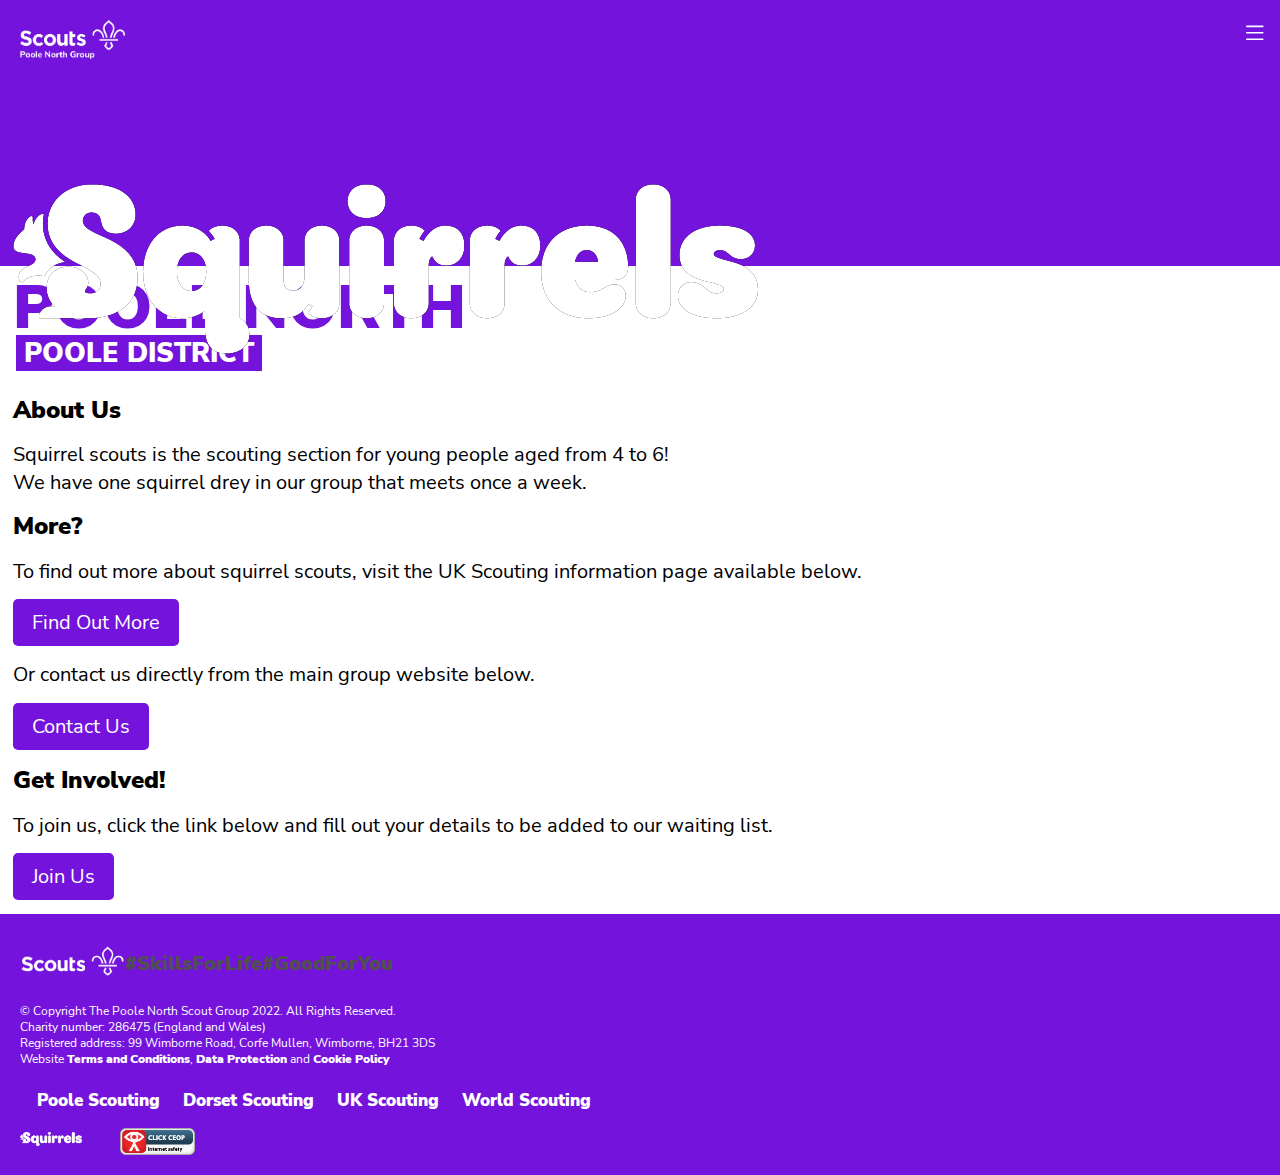
<file: index.html>
<!DOCTYPE html>
<html lang="en">

<head>
    <meta charset="UTF-8">
    <meta http-equiv="X-UA-Compatible" content="IE=edge">
    <meta name="viewport" content="width=device-width, initial-scale=1.0">
    <link rel=icon href="images/favicon.png" type="image/png" title="favicon">
    <link rel=stylesheet href="stylesheet.css" type="text/css" title="main stylesheet" media="screen, print">
    <title>Squirrels - Poole North Scout Group</title>
</head>

<body>
    <script>
        function topnavResponsive() {
            var x = document.getElementById("topnav");
            if (x.className === "topnav") {
                x.className += " responsive";
            } else {
                x.className = "topnav";
            }
        }
    </script>
    <header>
        <nav class="topnav" id="topnav">
            <img src="images/logo.png" alt="Section Logo">
            <div class="links">
                <h4>
                    <div class="main-links">
                        <a href="https://pnsg.org.uk">Group Homepage</a>
                    </div>
                </h4>
            </div>
            <a href="javascript:void(0);" class="icon" onclick="topnavResponsive()" title="Menu Icon">
                <svg xmlns="http://www.w3.org/2000/svg" fill="currentColor" class="bi bi-list" viewBox="0 0 16 16">
                    <path fill-rule="evenodd" d="M2.5 12a.5.5 0 0 1 .5-.5h10a.5.5 0 0 1 0 1H3a.5.5 0 0 1-.5-.5zm0-4a.5.5 0 0 1 .5-.5h10a.5.5 0 0 1 0 1H3a.5.5 0 0 1-.5-.5zm0-4a.5.5 0 0 1 .5-.5h10a.5.5 0 0 1 0 1H3a.5.5 0 0 1-.5-.5z" />
                </svg>
            </a>
        </nav>
        <div class="top-space">
        </div>
    </header>
    <div class="content">
        <h1 class="title-text"><img src="images/logo-squirrels.png"></h1>
        <h2 class="subtitle-text">POOLE NORTH</h2>
        <h3 class="sub-subtitle-text">POOLE DISTRICT</h3>
        <main>
            <h3>
                About Us
            </h3>
            <p>
                Squirrel scouts is the scouting section for young people aged from 4 to 6!<br>We have one squirrel drey in our group that meets once a week.
            </p>
            <h4>
                More?
            </h4>
            <p>
                To find out more about squirrel scouts, visit the UK Scouting information page available below.
            </p>
            <p>
                <button class="btn" onclick="window.location.href='https://www.scouts.org.uk/squirrels/';">Find Out More</button>
            </p>
            <p>
                Or contact us directly from the main group website below.
            </p>
            <p>
                <button class="btn" onclick="window.location.href='https://pnsg.org.uk/contact';">Contact Us</button>
            </p>
            <h3>
                Get Involved!
            </h3>
            <p>
                To join us, click the link below and fill out your details to be added to our waiting list.
            </p>
            <p>
                <button class="btn" onclick="window.location.href='https://waitinglist.poolescouts.org.uk/members/new?group_id=1';">Join Us</button>
            </p>
        </main>
    </div>
    <footer>
        <nav class="bottomnav">
            <div class="first">
                <div class="img-slogans">
                    <img src="images/scouts-logo.png" alt="Scouts Logo">
                    <h5>
                        #SkillsForLife
                    </h5>
                    <h5>
                        #GoodForYou
                    </h5>
                </div>
                <div>
                    <p>
                        <br>
                        © Copyright The Poole North Scout Group 2022. All Rights Reserved.
                        <br>
                        Charity number: 286475 (England and Wales)
                        <br>
                        Registered address: 99 Wimborne Road, Corfe Mullen, Wimborne, BH21 3DS
                        <br>
                        Website <a rel="noreferrer noopener" target="_blank" href="https://pnsg.org.uk/about/terms/">Terms and
                            Conditions</a>,
                        <a rel="noreferrer noopener" target="_blank" href="https://pnsg.org.uk/about/data/">Data
                            Protection</a> and <a rel="noreferrer noopener" target="_blank" href="https://pnsg.org.uk/about/cookies/">Cookie
                            Policy</a>
                    </p>
                </div>
            </div>
            <div class="last">
                <div class="links-box">
                    <div class="links">
                        <h5>
                            <a rel="noreferrer noopener" target="_blank" href="https://www.poolescouts.org.uk/">Poole
                                Scouting</a>
                            <a rel="noreferrer noopener" target="_blank" href="https://www.dorsetscouts.org.uk/">Dorset
                                Scouting</a>
                            <a rel="noreferrer noopener" target="_blank" href="https://scouts.org.uk">UK Scouting</a>
                            <a rel="noreferrer noopener" target="_blank" href="https://www.scout.org/">World
                                Scouting</a>
                        </h5>
                    </div>
                </div>
                <div class="links">
                    <div class="imgs">
                        <img src="images/logo-squirrels.png" alt="Squirrels Logo" class="section">
                        <a href="https://www.ceop.police.uk/safety-centre/" target="_blank"><img src="images/CEOP.png" alt="CEOP" class="CEOP"></a>
                    </div>
                </div>
            </div>
        </nav>
    </footer>
</body>

</html>
</file>
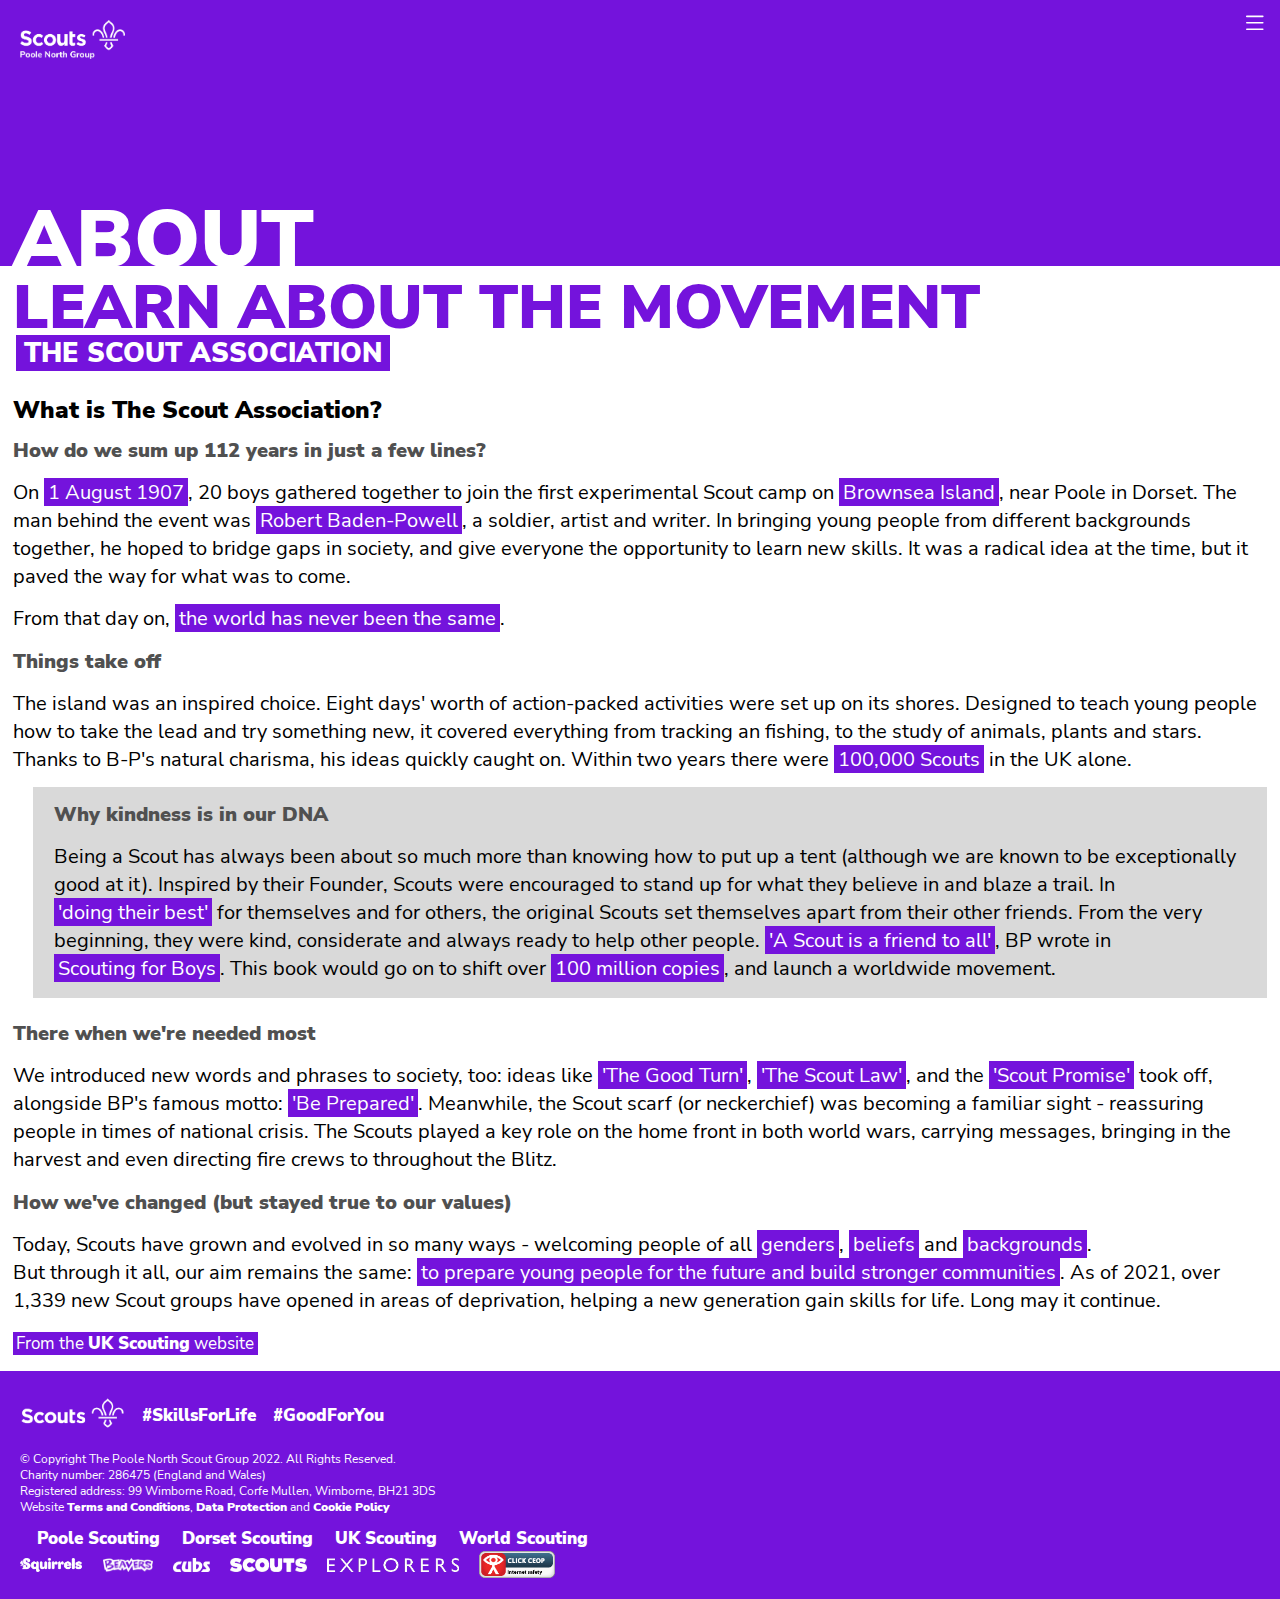
<file: about/index.html>
<!DOCTYPE html>
<html lang="en">

<head>
    <!-- Cookie Consent by https://www.FreePrivacyPolicy.com -->
    <script type="text/javascript" src="//www.freeprivacypolicy.com/public/cookie-consent/4.0.0/cookie-consent.js"
        charset="UTF-8"></script>
    <script type="text/javascript" charset="UTF-8">
        document.addEventListener('DOMContentLoaded', function () {
            cookieconsent.run({ "notice_banner_type": "simple", "consent_type": "express", "palette": "dark", "language": "en", "page_load_consent_levels": ["strictly-necessary"], "notice_banner_reject_button_hide": false, "preferences_center_close_button_hide": false, "page_refresh_confirmation_buttons": false, "website_name": "Poole North Scout Group", "website_privacy_policy_url": "https://pnsg.org.uk/about/cookies/" });
        });
    </script>
    <!-- Google Analytics -->
    <script type="text/plain" cookie-consent="tracking" async
        src="https://www.googletagmanager.com/gtag/js?id=G-4L0C05VTVE"></script>
    <script type="text/plain" cookie-consent="tracking">
                    window.dataLayer = window.dataLayer || [];
                    function gtag() { dataLayer.push(arguments); }
                    gtag('js', new Date());
            
                    gtag('config', 'G-4L0C05VTVE');
                </script>
    <!-- end of Google Analytics-->
    <!-- Google Tag Manager -->
    <script type="text/plain" cookie-consent="tracking">(function (w, d, s, l, i) {
                        w[l] = w[l] || []; w[l].push({
                            'gtm.start':
                                new Date().getTime(), event: 'gtm.js'
                        }); var f = d.getElementsByTagName(s)[0],
                            j = d.createElement(s), dl = l != 'dataLayer' ? '&l=' + l : ''; j.async = true; j.src =
                                'https://www.googletagmanager.com/gtm.js?id=' + i + dl; f.parentNode.insertBefore(j, f);
                    })(window, document, 'script', 'dataLayer', 'GTM-WDRVS5D');</script>
    <!-- end of Google Tag Manager-->
    <!-- Microsoft Clarity -->
    <script type="text/plain" cookie-consent="tracking">
                    (function (c, l, a, r, i, t, y) {
                        c[a] = c[a] || function () { (c[a].q = c[a].q || []).push(arguments) };
                        t = l.createElement(r); t.async = 1; t.src = "https://www.clarity.ms/tag/" + i;
                        y = l.getElementsByTagName(r)[0]; y.parentNode.insertBefore(t, y);
                    })(window, document, "clarity", "script", "d2g16l1r2f");
                </script>
    <!-- end of Microsoft Clarity-->
    <!-- End Cookie Consent -->
    <meta charset="UTF-8">
    <meta http-equiv="X-UA-Compatible" content="IE=edge">
    <meta name="viewport" content="width=device-width, initial-scale=1.0">
    <link rel="icon" href="../images/favicon.png" type="image/png" title="favicon">
    <link rel="stylesheet" href="../stylesheet.css" type="text/css" title="main stylesheet" media="screen, print">
    <meta name="description" content="Find out more about the Poole North Scout Group and the Scouting Movement.">
    <meta name="robots" content="follow, index, max-snippet:-1, max-video-preview:-1, max-image-preview:large">
    <meta name="twitter:card" content="summary">
    <meta name="twitter:title" content="Learn More About Us">
    <meta name="twitter:image" content="https://pnsg.org.uk/images/bgs/36.png">
    <meta name="twitter:description"
        content="Find out more about the Poole North Scout Group and the Scouting Movement.">
    <meta name="twitter:site" content="@Scouts_PNSG">
    <meta name="twitter:creator" content="@NeoSkin7">
    <meta property="og:title" content="Learn More About Us">
    <meta property="og:type" content="website">
    <meta property="og:url" content="https://pnsg.org.uk">
    <meta property="og:image" content="https://pnsg.org.uk/images/bgs/36.png">
    <meta property="og:description"
        content="Find out more about the Poole North Scout Group and the Scouting Movement.">
    <meta property="og:determiner" content="the">
    <meta property="og:locale" content="en_GB">
    <meta property="og:site_name" content="Poole North Scout Group">
    <link rel="canonical" href="https://pnsg.org.uk/about/">
    <title>Learn More About Us</title>
</head>

<body>
    <!-- Google Tag Manager (noscript) -->
    <noscript><iframe title="Google Analytics" src="https://www.googletagmanager.com/ns.html?id=GTM-WDRVS5D" height="0"
            width="0" class="google"></iframe></noscript>
    <!-- End Google Tag Manager (noscript) -->
    <script>
        function topnavResponsive() {
            var x = document.getElementById("topnav");
            if (x.className === "topnav") {
                x.className += " responsive";
            } else {
                x.className = "topnav";
            }
        }
    </script>
    <header>
        <nav class="topnav" id="topnav">
            <img src="/images/logo.webp" alt="Section Logo">
            <div class="links">
                <div class="main-links">
                    <a href="/">Home</a>
                    <a href="/sections/">Sections</a>
                    <a href="/join/">Join Us</a>
                    <a href="/hire/">Hall Hire</a>
                    <a href="/about/">About</a>
                    <a href="/contact/">Contact Us</a>
                </div>
            </div>
            <div class="icon" onclick="topnavResponsive()" title="Menu">
                <svg focusable="true" xmlns="http://www.w3.org/2000/svg" fill="currentColor" class="bi bi-list"
                    viewBox="0 0 16 16">
                    <path fill-rule="evenodd"
                        d="M2.5 12a.5.5 0 0 1 .5-.5h10a.5.5 0 0 1 0 1H3a.5.5 0 0 1-.5-.5zm0-4a.5.5 0 0 1 .5-.5h10a.5.5 0 0 1 0 1H3a.5.5 0 0 1-.5-.5zm0-4a.5.5 0 0 1 .5-.5h10a.5.5 0 0 1 0 1H3a.5.5 0 0 1-.5-.5z" />
                </svg>
            </div>
        </nav>
        <div class="top-space">
        </div>
    </header>
    <div class="content">
        <h1 class="title-text">ABOUT</h1>
        <h2 class="subtitle-text">LEARN ABOUT THE MOVEMENT</h2>
        <h3 class="sub-subtitle-text scouts">THE SCOUT ASSOCIATION</h3>
        <main>
            <h4>
                What is The Scout Association?
            </h4>
            <h5>
                How do we sum up 112 years in just a few lines?
            </h5>
            <p>
                On <strong class="scouts">1 August 1907</strong>, 20 boys gathered together to join the first
                experimental Scout camp on <strong class="scouts">Brownsea Island</strong>, near Poole in Dorset. The
                man behind the event was <strong class="scouts">Robert Baden-Powell</strong>, a soldier, artist and
                writer. In bringing young people from different backgrounds together, he hoped to bridge gaps in
                society, and give everyone the opportunity to learn new skills. It was a radical idea at the time, but
                it paved the way for what was to come.
            </p>
            <p>
                From that day on, <strong class="scouts">the world has never been the same</strong>.
            </p>
            <h5>
                Things take off
            </h5>
            <p>
                The island was an inspired choice. Eight days&apos; worth of action-packed activities were set up on its
                shores. Designed to teach young people how to take the lead and try something new, it covered everything
                from tracking an fishing, to the study of animals, plants and stars. Thanks to B-P&apos;s natural
                charisma, his ideas quickly caught on. Within two years there were <strong class="scouts">100,000
                    Scouts</strong> in the UK alone.
            </p>
            <div class="more">
                <h5>
                    Why kindness is in our DNA
                </h5>
                <p>
                    Being a Scout has always been about so much more than knowing how to put up a tent (although we are
                    known to be exceptionally good at it). Inspired by their Founder, Scouts were encouraged to stand up
                    for what they believe in and blaze a trail. In <strong class="scouts">&apos;doing their
                        best&apos;</strong> for themselves and for others, the original Scouts set themselves apart from
                    their other friends. From the very beginning, they were kind, considerate and always ready to help
                    other people. <strong class="scouts">&apos;A Scout is a friend to all&apos;</strong>, BP wrote in
                    <strong class="scouts">Scouting for Boys</strong>. This book would go on to shift over <strong
                        class="scouts">100 million copies</strong>, and launch a worldwide movement.
                </p>
            </div>
            <h5>
                There when we&apos;re needed most
            </h5>
            <p>
                We introduced new words and phrases to society, too: ideas like <strong class="scouts">&apos;The Good
                    Turn&apos;</strong>, <strong class="scouts">&apos;The Scout Law&apos;</strong>, and the <strong
                    class="scouts">&apos;Scout Promise&apos;</strong> took off, alongside BP&apos;s famous motto:
                <strong class="scouts">&apos;Be Prepared&apos;</strong>. Meanwhile, the Scout scarf (or neckerchief) was
                becoming a familiar sight - reassuring people in times of national crisis. The Scouts played a key role
                on the home front in both world wars, carrying messages, bringing in the harvest and even directing fire
                crews to throughout the Blitz.
            </p>
            <h5>
                How we&apos;ve changed (but stayed true to our values)
            </h5>
            <p>
                Today, Scouts have grown and evolved in so many ways - welcoming people of all <strong
                    class="scouts">genders</strong>, <strong class="scouts">beliefs</strong> and <strong
                    class="scouts">backgrounds</strong>.
                <br>
                But through it all, our aim remains the same: <strong class="scouts">to prepare young people for the
                    future and build stronger communities</strong>. As of 2021, over 1,339 new Scout groups have opened
                in areas of deprivation, helping a new generation gain skills for life. Long may it continue.
            </p>
            <small>From the <a rel="nofollow noreferrer noopener" target="_blank" href="https://scouts.org.uk">UK
                    Scouting</a>
                website</small>
            <p></p>
        </main>
    </div>
    <footer>
        <nav class="bottomnav">
            <div class="first">
                <div class="img-slogans">
                    <img src="/images/scouts-logo.webp" alt="Scouts Logo">
                    <p>
                        #SkillsForLife
                    </p>
                    <p>
                        #GoodForYou
                    </p>
                </div>
                <div>
                    <p>
                        <br>
                        © Copyright The Poole North Scout Group 2022. All Rights Reserved.
                        <br>
                        Charity number: 286475 (England and Wales)
                        <br>
                        Registered address: 99 Wimborne Road, Corfe Mullen, Wimborne, BH21 3DS
                        <br>
                        Website <a rel="nofollow noreferrer noopener" target="_blank" href="/about/terms/">Terms and
                            Conditions</a>,
                        <a rel="nofollow noreferrer noopener" target="_blank" href="/about/data/">Data
                            Protection</a> and <a rel="nofollow noreferrer noopener" target="_blank"
                            href="/about/cookies/">Cookie
                            Policy</a>
                    </p>
                </div>
            </div>
            <div class="last">
                <div class="links-box">
                    <div class="links">
                        <a rel="nofollow noreferrer noopener" target="_blank"
                            href="https://www.poolescouts.org.uk/">Poole
                            Scouting</a>
                        <a rel="nofollow noreferrer noopener" target="_blank"
                            href="https://www.dorsetscouts.org.uk/">Dorset
                            Scouting</a>
                        <a rel="nofollow noreferrer noopener" target="_blank" href="https://scouts.org.uk">UK
                            Scouting</a>
                        <a rel="nofollow noreferrer noopener" target="_blank" href="https://www.scout.org/">World
                            Scouting</a>
                    </div>
                </div>
                <div>
                    <div class="imgs">
                        <img src="/images/logo-squirrels.webp" alt="Squirrels Logo" class="section">
                        <img src="/images/logo-beavers.webp" alt="Beavers Logo" class="section">
                        <img src="/images/logo-cubs.webp" alt="Cubs Logo" class="section">
                        <img src="/images/logo-scouts.webp" alt="Scouts Logo" class="section">
                        <img src="/images/logo-explorers.webp" alt="Explorers Logo" class="section">
                        <a href="https://www.ceop.police.uk/safety-centre/" target="_blank"><img src="/images/CEOP.webp"
                                alt="CEOP" class="CEOP"></a>
                    </div>
                </div>
            </div>
        </nav>
    </footer>
</body>

</html>
</file>
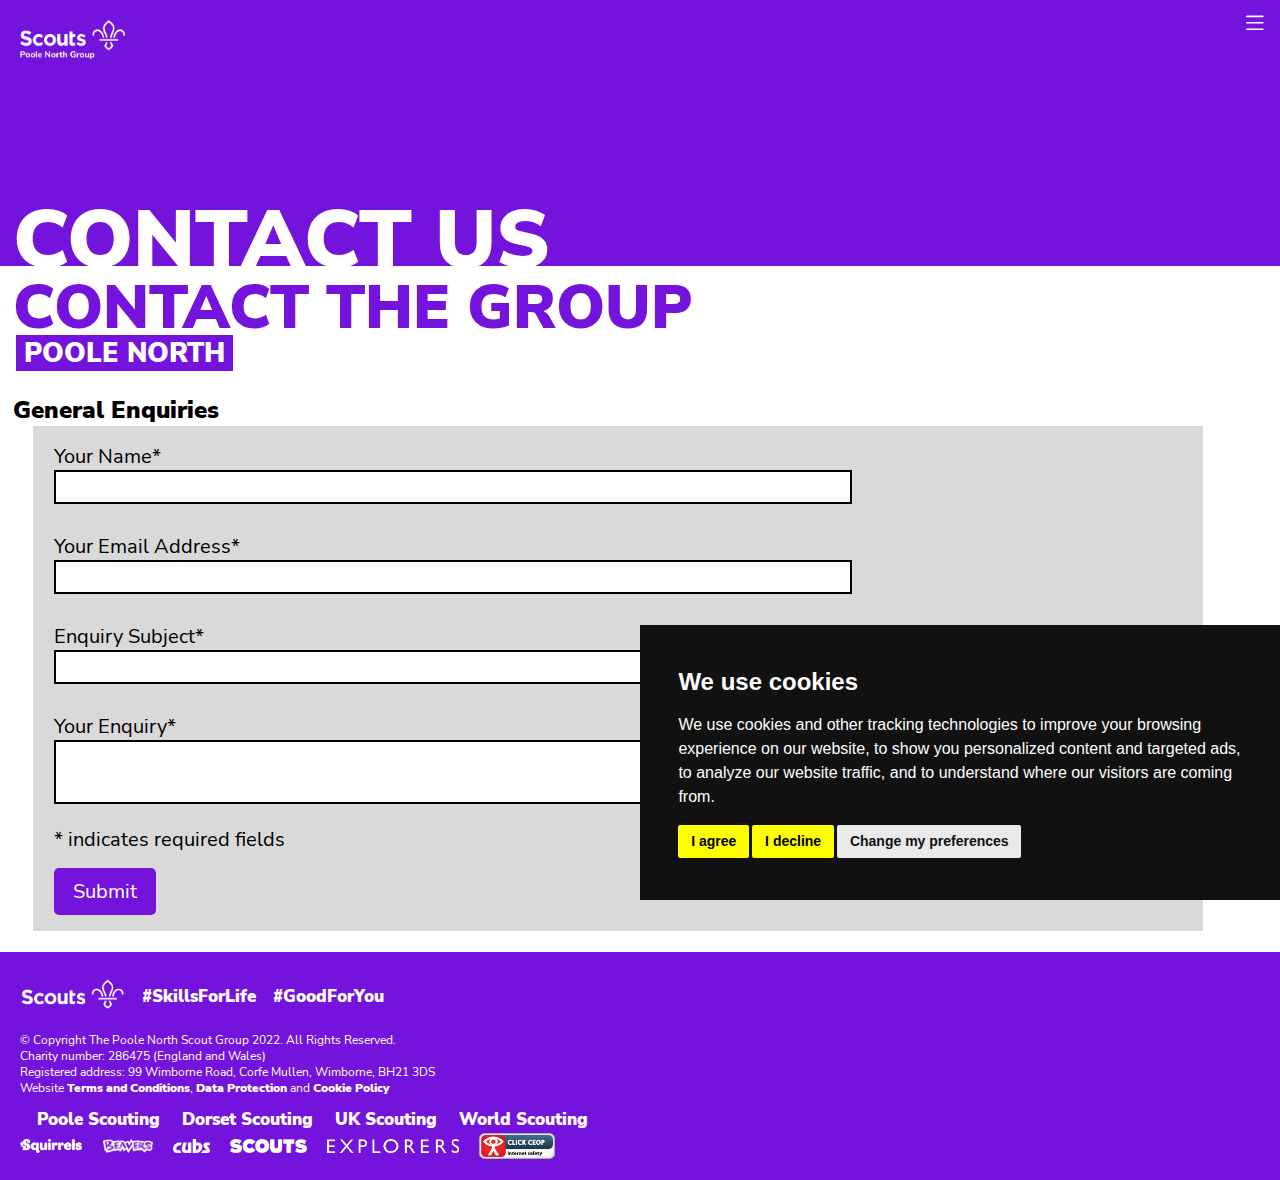
<file: contact/index.html>
<!DOCTYPE html>
<html lang="en">

<head>
    <!-- Cookie Consent by https://www.FreePrivacyPolicy.com -->
    <script type="text/javascript" src="../js/cookie-consent.js" charset="UTF-8"></script>
    <script type="text/javascript" charset="UTF-8">
        document.addEventListener('DOMContentLoaded', function () {
            cookieconsent.run({ "notice_banner_type": "simple", "consent_type": "express", "palette": "dark", "language": "en", "page_load_consent_levels": ["strictly-necessary"], "notice_banner_reject_button_hide": false, "preferences_center_close_button_hide": false, "page_refresh_confirmation_buttons": false, "website_name": "Poole North Scout Group", "website_privacy_policy_url": "https://pnsg.org.uk/about/cookies/" });
        });
    </script>
    <!-- Google Analytics -->
    <script type="text/plain" cookie-consent="tracking" async src="https://www.googletagmanager.com/gtag/js?id=G-4L0C05VTVE"></script>
    <script type="text/plain" cookie-consent="tracking">
                    window.dataLayer = window.dataLayer || [];
                    function gtag() { dataLayer.push(arguments); }
                    gtag('js', new Date());
            
                    gtag('config', 'G-4L0C05VTVE');
                </script>
    <!-- end of Google Analytics-->
    <!-- Google Tag Manager -->
    <script type="text/plain" cookie-consent="tracking">(function (w, d, s, l, i) {
                        w[l] = w[l] || []; w[l].push({
                            'gtm.start':
                                new Date().getTime(), event: 'gtm.js'
                        }); var f = d.getElementsByTagName(s)[0],
                            j = d.createElement(s), dl = l != 'dataLayer' ? '&l=' + l : ''; j.async = true; j.src =
                                'https://www.googletagmanager.com/gtm.js?id=' + i + dl; f.parentNode.insertBefore(j, f);
                    })(window, document, 'script', 'dataLayer', 'GTM-WDRVS5D');</script>
    <!-- end of Google Tag Manager-->
    <!-- Microsoft Clarity -->
    <script type="text/plain" cookie-consent="tracking">
                    (function (c, l, a, r, i, t, y) {
                        c[a] = c[a] || function () { (c[a].q = c[a].q || []).push(arguments) };
                        t = l.createElement(r); t.async = 1; t.src = "https://www.clarity.ms/tag/" + i;
                        y = l.getElementsByTagName(r)[0]; y.parentNode.insertBefore(t, y);
                    })(window, document, "clarity", "script", "d2g16l1r2f");
                </script>
    <!-- end of Microsoft Clarity-->
    <!-- End Cookie Consent -->
    <meta charset="UTF-8">
    <meta http-equiv="X-UA-Compatible" content="IE=edge">
    <meta name="viewport" content="width=device-width, initial-scale=1.0">
    <link rel="icon" href="../images/favicon.png" type="image/png" title="favicon">
    <link rel="stylesheet" href="../css/stylesheet.css" type="text/css" title="main stylesheet" media="screen, print">
    <meta name="description" content="Contact the Poole North Scout Group and its Sections.">
    <meta name="robots" content="follow, index, max-snippet:-1, max-video-preview:-1, max-image-preview:large">
    <meta name="twitter:card" content="summary">
    <meta name="twitter:title" content="Get in Touch with Us">
    <meta name="twitter:image" content="https://pnsg.org.uk/images/bgs/36.png">
    <meta name="twitter:description" content="Contact the Poole North Scout Group and its Sections.">
    <meta name="twitter:site" content="@Scouts_PNSG">
    <meta name="twitter:creator" content="@NeoSkin7">
    <meta property="og:title" content="Get in Touch with Us">
    <meta property="og:type" content="website">
    <meta property="og:url" content="https://pnsg.org.uk">
    <meta property="og:image" content="https://pnsg.org.uk/images/bgs/36.png">
    <meta property="og:description" content="Contact the Poole North Scout Group and its Sections.">
    <meta property="og:determiner" content="the">
    <meta property="og:locale" content="en_GB">
    <meta property="og:site_name" content="Poole North Scout Group">
    <link rel="canonical" href="https://pnsg.org.uk/contact/">
    <title>Get in Touch with Us</title>
</head>

<body>
    <!-- Google Tag Manager (noscript) -->
    <noscript><iframe title="Google Analytics" src="https://www.googletagmanager.com/ns.html?id=GTM-WDRVS5D" height="0" width="0" class="google"></iframe></noscript>
    <!-- End Google Tag Manager (noscript) -->
    <script>
        function topnavResponsive() {
            var x = document.getElementById("topnav");
            if (x.className === "topnav") {
                x.className += " responsive";
            } else {
                x.className = "topnav";
            }
        }
    </script>
    <header>
        <nav class="topnav" id="topnav">
            <img src="/images/logo.webp" alt="Section Logo">
            <div class="links">
                <div class="main-links">
                    <a href="/">Home</a>
                    <a href="/sections/">Sections</a>
                    <a href="/join/">Join Us</a>
                    <a href="/hire/">Hall Hire</a>
                    <a href="/about/">About</a>
                    <a href="/contact/">Contact Us</a>
                    <a href="/members/">Members Area</a>
                </div>
            </div>
            <div class="icon" onclick="topnavResponsive()" title="Menu">
                <svg focusable="true" xmlns="http://www.w3.org/2000/svg" fill="currentColor" class="bi bi-list" viewBox="0 0 16 16">
                    <path fill-rule="evenodd" d="M2.5 12a.5.5 0 0 1 .5-.5h10a.5.5 0 0 1 0 1H3a.5.5 0 0 1-.5-.5zm0-4a.5.5 0 0 1 .5-.5h10a.5.5 0 0 1 0 1H3a.5.5 0 0 1-.5-.5zm0-4a.5.5 0 0 1 .5-.5h10a.5.5 0 0 1 0 1H3a.5.5 0 0 1-.5-.5z" />
                </svg>
            </div>
        </nav>
        <div class="top-space">
        </div>
    </header>
    <div class="content">
        <h1 class="title-text">CONTACT US</h1>
        <h2 class="subtitle-text">CONTACT THE GROUP</h2>
        <h3 class="sub-subtitle-text">POOLE NORTH</h3>
        <main>
            <div class="grid">
                <div class="grid-item">
                    <h4>
                        General Enquiries
                    </h4>
                    <div class="form">
                        <p></p>
                        <form data-netlify="true" method="post" enctype="multipart/form-data" data-netlify-recaptcha="true" netlify-honeypot="bot-field" name="General Enquiries" action="/contact/success/">
                            <div class="input-group hidden">
                                <label>Don&apos;t fill this out if you&apos;re human:
                                    <input name="bot-field" type="text">
                                </label>
                            </div>
                            <div class="input-group">
                                <label>Your Name*
                                    <br>
                                    <input type="text" name="Name" id="Name" required>
                                </label>
                            </div>
                            <br>
                            <div class="input-group">
                                <label>Your Email Address*
                                    <br>
                                    <input type="email" name="Email" id="Email" required>
                                </label>
                            </div>
                            <br>
                            <div class="input-group">
                                <label>Enquiry Subject*
                                    <br>
                                    <input type="text" name="Subject" id="Subject" required>
                                </label>
                            </div>
                            <br>
                            <div class="input-group">
                                <label>Your Enquiry*
                                    <br>
                                    <textarea name="Content" id="Content" required></textarea>
                                </label>
                            </div>
                            <p>
                                * indicates required fields
                            </p>
                            <p></p>
                            <div class="input-group" data-netlify-recaptcha="true"></div>
                            <p></p>
                            <div>
                                <button type="submit" name="Submit" id="Submit">Submit</button>
                            </div>
                        </form>
                        <p></p>
                    </div>
                </div>
            </div>
        </main>
    </div>
    <footer>
        <nav class="bottomnav">
            <div class="first">
                <div class="img-slogans">
                    <img src="/images/scouts-logo.webp" alt="Scouts Logo">
                    <p>
                        #SkillsForLife
                    </p>
                    <p>
                        #GoodForYou
                    </p>
                </div>
                <div>
                    <p>
                        <br>
                        © Copyright The Poole North Scout Group 2022. All Rights Reserved.
                        <br>
                        Charity number: 286475 (England and Wales)
                        <br>
                        Registered address: 99 Wimborne Road, Corfe Mullen, Wimborne, BH21 3DS
                        <br>
                        Website <a rel="nofollow noreferrer noopener" target="_blank" href="/about/terms/">Terms and
                            Conditions</a>,
                        <a rel="nofollow noreferrer noopener" target="_blank" href="/about/data/">Data
                            Protection</a> and <a rel="nofollow noreferrer noopener" target="_blank" href="/about/cookies/">Cookie
                            Policy</a>
                    </p>
                </div>
            </div>
            <div class="last">
                <div class="links-box">
                    <div class="links">
                        <a rel="nofollow noreferrer noopener" target="_blank" href="https://www.poolescouts.org.uk/">Poole
                            Scouting</a>
                        <a rel="nofollow noreferrer noopener" target="_blank" href="https://www.dorsetscouts.org.uk/">Dorset
                            Scouting</a>
                        <a rel="nofollow noreferrer noopener" target="_blank" href="https://scouts.org.uk">UK
                            Scouting</a>
                        <a rel="nofollow noreferrer noopener" target="_blank" href="https://www.scout.org/">World
                            Scouting</a>
                    </div>
                </div>
                <div>
                    <div class="imgs">
                        <img src="/images/logo-squirrels.webp" alt="Squirrels Logo" class="section">
                        <img src="/images/logo-beavers.webp" alt="Beavers Logo" class="section">
                        <img src="/images/logo-cubs.webp" alt="Cubs Logo" class="section">
                        <img src="/images/logo-scouts.webp" alt="Scouts Logo" class="section">
                        <img src="/images/logo-explorers.webp" alt="Explorers Logo" class="section">
                        <a href="https://www.ceop.police.uk/safety-centre/" target="_blank"><img src="/images/CEOP.webp" alt="CEOP" class="CEOP"></a>
                    </div>
                </div>
            </div>
        </nav>
    </footer>
</body>

</html>
</file>
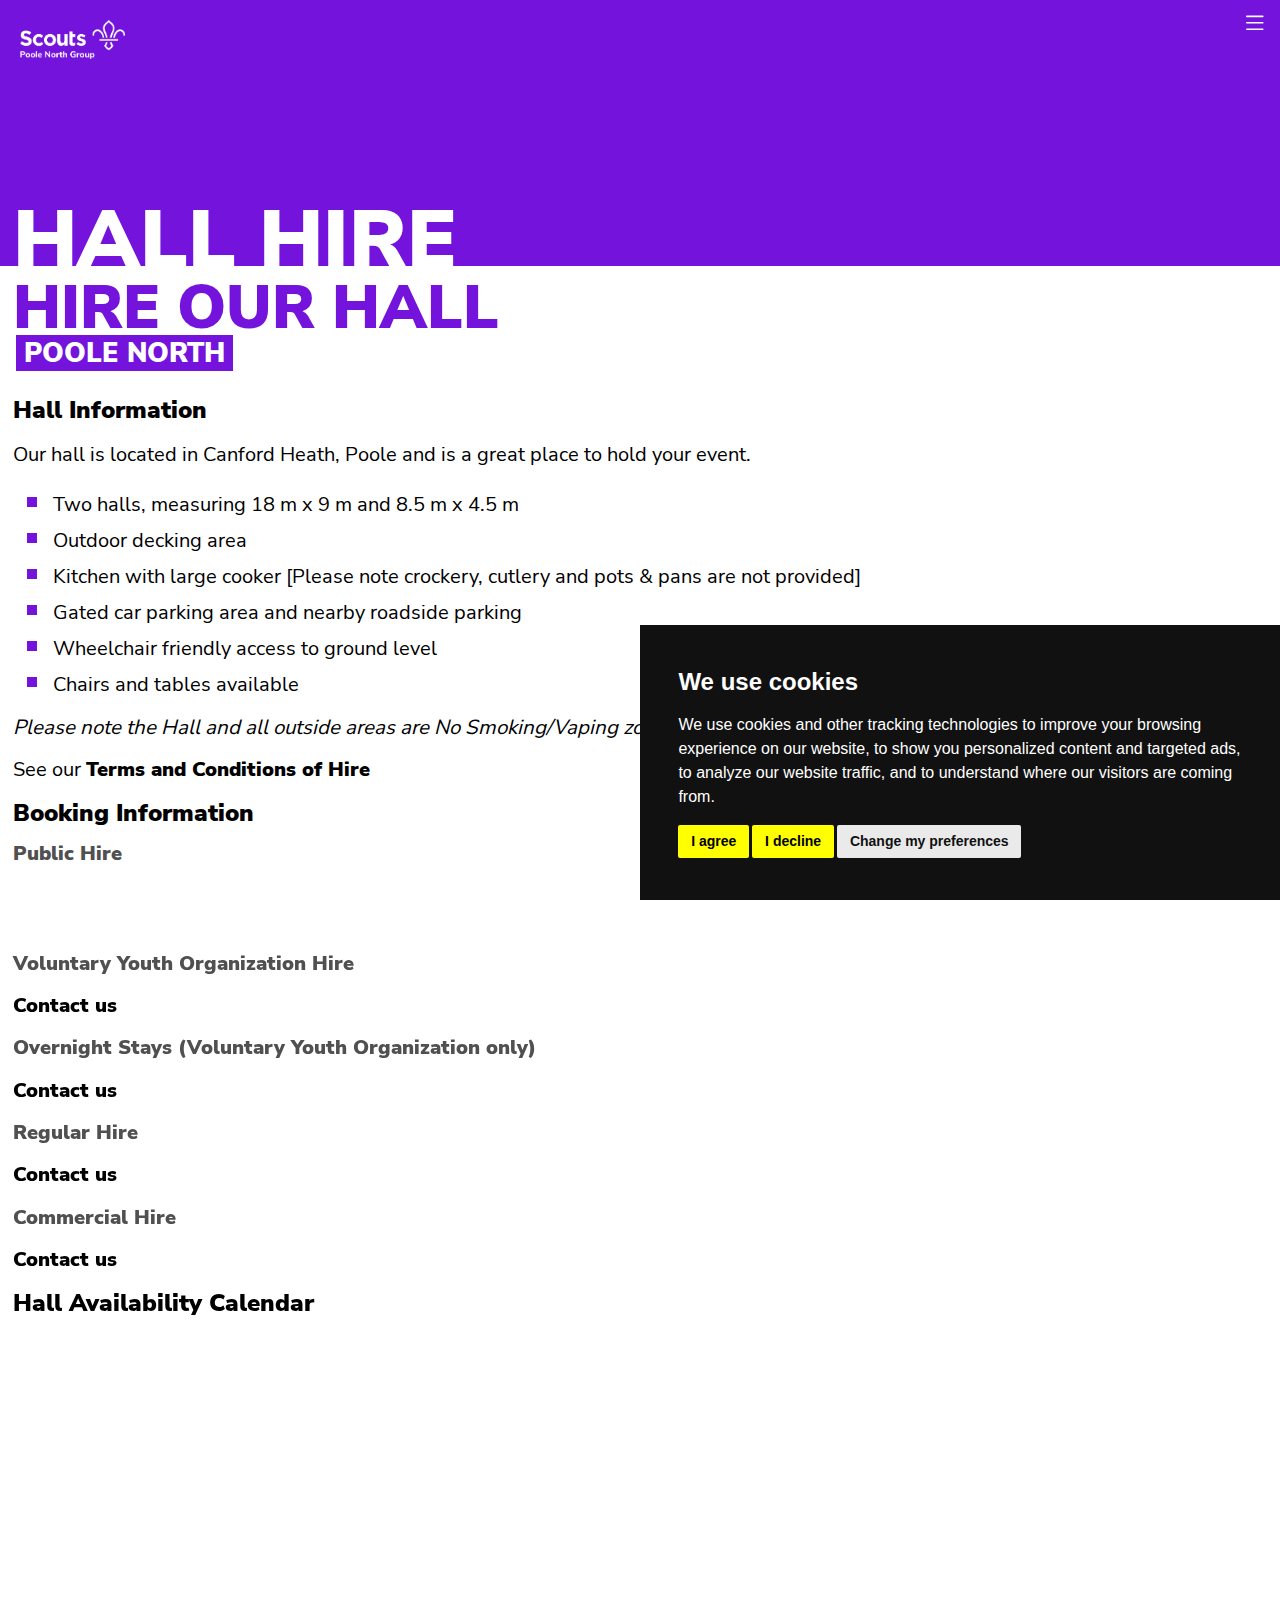
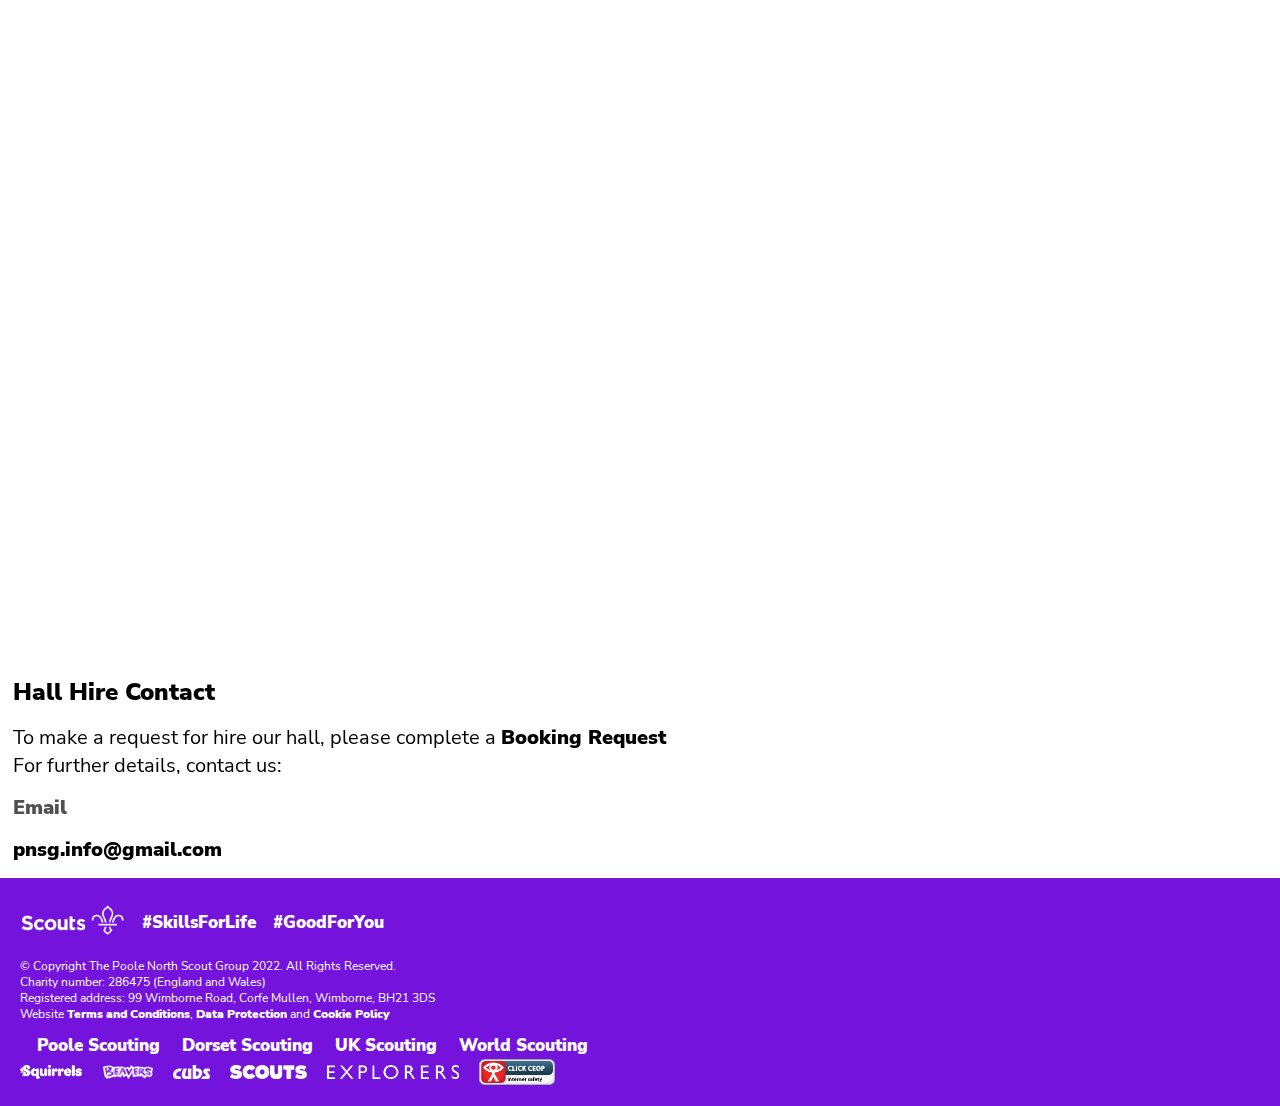
<file: hire/index.html>
<!DOCTYPE html>
<html lang="en">

<head>
    <!-- Cookie Consent by https://www.FreePrivacyPolicy.com -->
    <script type="text/javascript" src="../js/cookie-consent.js" charset="UTF-8"></script>
    <script type="text/javascript" charset="UTF-8">
        document.addEventListener('DOMContentLoaded', function () {
            cookieconsent.run({ "notice_banner_type": "simple", "consent_type": "express", "palette": "dark", "language": "en", "page_load_consent_levels": ["strictly-necessary"], "notice_banner_reject_button_hide": false, "preferences_center_close_button_hide": false, "page_refresh_confirmation_buttons": false, "website_name": "Poole North Scout Group", "website_privacy_policy_url": "https://pnsg.org.uk/about/cookies/" });
        });
    </script>
    <!-- Google Analytics -->
    <script type="text/plain" cookie-consent="tracking" async src="https://www.googletagmanager.com/gtag/js?id=G-4L0C05VTVE"></script>
    <script type="text/plain" cookie-consent="tracking">
                    window.dataLayer = window.dataLayer || [];
                    function gtag() { dataLayer.push(arguments); }
                    gtag('js', new Date());
            
                    gtag('config', 'G-4L0C05VTVE');
                </script>
    <!-- end of Google Analytics-->
    <!-- Google Tag Manager -->
    <script type="text/plain" cookie-consent="tracking">(function (w, d, s, l, i) {
                        w[l] = w[l] || []; w[l].push({
                            'gtm.start':
                                new Date().getTime(), event: 'gtm.js'
                        }); var f = d.getElementsByTagName(s)[0],
                            j = d.createElement(s), dl = l != 'dataLayer' ? '&l=' + l : ''; j.async = true; j.src =
                                'https://www.googletagmanager.com/gtm.js?id=' + i + dl; f.parentNode.insertBefore(j, f);
                    })(window, document, 'script', 'dataLayer', 'GTM-WDRVS5D');</script>
    <!-- end of Google Tag Manager-->
    <!-- Microsoft Clarity -->
    <script type="text/plain" cookie-consent="tracking">
                    (function (c, l, a, r, i, t, y) {
                        c[a] = c[a] || function () { (c[a].q = c[a].q || []).push(arguments) };
                        t = l.createElement(r); t.async = 1; t.src = "https://www.clarity.ms/tag/" + i;
                        y = l.getElementsByTagName(r)[0]; y.parentNode.insertBefore(t, y);
                    })(window, document, "clarity", "script", "d2g16l1r2f");
                </script>
    <!-- end of Microsoft Clarity-->
    <!-- End Cookie Consent -->
    <meta charset="UTF-8">
    <meta http-equiv="X-UA-Compatible" content="IE=edge">
    <meta name="viewport" content="width=device-width, initial-scale=1.0">
    <link rel="icon" href="../images/favicon.png" type="image/png" title="favicon">
    <link rel="stylesheet" href="../css/stylesheet.css" type="text/css" title="main stylesheet" media="screen, print">
    <meta name="description" content="Learn more about hiring the hall of the Poole North Scout Group.">
    <meta name="robots" content="follow, index, max-snippet:-1, max-video-preview:-1, max-image-preview:large">
    <meta name="twitter:card" content="summary">
    <meta name="twitter:title" content="Hall Hire in Poole">
    <meta name="twitter:image" content="https://pnsg.org.uk/images/bgs/36.png">
    <meta name="twitter:description" content="Learn more about hiring the hall of the Poole North Scout Group.">
    <meta name="twitter:site" content="@Scouts_PNSG">
    <meta name="twitter:creator" content="@NeoSkin7">
    <meta property="og:title" content="Hall Hire in Poole">
    <meta property="og:type" content="website">
    <meta property="og:url" content="https://pnsg.org.uk">
    <meta property="og:image" content="https://pnsg.org.uk/images/bgs/36.png">
    <meta property="og:description" content="Learn more about hiring the hall of the Poole North Scout Group.">
    <meta property="og:determiner" content="the">
    <meta property="og:locale" content="en_GB">
    <meta property="og:site_name" content="Poole North Scout Group">
    <link rel="canonical" href="https://pnsg.org.uk/hire/">
    <title>Hall Hire in Poole</title>
    <style>
        .cost {
            margin-left: -8.1px;
            margin-bottom: -4.7em;
        }
    </style>
</head>

<body>
    <!-- Google Tag Manager (noscript) -->
    <noscript><iframe title="Google Analytics" src="https://www.googletagmanager.com/ns.html?id=GTM-WDRVS5D" height="0" width="0" class="google"></iframe></noscript>
    <!-- End Google Tag Manager (noscript) -->
    <script>
        function topnavResponsive() {
            var x = document.getElementById("topnav");
            if (x.className === "topnav") {
                x.className += " responsive";
            } else {
                x.className = "topnav";
            }
        }
    </script>
    <header>
        <nav class="topnav" id="topnav">
            <img src="/images/logo.webp" alt="Section Logo">
            <div class="links">
                <div class="main-links">
                    <a href="/">Home</a>
                    <a href="/sections/">Sections</a>
                    <a href="/join/">Join Us</a>
                    <a href="/hire/">Hall Hire</a>
                    <a href="/about/">About</a>
                    <a href="/contact/">Contact Us</a>
                    <a href="/members/">Members Area</a>
                </div>
            </div>
            <div class="icon" onclick="topnavResponsive()" title="Menu">
                <svg focusable="true" xmlns="http://www.w3.org/2000/svg" fill="currentColor" class="bi bi-list" viewBox="0 0 16 16">
                    <path fill-rule="evenodd" d="M2.5 12a.5.5 0 0 1 .5-.5h10a.5.5 0 0 1 0 1H3a.5.5 0 0 1-.5-.5zm0-4a.5.5 0 0 1 .5-.5h10a.5.5 0 0 1 0 1H3a.5.5 0 0 1-.5-.5zm0-4a.5.5 0 0 1 .5-.5h10a.5.5 0 0 1 0 1H3a.5.5 0 0 1-.5-.5z" />
                </svg>
            </div>
        </nav>
        <div class="top-space">
        </div>
    </header>
    <div class="content">
        <h1 class="title-text">HALL HIRE</h1>
        <h2 class="subtitle-text">HIRE OUR HALL</h2>
        <h3 class="sub-subtitle-text">POOLE NORTH</h3>
        <main>
            <div class="grid">
                <div class="grid-item">
                    <h4>
                        Hall Information
                    </h4>
                    <p>
                        Our hall is located in Canford Heath, Poole and is a great place to hold your event.
                    </p>
                    <ul>
                        <li>
                            Two halls, measuring 18 m x 9 m and 8.5 m x 4.5 m
                        </li>
                        <li>
                            Outdoor decking area
                        </li>
                        <li>
                            Kitchen with large cooker [Please note crockery, cutlery and pots & pans are not provided]
                        </li>
                        <li>
                            Gated car parking area and nearby roadside parking
                        </li>
                        <li>
                            Wheelchair friendly access to ground level
                        </li>
                        <li>
                            Chairs and tables available
                        </li>
                    </ul>
                    <p>
                        <i>
                            Please note the Hall and all outside areas are No Smoking/Vaping zones and we do not permit 18th or 21st birthday events
                        </i>
                    </p>
                    <p>
                        See our <a href="https://drive.google.com/file/d/1ohfjb1m1k2yEwcYavhtbeWQp_11oMhdP/preview" target="_blank" rel="noopener noreferrer">Terms and Conditions of Hire</a>
                    </p>
                </div>
                <div class="grid-item">
                    <h4>
                        Booking Information
                    </h4>
                    <h5>
                        Public Hire
                    </h5>
                    <iframe class="cost" src="https://docs.google.com/document/d/e/2PACX-1vRWN9s6Lfk0lfAC2z8n5X8TqFPNiY1UTfNwkxKxUr8-NnMU2-SUwI50o1GPd7QNTSyj9P0AqecWxrz7/pub?embedded=true" width="800" height="150"></iframe>
                    <h5>
                        Voluntary Youth Organization Hire
                    </h5>
                    <p>
                        <a href="../contact/">Contact us</a>
                    </p>
                    <h5>
                        Overnight Stays (Voluntary Youth Organization only)
                    </h5>
                    <p>
                        <a href="../contact/">Contact us</a>
                    </p>
                    <h5>
                        Regular Hire
                    </h5>
                    <p>
                        <a href="../contact/">Contact us</a>
                    </p>
                    <h5>
                        Commercial Hire
                    </h5>
                    <p>
                        <a href="../contact/">Contact us</a>
                    </p>
                </div>
            </div>
            <div class="grid">
                <div class="grid-item">
                    <h4>
                        Hall Availability Calendar
                    </h4>
                    <iframe class="cal" title="Calendar" src="https://teamup.com/ks1b5927728czdrmb4"></iframe>
                </div>
                <div class="grid-item">
                    <h4>
                        Hall Hire Contact
                    </h4>
                    <p>
                        To make a request for hire our hall, please complete a <a href="https://forms.gle/xxLKersXDtXESWkZA" target="_blank" rel="noopener noreferrer">Booking Request</a>
                        <br>
                        For further details, contact us:
                    </p>
                    <h5>
                        Email
                    </h5>
                    <p>
                        <a href="mailto:pnsg.info@gmail.com">pnsg.info@gmail.com</a>
                    </p>
                </div>
            </div>
        </main>
    </div>
    <footer>
        <nav class="bottomnav">
            <div class="first">
                <div class="img-slogans">
                    <img src="/images/scouts-logo.webp" alt="Scouts Logo">
                    <p>
                        #SkillsForLife
                    </p>
                    <p>
                        #GoodForYou
                    </p>
                </div>
                <div>
                    <p>
                        <br>
                        © Copyright The Poole North Scout Group 2022. All Rights Reserved.
                        <br>
                        Charity number: 286475 (England and Wales)
                        <br>
                        Registered address: 99 Wimborne Road, Corfe Mullen, Wimborne, BH21 3DS
                        <br>
                        Website <a rel="nofollow noreferrer noopener" target="_blank" href="/about/terms/">Terms and
                            Conditions</a>,
                        <a rel="nofollow noreferrer noopener" target="_blank" href="/about/data/">Data
                            Protection</a> and <a rel="nofollow noreferrer noopener" target="_blank" href="/about/cookies/">Cookie
                            Policy</a>
                    </p>
                </div>
            </div>
            <div class="last">
                <div class="links-box">
                    <div class="links">
                        <a rel="nofollow noreferrer noopener" target="_blank" href="https://www.poolescouts.org.uk/">Poole
                            Scouting</a>
                        <a rel="nofollow noreferrer noopener" target="_blank" href="https://www.dorsetscouts.org.uk/">Dorset
                            Scouting</a>
                        <a rel="nofollow noreferrer noopener" target="_blank" href="https://scouts.org.uk">UK
                            Scouting</a>
                        <a rel="nofollow noreferrer noopener" target="_blank" href="https://www.scout.org/">World
                            Scouting</a>
                    </div>
                </div>
                <div>
                    <div class="imgs">
                        <img src="/images/logo-squirrels.webp" alt="Squirrels Logo" class="section">
                        <img src="/images/logo-beavers.webp" alt="Beavers Logo" class="section">
                        <img src="/images/logo-cubs.webp" alt="Cubs Logo" class="section">
                        <img src="/images/logo-scouts.webp" alt="Scouts Logo" class="section">
                        <img src="/images/logo-explorers.webp" alt="Explorers Logo" class="section">
                        <a href="https://www.ceop.police.uk/safety-centre/" target="_blank"><img src="/images/CEOP.webp" alt="CEOP" class="CEOP"></a>
                    </div>
                </div>
            </div>
        </nav>
    </footer>
</body>

</html>
</file>
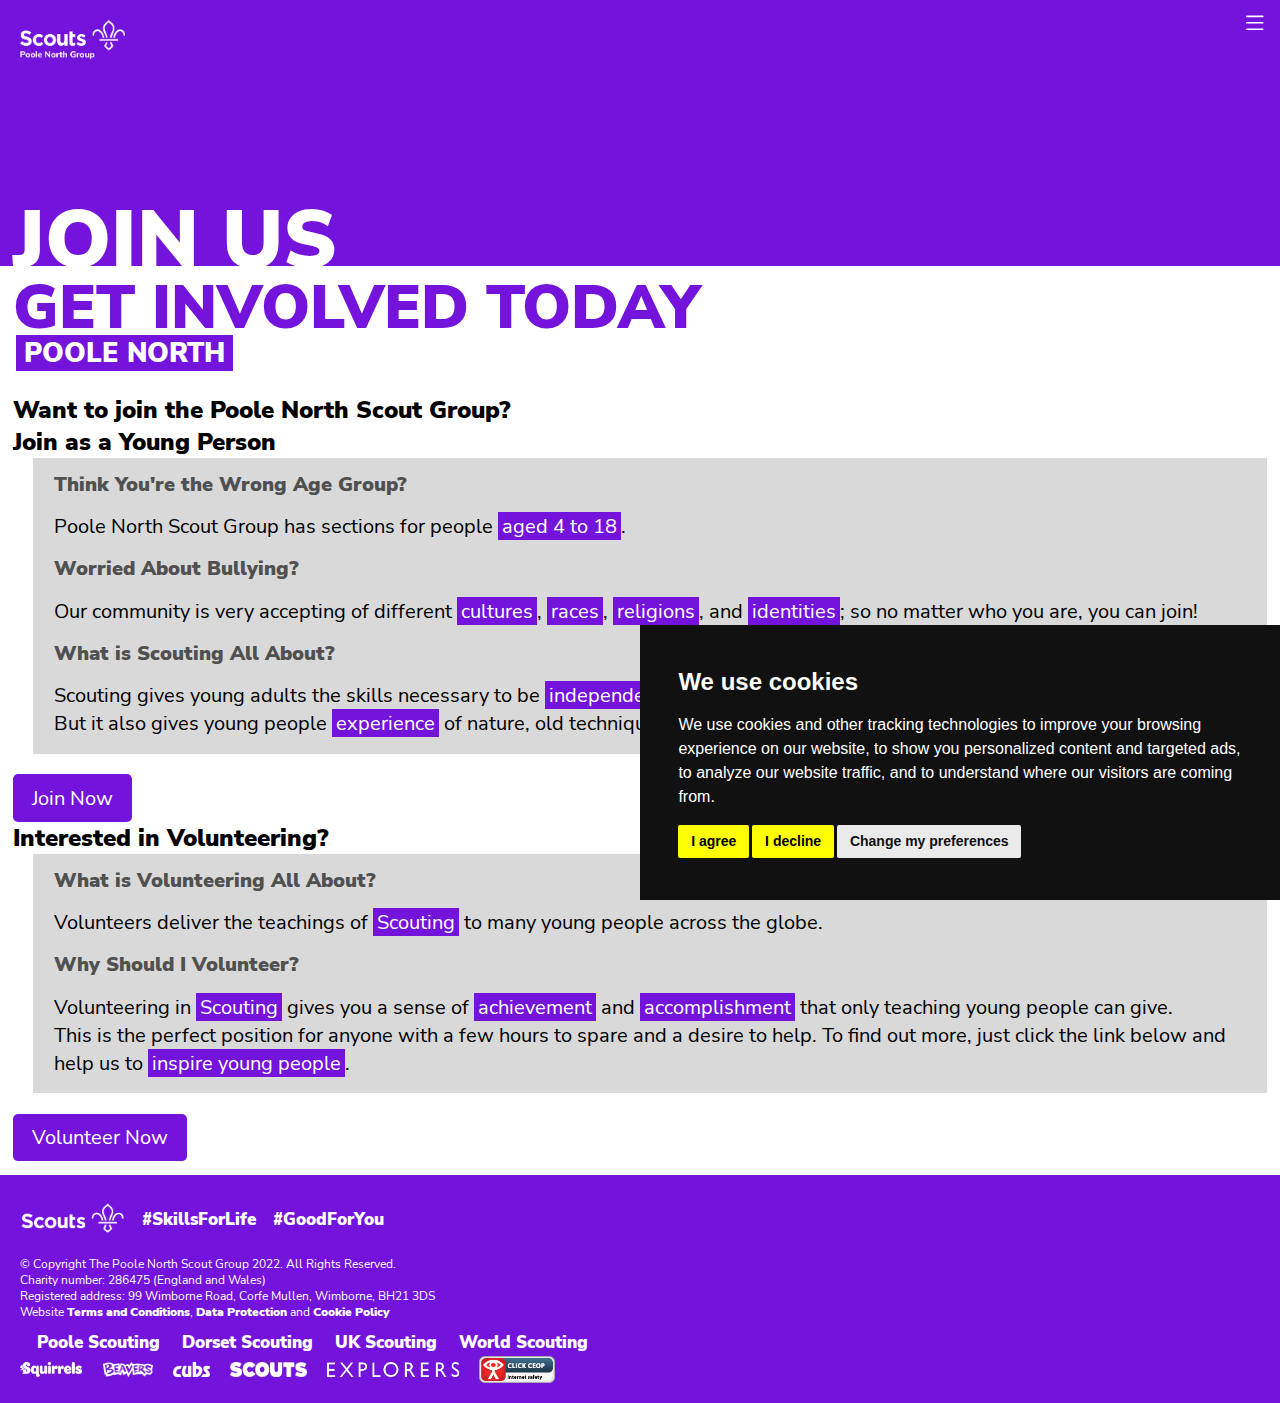
<file: join/index.html>
<!DOCTYPE html>
<html lang="en">

<head>
    <!-- Cookie Consent by https://www.FreePrivacyPolicy.com -->
    <script type="text/javascript" src="../js/cookie-consent.js" charset="UTF-8"></script>
    <script type="text/javascript" charset="UTF-8">
        document.addEventListener('DOMContentLoaded', function () {
            cookieconsent.run({ "notice_banner_type": "simple", "consent_type": "express", "palette": "dark", "language": "en", "page_load_consent_levels": ["strictly-necessary"], "notice_banner_reject_button_hide": false, "preferences_center_close_button_hide": false, "page_refresh_confirmation_buttons": false, "website_name": "Poole North Scout Group", "website_privacy_policy_url": "https://pnsg.org.uk/about/cookies/" });
        });
    </script>
    <!-- Google Analytics -->
    <script type="text/plain" cookie-consent="tracking" async src="https://www.googletagmanager.com/gtag/js?id=G-4L0C05VTVE"></script>
    <script type="text/plain" cookie-consent="tracking">
                    window.dataLayer = window.dataLayer || [];
                    function gtag() { dataLayer.push(arguments); }
                    gtag('js', new Date());
            
                    gtag('config', 'G-4L0C05VTVE');
                </script>
    <!-- end of Google Analytics-->
    <!-- Google Tag Manager -->
    <script type="text/plain" cookie-consent="tracking">(function (w, d, s, l, i) {
                        w[l] = w[l] || []; w[l].push({
                            'gtm.start':
                                new Date().getTime(), event: 'gtm.js'
                        }); var f = d.getElementsByTagName(s)[0],
                            j = d.createElement(s), dl = l != 'dataLayer' ? '&l=' + l : ''; j.async = true; j.src =
                                'https://www.googletagmanager.com/gtm.js?id=' + i + dl; f.parentNode.insertBefore(j, f);
                    })(window, document, 'script', 'dataLayer', 'GTM-WDRVS5D');</script>
    <!-- end of Google Tag Manager-->
    <!-- Microsoft Clarity -->
    <script type="text/plain" cookie-consent="tracking">
                    (function (c, l, a, r, i, t, y) {
                        c[a] = c[a] || function () { (c[a].q = c[a].q || []).push(arguments) };
                        t = l.createElement(r); t.async = 1; t.src = "https://www.clarity.ms/tag/" + i;
                        y = l.getElementsByTagName(r)[0]; y.parentNode.insertBefore(t, y);
                    })(window, document, "clarity", "script", "d2g16l1r2f");
                </script>
    <!-- end of Microsoft Clarity-->
    <!-- End Cookie Consent -->
    <meta charset="UTF-8">
    <meta http-equiv="X-UA-Compatible" content="IE=edge">
    <meta name="viewport" content="width=device-width, initial-scale=1.0">
    <link rel="icon" href="../images/favicon.png" type="image/png" title="favicon">
    <link rel="stylesheet" href="../css/stylesheet.css" type="text/css" title="main stylesheet" media="screen, print">
    <meta name="description" content="Find out more about joining a section of the Poole North Scout Group.">
    <meta name="robots" content="follow, index, max-snippet:-1, max-video-preview:-1, max-image-preview:large">
    <meta name="twitter:card" content="summary">
    <meta name="twitter:title" content="Start Scouting!">
    <meta name="twitter:image" content="https://pnsg.org.uk/images/bgs/36.png">
    <meta name="twitter:description" content="Find out more about joining a section of the Poole North Scout Group.">
    <meta name="twitter:site" content="@Scouts_PNSG">
    <meta name="twitter:creator" content="@NeoSkin7">
    <meta property="og:title" content="Start Scouting!">
    <meta property="og:type" content="website">
    <meta property="og:url" content="https://pnsg.org.uk">
    <meta property="og:image" content="https://pnsg.org.uk/images/bgs/36.png">
    <meta property="og:description" content="Find out more about joining a section of the Poole North Scout Group.">
    <meta property="og:determiner" content="the">
    <meta property="og:locale" content="en_GB">
    <meta property="og:site_name" content="Poole North Scout Group">
    <link rel="canonical" href="https://pnsg.org.uk/join/">
    <title>Start Scouting!</title>
</head>

<body>
    <!-- Google Tag Manager (noscript) -->
    <noscript><iframe title="Google Analytics" src="https://www.googletagmanager.com/ns.html?id=GTM-WDRVS5D" height="0" width="0" class="google"></iframe></noscript>
    <!-- End Google Tag Manager (noscript) -->
    <script>
        function topnavResponsive() {
            var x = document.getElementById("topnav");
            if (x.className === "topnav") {
                x.className += " responsive";
            } else {
                x.className = "topnav";
            }
        }
    </script>
    <header>
        <nav class="topnav" id="topnav">
            <img src="/images/logo.webp" alt="Section Logo">
            <div class="links">
                <div class="main-links">
                    <a href="/">Home</a>
                    <a href="/sections/">Sections</a>
                    <a href="/join/">Join Us</a>
                    <a href="/hire/">Hall Hire</a>
                    <a href="/about/">About</a>
                    <a href="/contact/">Contact Us</a>
                    <a href="/members/">Members Area</a>
                </div>
            </div>
            <div class="icon" onclick="topnavResponsive()" title="Menu">
                <svg focusable="true" xmlns="http://www.w3.org/2000/svg" fill="currentColor" class="bi bi-list" viewBox="0 0 16 16">
                    <path fill-rule="evenodd" d="M2.5 12a.5.5 0 0 1 .5-.5h10a.5.5 0 0 1 0 1H3a.5.5 0 0 1-.5-.5zm0-4a.5.5 0 0 1 .5-.5h10a.5.5 0 0 1 0 1H3a.5.5 0 0 1-.5-.5zm0-4a.5.5 0 0 1 .5-.5h10a.5.5 0 0 1 0 1H3a.5.5 0 0 1-.5-.5z" />
                </svg>
            </div>
        </nav>
        <div class="top-space">
        </div>
    </header>
    <div class="content">
        <h1 class="title-text">JOIN US</h1>
        <h2 class="subtitle-text">GET INVOLVED TODAY</h2>
        <h3 class="sub-subtitle-text">POOLE NORTH</h3>
        <main>
            <h4>
                Want to join the Poole North Scout Group?
            </h4>
            <h4>Join as a Young Person</h4>
            <section class="more">
                <h5>
                    Think You're the Wrong Age Group?
                </h5>
                <p>
                    Poole North Scout Group has sections for people <strong>aged 4 to 18</strong>.
                </p>
                <h5>Worried About Bullying?</h5>
                <p>
                    Our community is very accepting of different <strong>cultures</strong>, <strong>races</strong>,
                    <strong>religions</strong>, and <strong>identities</strong>; so no matter who you are, you can join!
                </p>
                <h5>
                    What is Scouting All About?
                </h5>
                <p>
                    Scouting gives young adults the skills necessary to be <strong>independent</strong>, and
                    <strong>supportive</strong> of diversity.
                    <br>
                    But it also gives young people <strong>experience</strong> of nature, old techniques, teamwork, and
                    much more.
                </p>
            </section>
            <button class="btn" onclick="window.location.href='https://waitinglist.poolescouts.org.uk/members/new?group_id=1';" type="button">Join
                Now</button>
            <h4>Interested in Volunteering?</h4>
            <section class="more">
                <h5>
                    What is Volunteering All About?
                </h5>
                <p>
                    Volunteers deliver the teachings of <strong class="scouts">Scouting</strong> to many young people
                    across the globe.
                </p>
                <h5>
                    Why Should I Volunteer?
                </h5>
                <p>
                    Volunteering in <strong class="scouts">Scouting</strong> gives you a sense of
                    <strong>achievement</strong> and <strong>accomplishment</strong> that only teaching young people can
                    give.
                    <br>
                    This is the perfect position for anyone with a few hours to spare and a desire to help. To find out more, just click the link below and help us to <strong>inspire young people</strong>.
                </p>
            </section>
            <button class="btn" onclick="window.location.href='https://www.scouts.org.uk/volunteer/volunteer-enquiry-form/';" type="button">Volunteer
                Now</button>
            <p></p>
        </main>
    </div>
    <footer>
        <nav class="bottomnav">
            <div class="first">
                <div class="img-slogans">
                    <img src="/images/scouts-logo.webp" alt="Scouts Logo">
                    <p>
                        #SkillsForLife
                    </p>
                    <p>
                        #GoodForYou
                    </p>
                </div>
                <div>
                    <p>
                        <br>
                        © Copyright The Poole North Scout Group 2022. All Rights Reserved.
                        <br>
                        Charity number: 286475 (England and Wales)
                        <br>
                        Registered address: 99 Wimborne Road, Corfe Mullen, Wimborne, BH21 3DS
                        <br>
                        Website <a rel="nofollow noreferrer noopener" target="_blank" href="/about/terms/">Terms and
                            Conditions</a>,
                        <a rel="nofollow noreferrer noopener" target="_blank" href="/about/data/">Data
                            Protection</a> and <a rel="nofollow noreferrer noopener" target="_blank" href="/about/cookies/">Cookie
                            Policy</a>
                    </p>
                </div>
            </div>
            <div class="last">
                <div class="links-box">
                    <div class="links">
                        <a rel="nofollow noreferrer noopener" target="_blank" href="https://www.poolescouts.org.uk/">Poole
                            Scouting</a>
                        <a rel="nofollow noreferrer noopener" target="_blank" href="https://www.dorsetscouts.org.uk/">Dorset
                            Scouting</a>
                        <a rel="nofollow noreferrer noopener" target="_blank" href="https://scouts.org.uk">UK
                            Scouting</a>
                        <a rel="nofollow noreferrer noopener" target="_blank" href="https://www.scout.org/">World
                            Scouting</a>
                    </div>
                </div>
                <div>
                    <div class="imgs">
                        <img src="/images/logo-squirrels.webp" alt="Squirrels Logo" class="section">
                        <img src="/images/logo-beavers.webp" alt="Beavers Logo" class="section">
                        <img src="/images/logo-cubs.webp" alt="Cubs Logo" class="section">
                        <img src="/images/logo-scouts.webp" alt="Scouts Logo" class="section">
                        <img src="/images/logo-explorers.webp" alt="Explorers Logo" class="section">
                        <a href="https://www.ceop.police.uk/safety-centre/" target="_blank"><img src="/images/CEOP.webp" alt="CEOP" class="CEOP"></a>
                    </div>
                </div>
            </div>
        </nav>
    </footer>
</body>

</html>
</file>
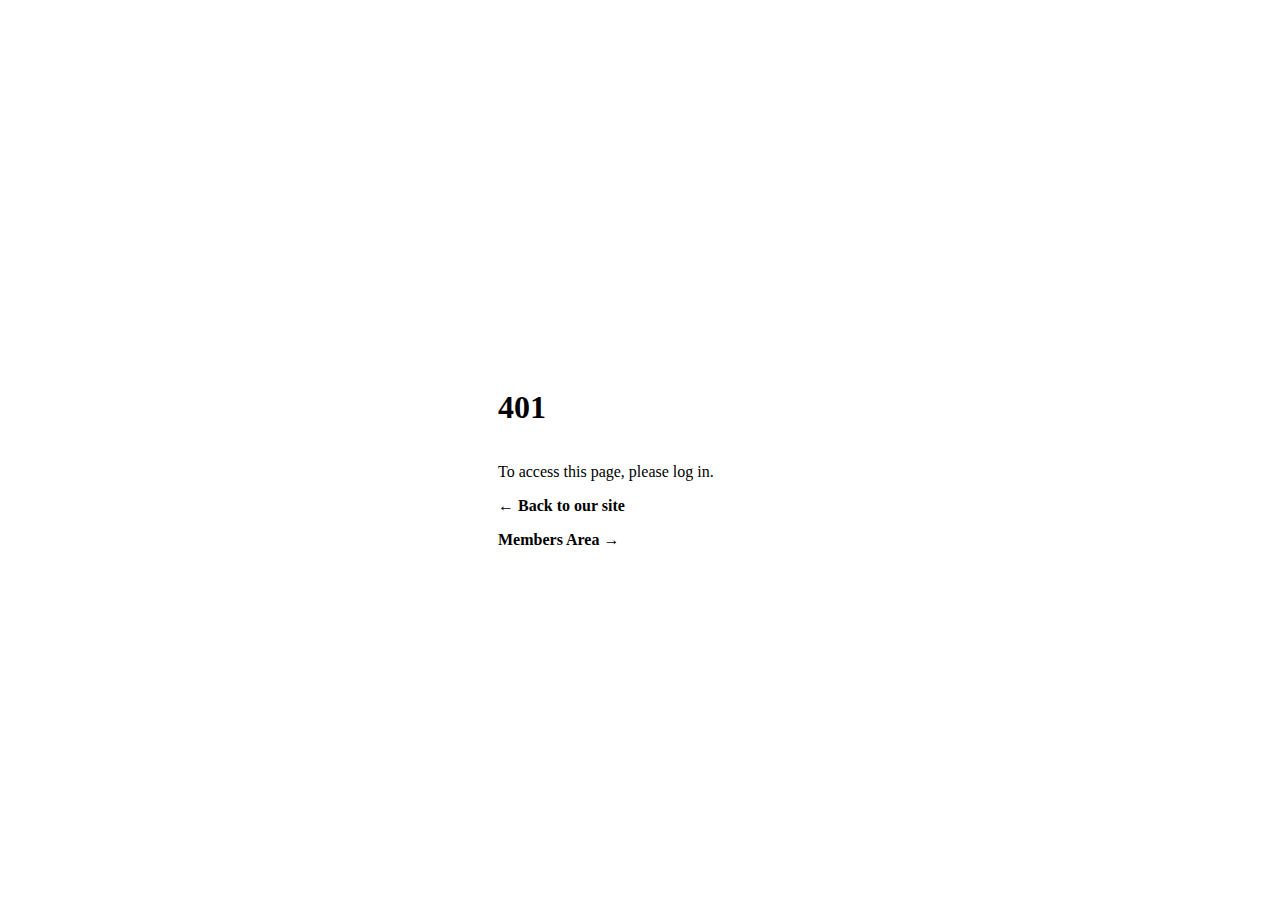
<file: login/index.html>
<!DOCTYPE html>
<html lang="en">

<head>
  <script type="text/javascript" src="https://identity.netlify.com/v1/netlify-identity-widget.js"></script>
  <!-- Cookie Consent by https://www.FreePrivacyPolicy.com -->
  <script type="text/javascript" src="https://pnsg.org.uk/js/cookie-consent.js" charset="UTF-8"></script>
  <script type="text/javascript" charset="UTF-8">
    document.addEventListener('DOMContentLoaded', function () {
      cookieconsent.run({ "notice_banner_type": "simple", "consent_type": "express", "palette": "dark", "language": "en", "page_load_consent_levels": ["strictly-necessary"], "notice_banner_reject_button_hide": false, "preferences_center_close_button_hide": false, "page_refresh_confirmation_buttons": false, "website_name": "Poole North Scout Group", "website_privacy_policy_url": "https://pnsg.org.uk/about/cookies/" });
    });
  </script>
  <!-- Google Analytics -->
  <script type="text/plain" cookie-consent="tracking" async
    src="https://www.googletagmanager.com/gtag/js?id=G-4L0C05VTVE"></script>
  <script type="text/plain" cookie-consent="tracking">
                  window.dataLayer = window.dataLayer || [];
                  function gtag() { dataLayer.push(arguments); }
                  gtag('js', new Date());
          
                  gtag('config', 'G-4L0C05VTVE');
              </script>
  <!-- end of Google Analytics-->
  <!-- Google Tag Manager -->
  <script type="text/plain" cookie-consent="tracking">(function (w, d, s, l, i) {
                      w[l] = w[l] || []; w[l].push({
                          'gtm.start':
                              new Date().getTime(), event: 'gtm.js'
                      }); var f = d.getElementsByTagName(s)[0],
                          j = d.createElement(s), dl = l != 'dataLayer' ? '&l=' + l : ''; j.async = true; j.src =
                              'https://www.googletagmanager.com/gtm.js?id=' + i + dl; f.parentNode.insertBefore(j, f);
                  })(window, document, 'script', 'dataLayer', 'GTM-WDRVS5D');</script>
  <!-- end of Google Tag Manager-->
  <!-- Microsoft Clarity -->
  <script type="text/plain" cookie-consent="tracking">
                  (function (c, l, a, r, i, t, y) {
                      c[a] = c[a] || function () { (c[a].q = c[a].q || []).push(arguments) };
                      t = l.createElement(r); t.async = 1; t.src = "https://www.clarity.ms/tag/" + i;
                      y = l.getElementsByTagName(r)[0]; y.parentNode.insertBefore(t, y);
                  })(window, document, "clarity", "script", "d2g16l1r2f");
              </script>
  <!-- end of Microsoft Clarity-->
  <!-- End Cookie Consent -->
  <meta charset="UTF-8">
  <meta http-equiv="X-UA-Compatible" content="IE=edge">
  <meta name="viewport" content="width=device-width, initial-scale=1.0">
  <link rel="stylesheet" href="https://pnsg.org.uk/css/stylesheet.css" type="text/css" title="main stylesheet"
    media="screen, print">
  <meta name="description"
    content="The online home of the Poole North Scout Group. The Poole North Scout Group has been delivering fun and adventure to young people for 40 years.">
  <meta name="robots" content="nofollow, noindex, max-snippet:-1, max-video-preview:-1, max-image-preview:large">
  <link rel="canonical" href="https://pnsg.org.uk/contact/success/">
  <title>Log In</title>
  <style>
    main {
      position: relative;
      display: flex;
      flex-direction: column;
      align-items: center;
      justify-content: center;
      height: 100vh;
      width: 100vw;
    }

    .card {
      position: relative;
      display: flex;
      flex-direction: column;
      width: 75%;
      max-width: 300px;
      padding: 24px;
      background: #FFFFFF;
      color: #000000;
    }

    a {
      color: #000000;
      transition: .3s;
      font-weight: 900;
      text-decoration: none;
    }

    a:hover,
    a:focus {
      color: #747272;
    }

    p:last-of-type {
      margin: 0;
    }
  </style>
</head>

<body>
  <!-- Google Tag Manager (noscript) -->
  <noscript><iframe title="Google Analytics" src="https://www.googletagmanager.com/ns.html?id=GTM-WDRVS5D" height="0"
      width="0" class="google"></iframe></noscript>
  <!-- End Google Tag Manager (noscript) -->
  <main>
    <div class="card">
      <div class="header">
        <h1>401</h1>
      </div>
      <div class="body">
        <p>
          To access this page, please log in.
        </p>
        <p>
          <a data-netlify-identity-button></a>
        </p>
        <p>
          <a id="back-link" href="https://pnsg.org.uk/">← Back to our site</a>
        </p>
        <p>
          <a id="back-link" href="https://pnsg.org.uk/members/">Members Area →</a>
        </p>
      </div>
    </div>
  </main>
</body>

</html>
</file>
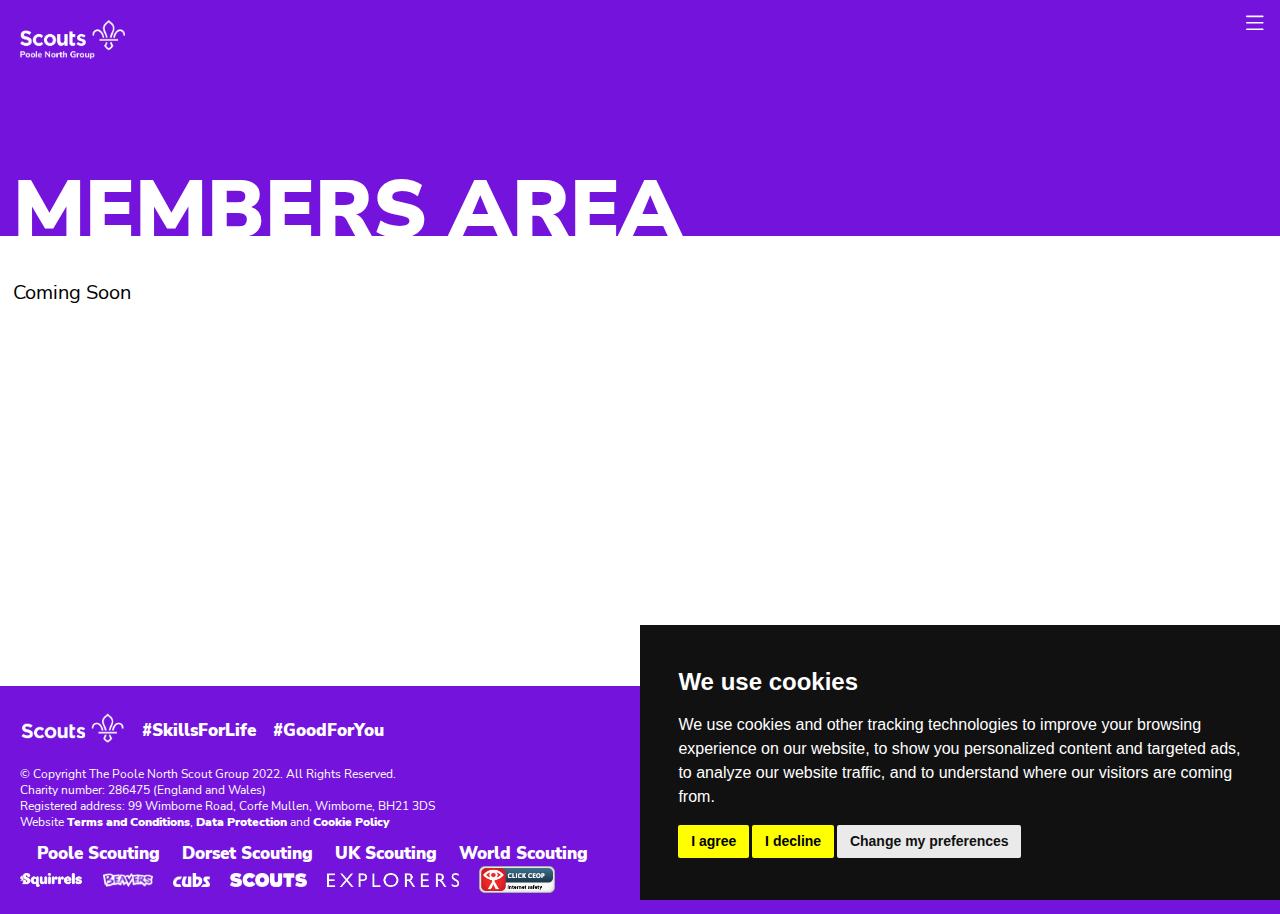
<file: members/index.html>
<!DOCTYPE html>
<html lang="en">

<head>
    <script type="text/javascript" src="https://identity.netlify.com/v1/netlify-identity-widget.js"></script>
    <!-- Cookie Consent by https://www.FreePrivacyPolicy.com -->
    <script type="text/javascript" src="../js/cookie-consent.js" charset="UTF-8"></script>
    <script type="text/javascript" charset="UTF-8">
        document.addEventListener('DOMContentLoaded', function () {
            cookieconsent.run({ "notice_banner_type": "simple", "consent_type": "express", "palette": "dark", "language": "en", "page_load_consent_levels": ["strictly-necessary"], "notice_banner_reject_button_hide": false, "preferences_center_close_button_hide": false, "page_refresh_confirmation_buttons": false, "website_name": "Poole North Scout Group", "website_privacy_policy_url": "https://pnsg.org.uk/about/cookies/" });
        });
    </script>
    <!-- Google Analytics -->
    <script type="text/plain" cookie-consent="tracking" async
        src="https://www.googletagmanager.com/gtag/js?id=G-4L0C05VTVE"></script>
    <script type="text/plain" cookie-consent="tracking">
                window.dataLayer = window.dataLayer || [];
                function gtag() { dataLayer.push(arguments); }
                gtag('js', new Date());
        
                gtag('config', 'G-4L0C05VTVE');
            </script>
    <!-- end of Google Analytics-->
    <!-- Google Tag Manager -->
    <script type="text/plain" cookie-consent="tracking">(function (w, d, s, l, i) {
                    w[l] = w[l] || []; w[l].push({
                        'gtm.start':
                            new Date().getTime(), event: 'gtm.js'
                    }); var f = d.getElementsByTagName(s)[0],
                        j = d.createElement(s), dl = l != 'dataLayer' ? '&l=' + l : ''; j.async = true; j.src =
                            'https://www.googletagmanager.com/gtm.js?id=' + i + dl; f.parentNode.insertBefore(j, f);
                })(window, document, 'script', 'dataLayer', 'GTM-WDRVS5D');</script>
    <!-- end of Google Tag Manager-->
    <!-- Microsoft Clarity -->
    <script type="text/plain" cookie-consent="tracking">
                (function (c, l, a, r, i, t, y) {
                    c[a] = c[a] || function () { (c[a].q = c[a].q || []).push(arguments) };
                    t = l.createElement(r); t.async = 1; t.src = "https://www.clarity.ms/tag/" + i;
                    y = l.getElementsByTagName(r)[0]; y.parentNode.insertBefore(t, y);
                })(window, document, "clarity", "script", "d2g16l1r2f");
            </script>
    <!-- end of Microsoft Clarity-->
    <!-- End Cookie Consent -->
    <meta charset="UTF-8">
    <meta http-equiv="X-UA-Compatible" content="IE=edge">
    <meta name="viewport" content="width=device-width, initial-scale=1.0">
    <link rel="icon" href="../images/favicon.png" type="image/png" title="favicon">
    <link rel="stylesheet" href="../css/stylesheet.css" type="text/css" title="main stylesheet" media="screen, print">
    <meta name="description"
        content="The online home of the Poole North Scout Group. The Poole North Scout Group has been delivering fun and adventure to young people for 40 years.">
    <meta name="robots" content="nofollow, noindex, max-snippet:-1, max-video-preview:-1, max-image-preview:large">
    <link rel="canonical" href="https://pnsg.org.uk/about/cookies/">
    <title>Members Area</title>
</head>

<body>
    <!-- Google Tag Manager (noscript) -->
    <noscript><iframe title="Google Analytics" src="https://www.googletagmanager.com/ns.html?id=GTM-WDRVS5D" height="0"
            width="0" class="google"></iframe></noscript>
    <!-- End Google Tag Manager (noscript) -->
    <script>
        function topnavResponsive() {
            var x = document.getElementById("topnav");
            if (x.className === "topnav") {
                x.className += " responsive";
            } else {
                x.className = "topnav";
            }
        }
    </script>
    <header>
        <nav class="topnav" id="topnav">
            <img src="/images/logo.webp" alt="Section Logo">
            <div class="links">
                <div class="main-links">
                    <a href="/">Home</a>
                    <a href="/sections/">Sections</a>
                    <a href="/join/">Join Us</a>
                    <a href="/hire/">Hall Hire</a>
                    <a href="/about/">About</a>
                    <a href="/contact/">Contact Us</a>
                    <a data-netlify-identity-button style="margin: 0;"></a>
                </div>
            </div>
            <div class="icon" onclick="topnavResponsive()" title="Menu">
                <svg focusable="true" xmlns="http://www.w3.org/2000/svg" fill="currentColor" class="bi bi-list"
                    viewBox="0 0 16 16">
                    <path fill-rule="evenodd"
                        d="M2.5 12a.5.5 0 0 1 .5-.5h10a.5.5 0 0 1 0 1H3a.5.5 0 0 1-.5-.5zm0-4a.5.5 0 0 1 .5-.5h10a.5.5 0 0 1 0 1H3a.5.5 0 0 1-.5-.5zm0-4a.5.5 0 0 1 .5-.5h10a.5.5 0 0 1 0 1H3a.5.5 0 0 1-.5-.5z" />
                </svg>
            </div>
        </nav>
        <div class="top-space">
        </div>
    </header>
    <div class="content">
        <h1 class="title-text">MEMBERS AREA</h1>
        <main>
            <br>
            <p>
                Coming Soon
            </p>
        </main>
    </div>
    <footer>
        <nav class="bottomnav">
            <div class="first">
                <div class="img-slogans">
                    <img src="/images/scouts-logo.webp" alt="Scouts Logo">
                    <p>
                        #SkillsForLife
                    </p>
                    <p>
                        #GoodForYou
                    </p>
                </div>
                <div>
                    <p>
                        <br>
                        © Copyright The Poole North Scout Group 2022. All Rights Reserved.
                        <br>
                        Charity number: 286475 (England and Wales)
                        <br>
                        Registered address: 99 Wimborne Road, Corfe Mullen, Wimborne, BH21 3DS
                        <br>
                        Website <a rel="nofollow noreferrer noopener" target="_blank" href="/about/terms/">Terms and
                            Conditions</a>,
                        <a rel="nofollow noreferrer noopener" target="_blank" href="/about/data/">Data
                            Protection</a> and <a rel="nofollow noreferrer noopener" target="_blank"
                            href="/about/cookies/">Cookie
                            Policy</a>
                    </p>
                </div>
            </div>
            <div class="last">
                <div class="links-box">
                    <div class="links">
                        <a rel="nofollow noreferrer noopener" target="_blank"
                            href="https://www.poolescouts.org.uk/">Poole
                            Scouting</a>
                        <a rel="nofollow noreferrer noopener" target="_blank"
                            href="https://www.dorsetscouts.org.uk/">Dorset
                            Scouting</a>
                        <a rel="nofollow noreferrer noopener" target="_blank" href="https://scouts.org.uk">UK
                            Scouting</a>
                        <a rel="nofollow noreferrer noopener" target="_blank" href="https://www.scout.org/">World
                            Scouting</a>
                    </div>
                </div>
                <div>
                    <div class="imgs">
                        <img src="/images/logo-squirrels.webp" alt="Squirrels Logo" class="section">
                        <img src="/images/logo-beavers.webp" alt="Beavers Logo" class="section">
                        <img src="/images/logo-cubs.webp" alt="Cubs Logo" class="section">
                        <img src="/images/logo-scouts.webp" alt="Scouts Logo" class="section">
                        <img src="/images/logo-explorers.webp" alt="Explorers Logo" class="section">
                        <a href="https://www.ceop.police.uk/safety-centre/" target="_blank"><img src="/images/CEOP.webp"
                                alt="CEOP" class="CEOP"></a>
                    </div>
                </div>
            </div>
        </nav>
    </footer>
</body>

</html>
</file>
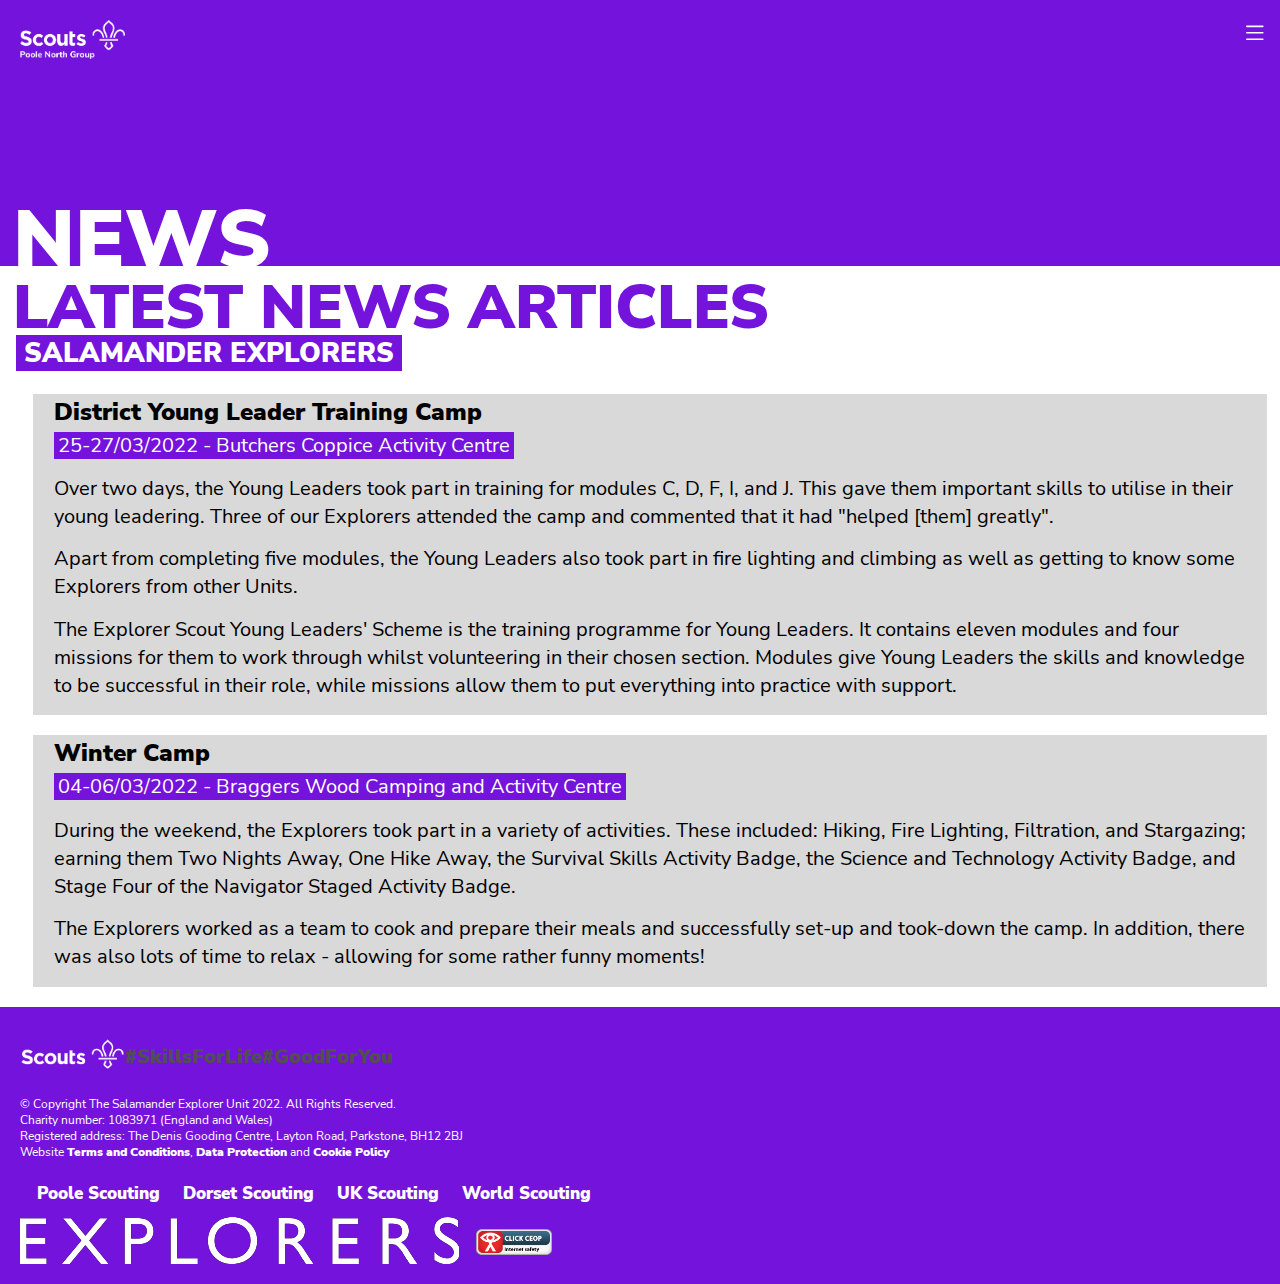
<file: news/index.html>
<!DOCTYPE html>
<html lang="en">

<head>
    <meta charset="UTF-8">
    <meta http-equiv="X-UA-Compatible" content="IE=edge">
    <meta name="viewport" content="width=device-width, initial-scale=1.0">
    <link rel=icon href="../images/favicon.png" type="image/png" title="favicon">
    <link rel=stylesheet href="../stylesheet.css" type="text/css" title="main stylesheet" media="screen, print">
    <title>News - Salamander Explorers</title>
</head>

<body>
    <script>
        function topnavResponsive() {
            var x = document.getElementById("topnav");
            if (x.className === "topnav") {
                x.className += " responsive";
            } else {
                x.className = "topnav";
            }
        }
    </script>
    <header>
        <nav class="topnav" id="topnav">
            <img src="../images/logo.png" alt="Section Logo">
            <div class="links">
                <h4>
                    <div class="main-links">
                        <a href="../">Home</a>
                        <a href="../join/">Join Us</a>
                        <a href="../about/">About</a>
                        <a href="../news/">News</a>
                        <a href="../team/">The Team</a>
                        <a href="../members/">Members Area</a>
                    </div>
                </h4>
            </div>
            <a href="javascript:void(0);" class="icon" onclick="topnavResponsive()" title="Menu Icon">
                <svg xmlns="http://www.w3.org/2000/svg" fill="currentColor" class="bi bi-list" viewBox="0 0 16 16">
                    <path fill-rule="evenodd"
                        d="M2.5 12a.5.5 0 0 1 .5-.5h10a.5.5 0 0 1 0 1H3a.5.5 0 0 1-.5-.5zm0-4a.5.5 0 0 1 .5-.5h10a.5.5 0 0 1 0 1H3a.5.5 0 0 1-.5-.5zm0-4a.5.5 0 0 1 .5-.5h10a.5.5 0 0 1 0 1H3a.5.5 0 0 1-.5-.5z" />
                </svg>
            </a>
        </nav>
        <div class="top-space">
        </div>
    </header>
    <div class="content">
        <h1 class="title-text">NEWS</h1>
        <h2 class="subtitle-text">LATEST NEWS ARTICLES</h2>
        <h3 class="sub-subtitle-text">SALAMANDER EXPLORERS</h3>
        <main>
            <article class="more">
                <h4>
                    District Young Leader Training Camp<br>
                    <small>
                        25-27/03/2022 - Butchers Coppice Activity Centre
                    </small>
                </h4>
                <p>
                    Over two days, the Young Leaders took part in training for modules C, D, F, I, and J. This gave them
                    important skills to utilise in their young leadering. Three of our Explorers attended the camp and
                    commented that it had &quot;helped [them] greatly&quot;.
                </p>
                <p>
                    Apart from completing five modules, the Young Leaders also took part in fire lighting and climbing
                    as well as getting to know some Explorers from other Units.
                </p>
                <p>
                    The Explorer Scout Young Leaders&apos; Scheme is the training programme for Young Leaders. It
                    contains eleven modules and four missions for them to work through whilst volunteering in their
                    chosen section. Modules give Young Leaders the skills and knowledge to be successful in their role,
                    while missions allow them to put everything into practice with support.
                </p>
            </article>
            <article class="more">
                <h4>
                    Winter Camp<br>
                    <small>
                        04-06/03/2022 - Braggers Wood Camping and Activity Centre
                    </small>
                </h4>
                <p>
                    During the weekend, the Explorers took part in a variety of activities. These included: Hiking, Fire
                    Lighting, Filtration, and Stargazing; earning them Two Nights Away, One Hike Away, the Survival
                    Skills Activity Badge, the Science and Technology Activity Badge, and Stage Four of the Navigator
                    Staged Activity Badge.
                </p>
                <p>
                    The Explorers worked as a team to cook and prepare their meals and successfully set-up and took-down
                    the camp. In addition, there was also lots of time to relax - allowing for some rather funny
                    moments!
                </p>
            </article>
            <p></p>
        </main>
    </div>
    <footer>
        <nav class="bottomnav">
            <div class="first">
                <div class="img-slogans">
                    <img src="/images/scouts-logo.png" alt="Scouts Logo">
                    <h5>
                        #SkillsForLife
                    </h5>
                    <h5>
                        #GoodForYou
                    </h5>
                </div>
                <div>
                    <p>
                        <br>
                        © Copyright The Salamander Explorer Unit 2022. All Rights Reserved.
                        <br>
                        Charity number: 1083971 (England and Wales)
                        <br>
                        Registered address: The Denis Gooding Centre, Layton Road, Parkstone, BH12 2BJ
                        <br>
                        Website <a rel="noreferrer noopener" target="_blank" href="/about/terms/">Terms and
                            Conditions</a>,
                        <a rel="noreferrer noopener" target="_blank" href="/about/data/">Data
                            Protection</a> and <a rel="noreferrer noopener" target="_blank"
                            href="/about/cookies/">Cookie
                            Policy</a>
                    </p>
                </div>
            </div>
            <div class="last">
                <div class="links-box">
                    <div class="links">
                        <h5>
                            <a rel="noreferrer noopener" target="_blank" href="https://www.poolescouts.org.uk/">Poole
                                Scouting</a>
                            <a rel="noreferrer noopener" target="_blank" href="https://www.dorsetscouts.org.uk/">Dorset
                                Scouting</a>
                            <a rel="noreferrer noopener" target="_blank" href="https://scouts.org.uk">UK Scouting</a>
                            <a rel="noreferrer noopener" target="_blank" href="https://www.scout.org/">World
                                Scouting</a>
                        </h5>
                    </div>
                </div>
                <div class="links">
                    <div class="imgs">
                        <img src="/images/logo-explorers.png" alt="Explorers Logo" class="Explorers">
                        <a href="https://www.ceop.police.uk/safety-centre/" target="_blank"><img src="/images/CEOP.png"
                                alt="CEOP" class="CEOP"></a>
                    </div>
                </div>
            </div>
        </nav>
    </footer>
</body>

</html>
</file>
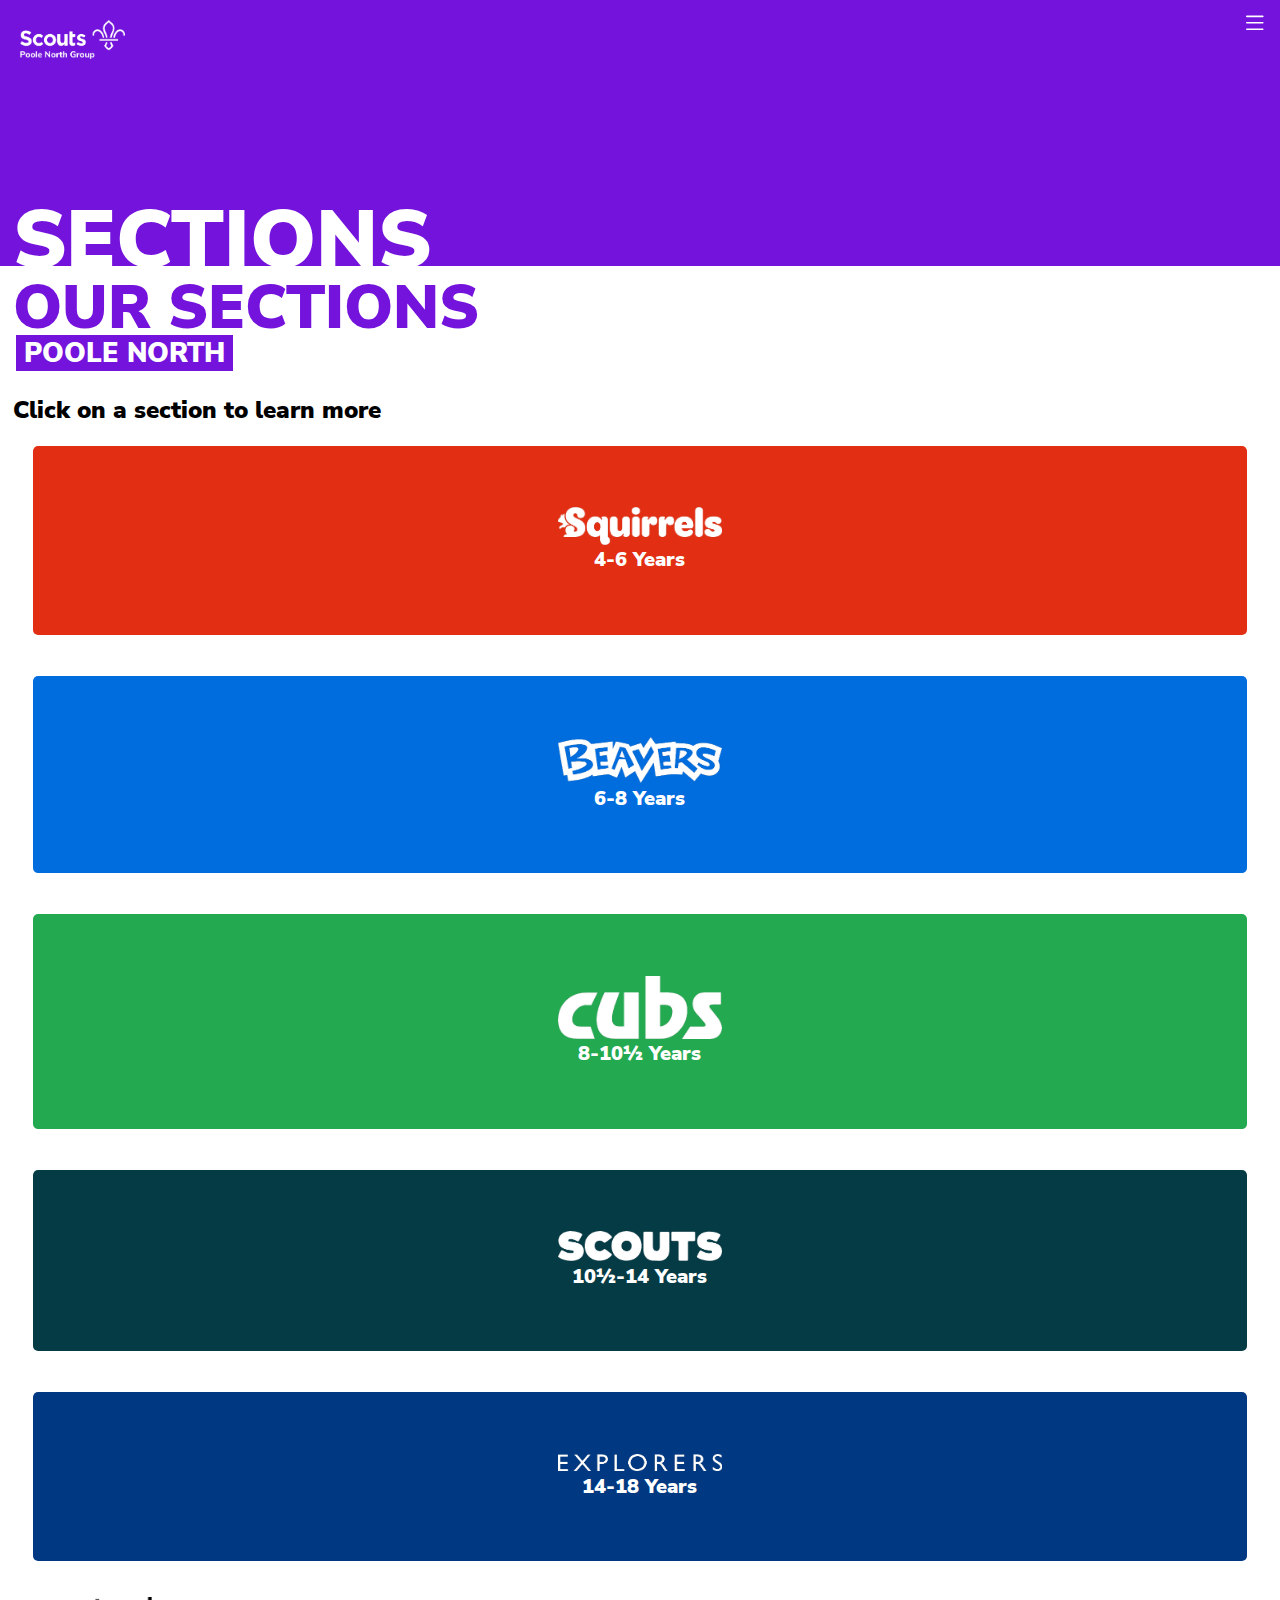
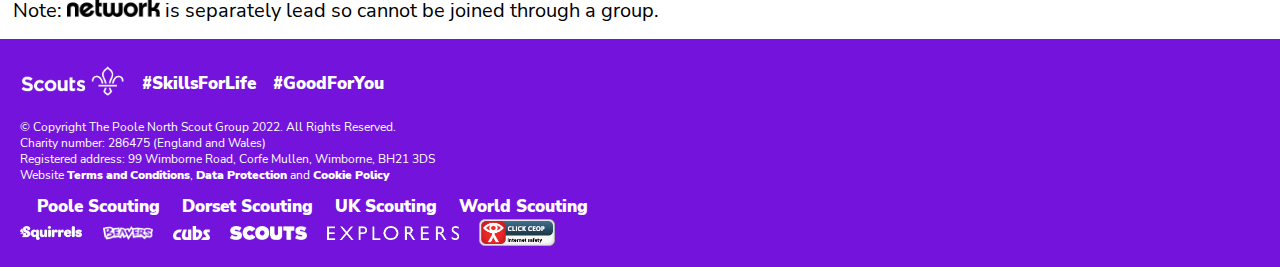
<file: sections/index.html>
<!DOCTYPE html>
<html lang="en">

<head>
    <!-- Cookie Consent by https://www.FreePrivacyPolicy.com -->
    <script type="text/javascript" src="//www.freeprivacypolicy.com/public/cookie-consent/4.0.0/cookie-consent.js"
        charset="UTF-8"></script>
    <script type="text/javascript" charset="UTF-8">
        document.addEventListener('DOMContentLoaded', function () {
            cookieconsent.run({ "notice_banner_type": "simple", "consent_type": "express", "palette": "dark", "language": "en", "page_load_consent_levels": ["strictly-necessary"], "notice_banner_reject_button_hide": false, "preferences_center_close_button_hide": false, "page_refresh_confirmation_buttons": false, "website_name": "Poole North Scout Group", "website_privacy_policy_url": "https://pnsg.org.uk/about/cookies/" });
        });
    </script>
    <!-- Google Analytics -->
    <script type="text/plain" cookie-consent="tracking" async
        src="https://www.googletagmanager.com/gtag/js?id=G-4L0C05VTVE"></script>
    <script type="text/plain" cookie-consent="tracking">
                    window.dataLayer = window.dataLayer || [];
                    function gtag() { dataLayer.push(arguments); }
                    gtag('js', new Date());
            
                    gtag('config', 'G-4L0C05VTVE');
                </script>
    <!-- end of Google Analytics-->
    <!-- Google Tag Manager -->
    <script type="text/plain" cookie-consent="tracking">(function (w, d, s, l, i) {
                        w[l] = w[l] || []; w[l].push({
                            'gtm.start':
                                new Date().getTime(), event: 'gtm.js'
                        }); var f = d.getElementsByTagName(s)[0],
                            j = d.createElement(s), dl = l != 'dataLayer' ? '&l=' + l : ''; j.async = true; j.src =
                                'https://www.googletagmanager.com/gtm.js?id=' + i + dl; f.parentNode.insertBefore(j, f);
                    })(window, document, 'script', 'dataLayer', 'GTM-WDRVS5D');</script>
    <!-- end of Google Tag Manager-->
    <!-- Microsoft Clarity -->
    <script type="text/plain" cookie-consent="tracking">
                    (function (c, l, a, r, i, t, y) {
                        c[a] = c[a] || function () { (c[a].q = c[a].q || []).push(arguments) };
                        t = l.createElement(r); t.async = 1; t.src = "https://www.clarity.ms/tag/" + i;
                        y = l.getElementsByTagName(r)[0]; y.parentNode.insertBefore(t, y);
                    })(window, document, "clarity", "script", "d2g16l1r2f");
                </script>
    <!-- end of Microsoft Clarity-->
    <!-- End Cookie Consent -->
    <meta charset="UTF-8">
    <meta http-equiv="X-UA-Compatible" content="IE=edge">
    <meta name="viewport" content="width=device-width, initial-scale=1.0">
    <link rel="icon" href="../images/favicon.png" type="image/png" title="favicon">
    <link rel="stylesheet" href="../stylesheet.css" type="text/css" title="main stylesheet" media="screen, print">
    <meta name="description" content="Find out more about the Sections of the Poole North Scout Group.">
    <meta name="robots" content="follow, index, max-snippet:-1, max-video-preview:-1, max-image-preview:large">
    <meta name="twitter:card" content="summary">
    <meta name="twitter:title" content="Our Scout Sections">
    <meta name="twitter:image" content="https://pnsg.org.uk/images/bgs/36.png">
    <meta name="twitter:description" content="Find out more about the Sections of the Poole North Scout Group.">
    <meta name="twitter:site" content="@Scouts_PNSG">
    <meta name="twitter:creator" content="@NeoSkin7">
    <meta property="og:title" content="Our Scout Sections">
    <meta property="og:type" content="website">
    <meta property="og:url" content="https://pnsg.org.uk">
    <meta property="og:image" content="https://pnsg.org.uk/images/bgs/36.png">
    <meta property="og:description" content="Find out more about the Sections of the Poole North Scout Group.">
    <meta property="og:determiner" content="the">
    <meta property="og:locale" content="en_GB">
    <meta property="og:site_name" content="Poole North Scout Group">
    <link rel="canonical" href="https://pnsg.org.uk/sections/">
    <title>Our Scout Sections</title>
</head>

<body>
    <!-- Google Tag Manager (noscript) -->
    <noscript><iframe title="Google Analytics" src="https://www.googletagmanager.com/ns.html?id=GTM-WDRVS5D" height="0"
            width="0" class="google"></iframe></noscript>
    <!-- End Google Tag Manager (noscript) -->
    <script>
        function topnavResponsive() {
            var x = document.getElementById("topnav");
            if (x.className === "topnav") {
                x.className += " responsive";
            } else {
                x.className = "topnav";
            }
        }
    </script>
    <header>
        <nav class="topnav" id="topnav">
            <img src="/images/logo.webp" alt="Section Logo">
            <div class="links">
                <div class="main-links">
                    <a href="/">Home</a>
                    <a href="/sections/">Sections</a>
                    <a href="/join/">Join Us</a>
                    <a href="/hire/">Hall Hire</a>
                    <a href="/about/">About</a>
                    <a href="/contact/">Contact Us</a>
                </div>
            </div>
            <div class="icon" onclick="topnavResponsive()" title="Menu">
                <svg focusable="true" xmlns="http://www.w3.org/2000/svg" fill="currentColor" class="bi bi-list"
                    viewBox="0 0 16 16">
                    <path fill-rule="evenodd"
                        d="M2.5 12a.5.5 0 0 1 .5-.5h10a.5.5 0 0 1 0 1H3a.5.5 0 0 1-.5-.5zm0-4a.5.5 0 0 1 .5-.5h10a.5.5 0 0 1 0 1H3a.5.5 0 0 1-.5-.5zm0-4a.5.5 0 0 1 .5-.5h10a.5.5 0 0 1 0 1H3a.5.5 0 0 1-.5-.5z" />
                </svg>
            </div>
        </nav>
        <div class="top-space">
        </div>
    </header>
    <div class="content">
        <h1 class="title-text">SECTIONS</h1>
        <h2 class="subtitle-text">OUR SECTIONS</h2>
        <h3 class="sub-subtitle-text">POOLE NORTH</h3>
        <main>
            <h4>
                Click on a section to learn more
            </h4>
            <div class="values-sections">
                <div tabindex="0" class="value red" onclick="window.location.href='https://squirrels.pnsg.org.uk';">
                    <img src="../images/logo-squirrels.webp" alt="Squirrels">
                    <p>
                        4-6 Years
                    </p>
                </div>
                <div tabindex="0" class="value blue" onclick="window.location.href='https://beavers.pnsg.org.uk';">
                    <img src="../images/logo-beavers.webp" alt="Beavers">
                    <p>
                        6-8 Years
                    </p>
                </div>
                <div tabindex="0" class="value green" onclick="window.location.href='https://cubs.pnsg.org.uk';">
                    <img src="../images/logo-cubs.webp" alt="Cubs">
                    <p>
                        8-10½ Years
                    </p>
                </div>
                <div tabindex="0" class="value teal" onclick="window.location.href='https://scouts.pnsg.org.uk';">
                    <img src="../images/logo-scouts.webp" alt="Scouts">
                    <p>
                        10½-14 Years
                    </p>
                </div>
                <div tabindex="0" class="value navy" onclick="window.location.href='https://explorers.pnsg.org.uk';">
                    <img src="../images/logo-explorers.webp" alt="Explorers">
                    <p>
                        14-18 Years
                    </p>
                </div>
            </div>
            <p>
                Note: <img class="network" src="../images/logo-network-black.webp" alt="Network"> is separately lead so
                cannot be joined through a group.
            </p>
        </main>
    </div>
    <footer>
        <nav class="bottomnav">
            <div class="first">
                <div class="img-slogans">
                    <img src="/images/scouts-logo.webp" alt="Scouts Logo">
                    <p>
                        #SkillsForLife
                    </p>
                    <p>
                        #GoodForYou
                    </p>
                </div>
                <div>
                    <p>
                        <br>
                        © Copyright The Poole North Scout Group 2022. All Rights Reserved.
                        <br>
                        Charity number: 286475 (England and Wales)
                        <br>
                        Registered address: 99 Wimborne Road, Corfe Mullen, Wimborne, BH21 3DS
                        <br>
                        Website <a rel="nofollow noreferrer noopener" target="_blank" href="/about/terms/">Terms and
                            Conditions</a>,
                        <a rel="nofollow noreferrer noopener" target="_blank" href="/about/data/">Data
                            Protection</a> and <a rel="nofollow noreferrer noopener" target="_blank"
                            href="/about/cookies/">Cookie
                            Policy</a>
                    </p>
                </div>
            </div>
            <div class="last">
                <div class="links-box">
                    <div class="links">
                        <a rel="nofollow noreferrer noopener" target="_blank"
                            href="https://www.poolescouts.org.uk/">Poole
                            Scouting</a>
                        <a rel="nofollow noreferrer noopener" target="_blank"
                            href="https://www.dorsetscouts.org.uk/">Dorset
                            Scouting</a>
                        <a rel="nofollow noreferrer noopener" target="_blank" href="https://scouts.org.uk">UK
                            Scouting</a>
                        <a rel="nofollow noreferrer noopener" target="_blank" href="https://www.scout.org/">World
                            Scouting</a>
                    </div>
                </div>
                <div>
                    <div class="imgs">
                        <img src="/images/logo-squirrels.webp" alt="Squirrels Logo" class="section">
                        <img src="/images/logo-beavers.webp" alt="Beavers Logo" class="section">
                        <img src="/images/logo-cubs.webp" alt="Cubs Logo" class="section">
                        <img src="/images/logo-scouts.webp" alt="Scouts Logo" class="section">
                        <img src="/images/logo-explorers.webp" alt="Explorers Logo" class="section">
                        <a href="https://www.ceop.police.uk/safety-centre/" target="_blank"><img src="/images/CEOP.webp"
                                alt="CEOP" class="CEOP"></a>
                    </div>
                </div>
            </div>
        </nav>
    </footer>
</body>

</html>
</file>
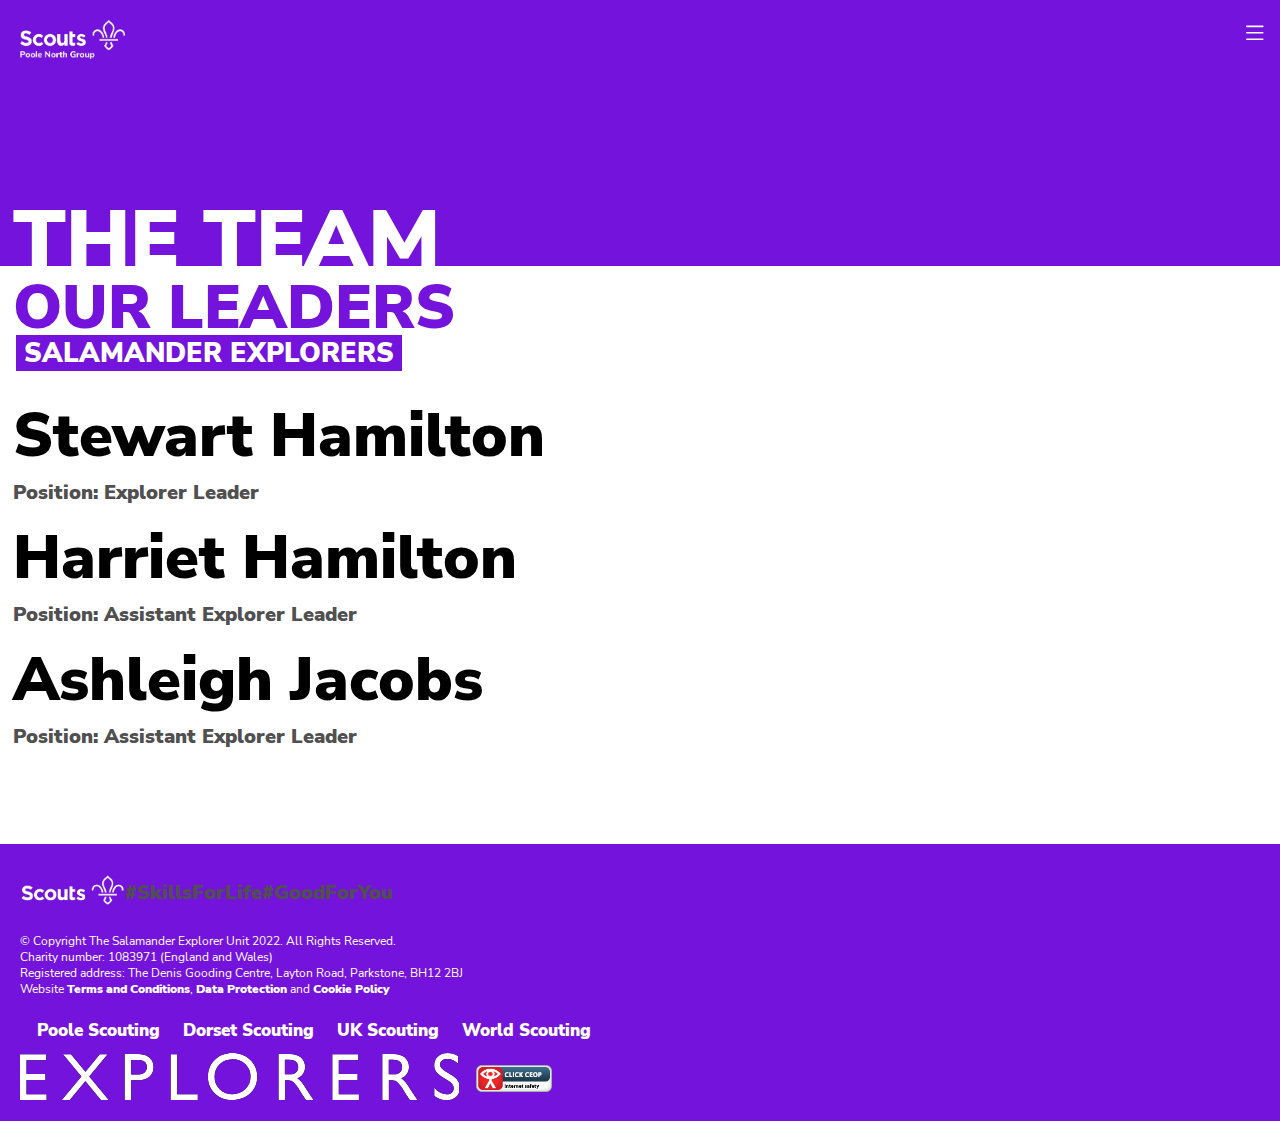
<file: team/index.html>
<!DOCTYPE html>
<html lang="en">

<head>
    <meta charset="UTF-8">
    <meta http-equiv="X-UA-Compatible" content="IE=edge">
    <meta name="viewport" content="width=device-width, initial-scale=1.0">
    <link rel=icon href="../images/favicon.png" type="image/png" title="favicon">
    <link rel=stylesheet href="../stylesheet.css" type="text/css" title="main stylesheet" media="screen, print">
    <title>The Team - Salamander Explorers</title>
</head>

<body>
    <script>
        function topnavResponsive() {
            var x = document.getElementById("topnav");
            if (x.className === "topnav") {
                x.className += " responsive";
            } else {
                x.className = "topnav";
            }
        }
    </script>
    <header>
        <nav class="topnav" id="topnav">
            <img src="../images/logo.png" alt="Scetion Logo">
            <div class="links">
                <h4>
                    <div class="main-links">
                        <a href="../">Home</a>
                        <a href="../join/">Join Us</a>
                        <a href="../about/">About</a>
                        <a href="../news/">News</a>
                        <a href="../team/">The Team</a>
                        <a href="../members/">Members Area</a>
                    </div>
                </h4>
            </div>
            <a href="javascript:void(0);" class="icon" onclick="topnavResponsive()" title="Menu Icon">
                <svg xmlns="http://www.w3.org/2000/svg" fill="currentColor" class="bi bi-list" viewBox="0 0 16 16">
                    <path fill-rule="evenodd"
                        d="M2.5 12a.5.5 0 0 1 .5-.5h10a.5.5 0 0 1 0 1H3a.5.5 0 0 1-.5-.5zm0-4a.5.5 0 0 1 .5-.5h10a.5.5 0 0 1 0 1H3a.5.5 0 0 1-.5-.5zm0-4a.5.5 0 0 1 .5-.5h10a.5.5 0 0 1 0 1H3a.5.5 0 0 1-.5-.5z" />
                </svg>
            </a>
        </nav>
        <div class="top-space">
        </div>
    </header>
    <div class="content">
        <h1 class="title-text">THE TEAM</h1>
        <h2 class="subtitle-text">OUR LEADERS</h2>
        <h3 class="sub-subtitle-text">SALAMANDER EXPLORERS</h3>
        <main>
            <div class="person">
                <div class="flex-fixer">
                    <div class="name">
                        <h4>
                            Stewart Hamilton
                        </h4>
                        <h5>
                            Position: Explorer Leader
                        </h5>
                    </div>
                </div>
            </div>
            <div class="person">
                <div class="flex-fixer">
                    <div class="name">
                        <h4>
                            Harriet Hamilton
                        </h4>
                        <h5>
                            Position: Assistant Explorer Leader
                        </h5>
                    </div>
                </div>
            </div>
            <div class="person">
                <div class="flex-fixer">
                    <div class="name">
                        <h4>
                            Ashleigh Jacobs
                        </h4>
                        <h5>
                            Position: Assistant Explorer Leader
                        </h5>
                    </div>
                </div>
            </div>
        </main>
    </div>
    <footer>
        <nav class="bottomnav">
            <div class="first">
                <div class="img-slogans">
                    <img src="/images/scouts-logo.png" alt="Scouts Logo">
                    <h5>
                        #SkillsForLife
                    </h5>
                    <h5>
                        #GoodForYou
                    </h5>
                </div>
                <div>
                    <p>
                        <br>
                        © Copyright The Salamander Explorer Unit 2022. All Rights Reserved.
                        <br>
                        Charity number: 1083971 (England and Wales)
                        <br>
                        Registered address: The Denis Gooding Centre, Layton Road, Parkstone, BH12 2BJ
                        <br>
                        Website <a rel="noreferrer noopener" target="_blank" href="/about/terms/">Terms and
                            Conditions</a>,
                        <a rel="noreferrer noopener" target="_blank" href="/about/data/">Data
                            Protection</a> and <a rel="noreferrer noopener" target="_blank"
                            href="/about/cookies/">Cookie
                            Policy</a>
                    </p>
                </div>
            </div>
            <div class="last">
                <div class="links-box">
                    <div class="links">
                        <h5>
                            <a rel="noreferrer noopener" target="_blank" href="https://www.poolescouts.org.uk/">Poole
                                Scouting</a>
                            <a rel="noreferrer noopener" target="_blank" href="https://www.dorsetscouts.org.uk/">Dorset
                                Scouting</a>
                            <a rel="noreferrer noopener" target="_blank" href="https://scouts.org.uk">UK Scouting</a>
                            <a rel="noreferrer noopener" target="_blank" href="https://www.scout.org/">World
                                Scouting</a>
                        </h5>
                    </div>
                </div>
                <div class="links">
                    <div class="imgs">
                        <img src="/images/logo-explorers.png" alt="Explorers Logo" class="Explorers">
                        <a href="https://www.ceop.police.uk/safety-centre/" target="_blank"><img src="/images/CEOP.png"
                                alt="CEOP" class="CEOP"></a>
                    </div>
                </div>
            </div>
        </nav>
    </footer>
</body>

</html>
</file>
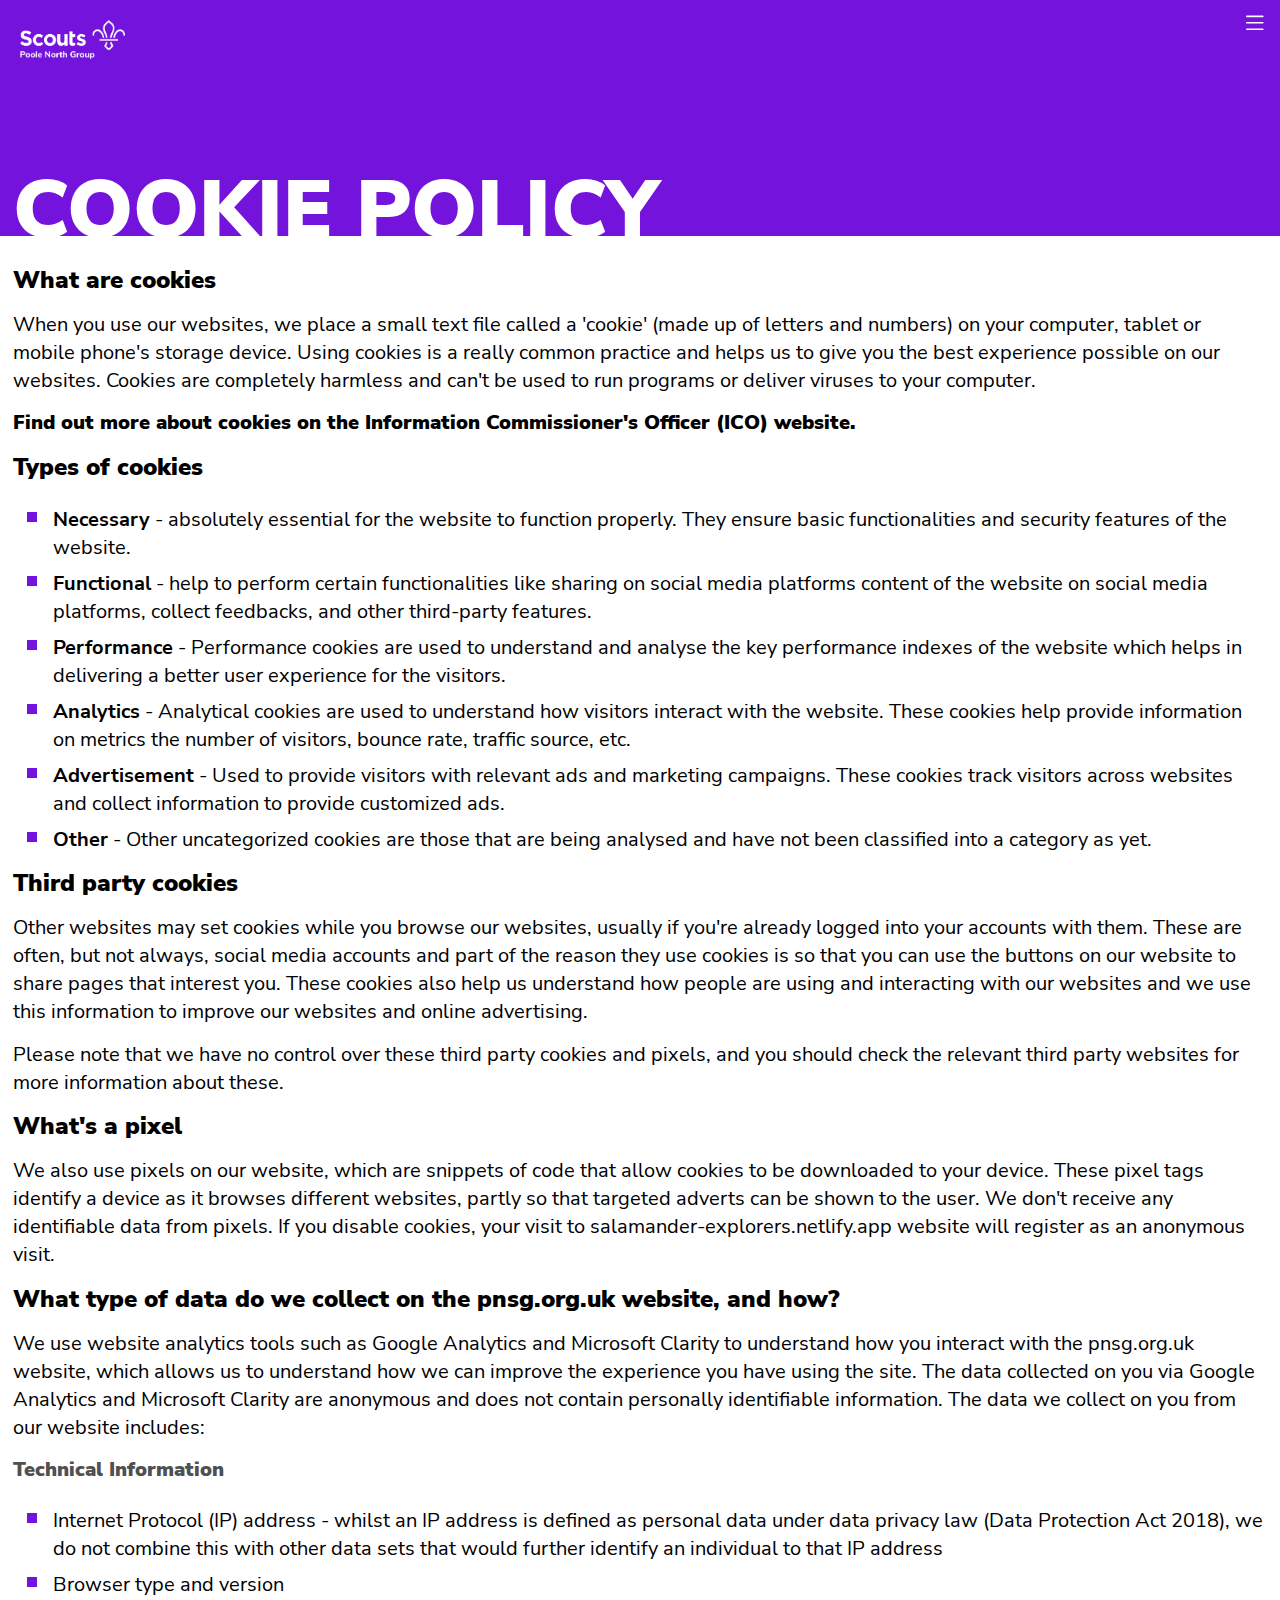
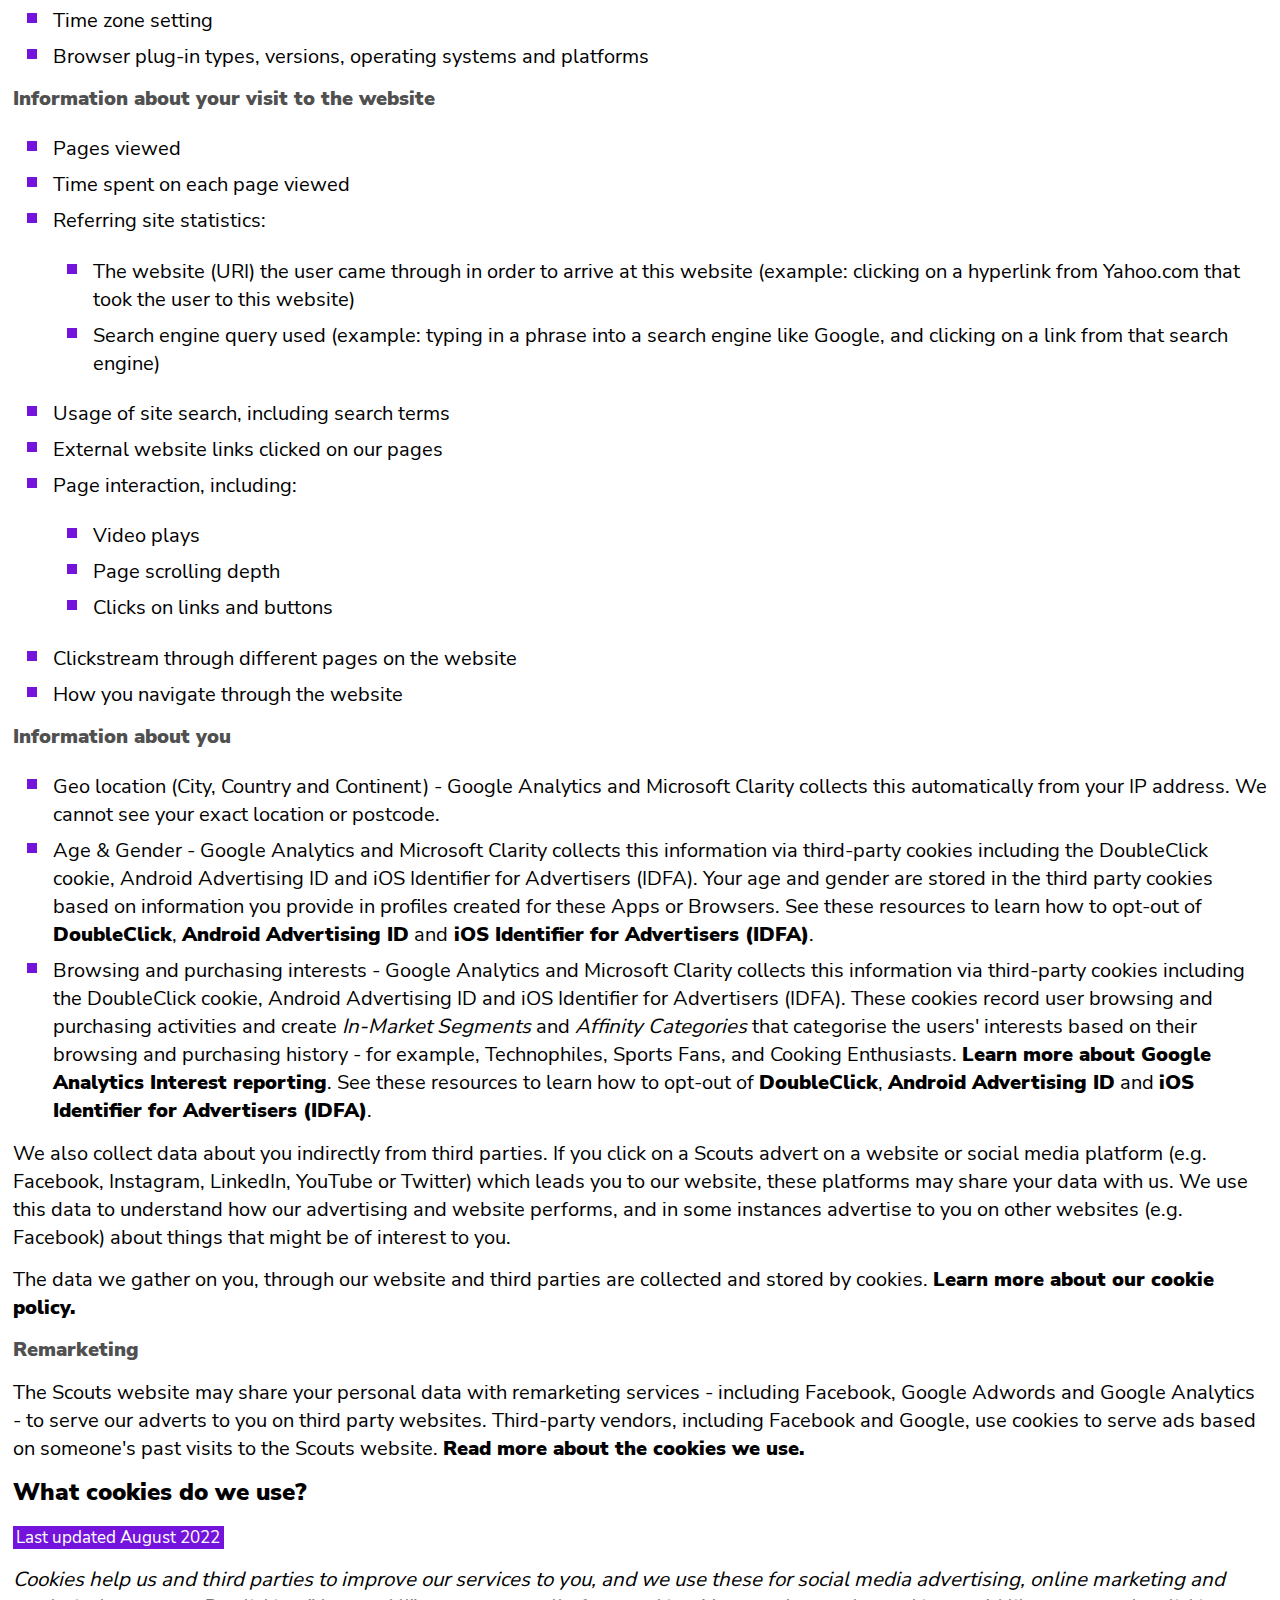
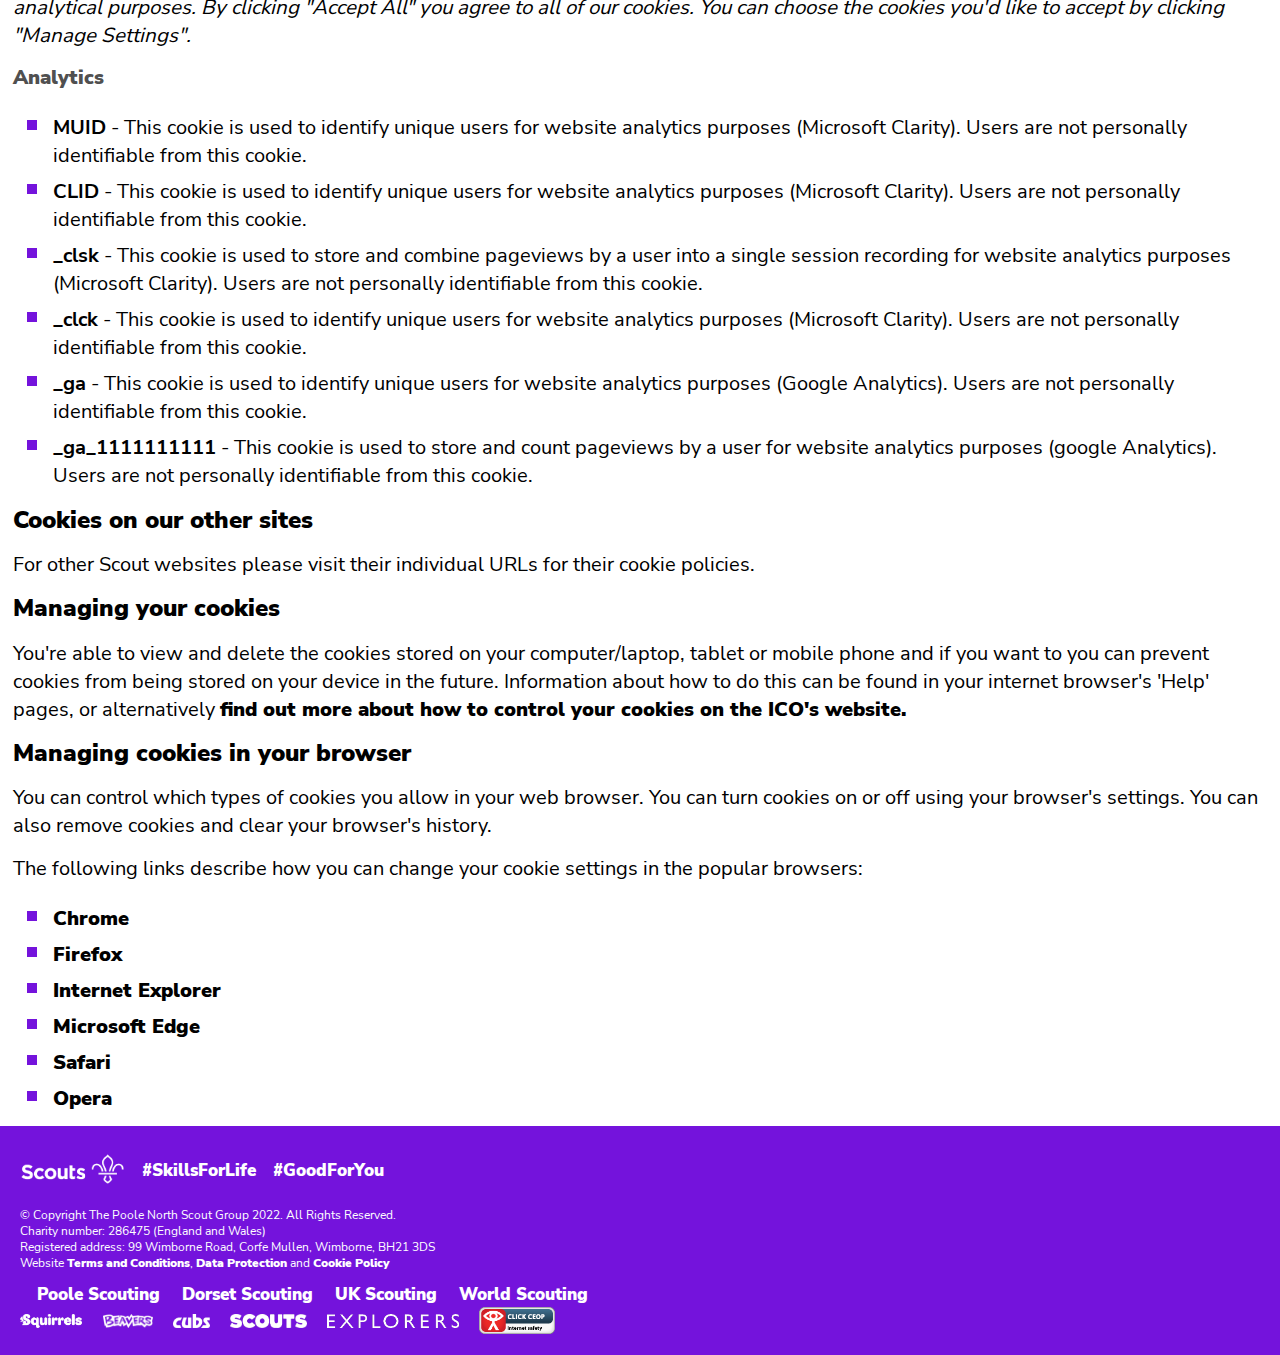
<file: about/cookies/index.html>
<!DOCTYPE html>
<html lang="en">

<head>
    <!-- Cookie Consent by https://www.FreePrivacyPolicy.com -->
    <script type="text/javascript" src="//www.freeprivacypolicy.com/public/cookie-consent/4.0.0/cookie-consent.js"
        charset="UTF-8"></script>
    <script type="text/javascript" charset="UTF-8">
        document.addEventListener('DOMContentLoaded', function () {
            cookieconsent.run({ "notice_banner_type": "simple", "consent_type": "express", "palette": "dark", "language": "en", "page_load_consent_levels": ["strictly-necessary"], "notice_banner_reject_button_hide": false, "preferences_center_close_button_hide": false, "page_refresh_confirmation_buttons": false, "website_name": "Poole North Scout Group", "website_privacy_policy_url": "https://pnsg.org.uk/about/cookies/" });
        });
    </script>
    <!-- Google Analytics -->
    <script type="text/plain" cookie-consent="tracking" async
        src="https://www.googletagmanager.com/gtag/js?id=G-4L0C05VTVE"></script>
    <script type="text/plain" cookie-consent="tracking">
                window.dataLayer = window.dataLayer || [];
                function gtag() { dataLayer.push(arguments); }
                gtag('js', new Date());
        
                gtag('config', 'G-4L0C05VTVE');
            </script>
    <!-- end of Google Analytics-->
    <!-- Google Tag Manager -->
    <script type="text/plain" cookie-consent="tracking">(function (w, d, s, l, i) {
                    w[l] = w[l] || []; w[l].push({
                        'gtm.start':
                            new Date().getTime(), event: 'gtm.js'
                    }); var f = d.getElementsByTagName(s)[0],
                        j = d.createElement(s), dl = l != 'dataLayer' ? '&l=' + l : ''; j.async = true; j.src =
                            'https://www.googletagmanager.com/gtm.js?id=' + i + dl; f.parentNode.insertBefore(j, f);
                })(window, document, 'script', 'dataLayer', 'GTM-WDRVS5D');</script>
    <!-- end of Google Tag Manager-->
    <!-- Microsoft Clarity -->
    <script type="text/plain" cookie-consent="tracking">
                (function (c, l, a, r, i, t, y) {
                    c[a] = c[a] || function () { (c[a].q = c[a].q || []).push(arguments) };
                    t = l.createElement(r); t.async = 1; t.src = "https://www.clarity.ms/tag/" + i;
                    y = l.getElementsByTagName(r)[0]; y.parentNode.insertBefore(t, y);
                })(window, document, "clarity", "script", "d2g16l1r2f");
            </script>
    <!-- end of Microsoft Clarity-->
    <!-- End Cookie Consent -->
    <meta charset="UTF-8">
    <meta http-equiv="X-UA-Compatible" content="IE=edge">
    <meta name="viewport" content="width=device-width, initial-scale=1.0">
    <link rel="icon" href="../../images/favicon.png" type="image/png" title="favicon">
    <link rel="stylesheet" href="../../stylesheet.css" type="text/css" title="main stylesheet" media="screen, print">
    <meta name="description"
        content="The online home of the Poole North Scout Group. The Poole North Scout Group has been delivering fun and adventure to young people for 40 years.">
    <meta name="robots" content="nofollow, noindex, max-snippet:-1, max-video-preview:-1, max-image-preview:large">
    <link rel="canonical" href="https://pnsg.org.uk/about/cookies/">
    <title>Cookie Policy</title>
</head>

<body>
    <!-- Google Tag Manager (noscript) -->
    <noscript><iframe title="Google Analytics" src="https://www.googletagmanager.com/ns.html?id=GTM-WDRVS5D" height="0"
            width="0" class="google"></iframe></noscript>
    <!-- End Google Tag Manager (noscript) -->
    <script>
        function topnavResponsive() {
            var x = document.getElementById("topnav");
            if (x.className === "topnav") {
                x.className += " responsive";
            } else {
                x.className = "topnav";
            }
        }
    </script>
    <header>
        <nav class="topnav" id="topnav">
            <img src="/images/logo.webp" alt="Section Logo">
            <div class="links">
                <div class="main-links">
                    <a href="/">Home</a>
                    <a href="/sections/">Sections</a>
                    <a href="/join/">Join Us</a>
                    <a href="/hire/">Hall Hire</a>
                    <a href="/about/">About</a>
                    <a href="/contact/">Contact Us</a>
                </div>
            </div>
            <div class="icon" onclick="topnavResponsive()" title="Menu">
                <svg focusable="true" xmlns="http://www.w3.org/2000/svg" fill="currentColor" class="bi bi-list"
                    viewBox="0 0 16 16">
                    <path fill-rule="evenodd"
                        d="M2.5 12a.5.5 0 0 1 .5-.5h10a.5.5 0 0 1 0 1H3a.5.5 0 0 1-.5-.5zm0-4a.5.5 0 0 1 .5-.5h10a.5.5 0 0 1 0 1H3a.5.5 0 0 1-.5-.5zm0-4a.5.5 0 0 1 .5-.5h10a.5.5 0 0 1 0 1H3a.5.5 0 0 1-.5-.5z" />
                </svg>
            </div>
        </nav>
        <div class="top-space">
        </div>
    </header>
    <div class="content">
        <h1 class="title-text">COOKIE POLICY</h1>
        <main>
            <br>
            <h4>
                What are cookies
            </h4>
            <p>
                When you use our websites, we place a small text file called a 'cookie' (made up of letters and numbers)
                on your computer, tablet or mobile phone's storage device. Using cookies is a really common practice and
                helps us to give you the best experience possible on our websites. Cookies are completely harmless and
                can't be used to run programs or deliver viruses to your computer.
            </p>
            <p>
                <a href="https://ico.org.uk/for-the-public/online/cookies/">Find out more about cookies on the
                    Information Commissioner's Officer (ICO) website.</a>
            </p>
            <h4>
                Types of cookies
            </h4>
            <ul>
                <li>
                    <b>Necessary</b> - absolutely essential for the website to function properly. They ensure basic
                    functionalities and security features of the website.
                </li>
                <li>
                    <b>Functional</b> - help to perform certain functionalities like sharing on social media platforms
                    content of the website on social media platforms, collect feedbacks, and other third-party features.
                </li>
                <li>
                    <b>Performance</b> - Performance cookies are used to understand and analyse the key performance
                    indexes of the website which helps in delivering a better user experience for the visitors.
                </li>
                <li>
                    <b>Analytics</b> - Analytical cookies are used to understand how visitors interact with the website.
                    These cookies help provide information on metrics the number of visitors, bounce rate, traffic
                    source, etc.
                </li>
                <li>
                    <b>Advertisement</b> - Used to provide visitors with relevant ads and marketing campaigns. These
                    cookies track visitors across websites and collect information to provide customized ads.
                </li>
                <li>
                    <b>Other</b> - Other uncategorized cookies are those that are being analysed and have not been
                    classified into a category as yet.
                </li>
            </ul>
            <h4>
                Third party cookies
            </h4>
            <p>
                Other websites may set cookies while you browse our websites, usually if you're already logged into your
                accounts with them. These are often, but not always, social media accounts and part of the reason they
                use cookies is so that you can use the buttons on our website to share pages that interest you. These
                cookies also help us understand how people are using and interacting with our websites and we use this
                information to improve our websites and online advertising.
            </p>
            <p>
                Please note that we have no control over these third party cookies and pixels, and you should check the
                relevant third party websites for more information about these.
            </p>
            <h4>
                What&apos;s a pixel
            </h4>
            <p>
                We also use pixels on our website, which are snippets of code that allow cookies to be downloaded to
                your device. These pixel tags identify a device as it browses different websites, partly so that
                targeted adverts can be shown to the user. We don't receive any identifiable data from pixels. If you
                disable cookies, your visit to salamander-explorers.netlify.app website will register as an anonymous
                visit.
            </p>
            <h4>
                What type of data do we collect on the pnsg.org.uk website, and how?
            </h4>
            <p>
                We use website analytics tools such as Google Analytics and Microsoft Clarity to understand how you
                interact with the pnsg.org.uk website, which allows us to understand how we can improve the experience
                you have using the site. The data collected on you via Google Analytics and Microsoft Clarity are
                anonymous and does not contain personally identifiable information. The data we collect on you from our
                website includes:
            </p>
            <h5>
                Technical Information
            </h5>
            <ul>
                <li>Internet Protocol (IP) address - whilst an IP address is defined as personal data under data privacy
                    law (Data Protection Act 2018), we do not combine this with other data sets that would further
                    identify an individual to that IP address
                </li>
                <li>
                    Browser type and version
                </li>
                <li>
                    Time zone setting
                </li>
                <li>
                    Browser plug-in types, versions, operating systems and platforms
                </li>
            </ul>
            <h5>
                Information about your visit to the website
            </h5>
            <ul>
                <li>
                    Pages viewed
                </li>
                <li>
                    Time spent on each page viewed
                </li>
                <li>
                    Referring site statistics:
                </li>
                <ul>
                    <li>
                        The website (URI) the user came through in order to arrive at this website (example: clicking on
                        a hyperlink from Yahoo.com that took the user to this website)
                    </li>
                    <li>
                        Search engine query used (example: typing in a phrase into a search engine like Google, and
                        clicking on a link from that search engine)
                    </li>
                </ul>
                <li>
                    Usage of site search, including search terms
                </li>
                <li>
                    External website links clicked on our pages
                </li>
                <li>
                    Page interaction, including:
                </li>
                <ul>
                    <li>
                        Video plays
                    </li>
                    <li>
                        Page scrolling depth
                    </li>
                    <li>
                        Clicks on links and buttons
                    </li>
                </ul>
                <li>
                    Clickstream through different pages on the website
                </li>
                <li>
                    How you navigate through the website
                </li>
            </ul>
            <h5>
                Information about you
            </h5>
            <ul>
                <li>
                    Geo location (City, Country and Continent) - Google Analytics and Microsoft Clarity collects this
                    automatically from your IP address. We cannot see your exact location or postcode.
                </li>
                <li>
                    Age &amp; Gender - Google Analytics and Microsoft Clarity collects this information via third-party
                    cookies including the DoubleClick cookie, Android Advertising ID and iOS Identifier for Advertisers
                    (IDFA). Your age and gender are stored in the third party cookies based on information you
                    provide in profiles created for these Apps or Browsers. See these resources to learn how to
                    opt-out of <a href="https://policies.google.com/technologies/ads#toc-optout">DoubleClick</a>, <a
                        href="https://privacyinternational.org/guide-step/4317/android-opt-out-targeted-ads-and-renew-your-advertising-id">Android
                        Advertising ID</a> and<a
                        href="https://privacyinternational.org/guide-step/4339/ios-opt-out-targeted-ads-and-renew-your-ad-id">
                        iOS Identifier for Advertisers (IDFA)</a>.
                </li>
                <li>Browsing and purchasing interests - Google Analytics and Microsoft Clarity collects this
                    information via third-party cookies including the DoubleClick cookie, Android Advertising ID and iOS
                    Identifier for Advertisers (IDFA). These cookies record user browsing and purchasing activities and
                    create <em>In-Market Segments</em> and <em>Affinity Categories</em> that categorise the users&apos;
                    interests based on their browsing and purchasing history - for example, Technophiles, Sports Fans,
                    and Cooking Enthusiasts. <a
                        href="https://support.google.com/analytics/answer/2819948?hl=en#zippy=%2Cin-this-article">Learn
                        more about Google Analytics Interest reporting</a>. See these resources to learn how to opt-out
                    of <a href="https://policies.google.com/technologies/ads#toc-optout">DoubleClick</a>, <a
                        href="https://privacyinternational.org/guide-step/4317/android-opt-out-targeted-ads-and-renew-your-advertising-id">Android
                        Advertising ID</a> and <a
                        href="https://privacyinternational.org/guide-step/4339/ios-opt-out-targeted-ads-and-renew-your-ad-id">iOS
                        Identifier for Advertisers (IDFA)</a>.
                </li>
            </ul>
            <p>
                We also collect data about you indirectly from third parties. If you click on a Scouts advert on a
                website or social media platform (e.g. Facebook, Instagram, LinkedIn, YouTube or Twitter) which leads
                you to our website, these platforms may share your data with us. We use this data to understand how our
                advertising and website performs, and in some instances advertise to you on other websites (e.g.
                Facebook) about things that might be of interest to you.
            </p>
            <p>
                The data we gather on you, through our website and third parties are collected and stored by cookies. <a
                    href="https://scouts.org.uk/about-us/policy/cookie-policy/what-cookies-scouts-use/">Learn more about
                    our cookie policy.</a>
            </p>
            <h5>
                Remarketing
            </h5>
            <p>
                The Scouts website may share your personal data with remarketing services - including Facebook, Google
                Adwords and Google Analytics - to serve our adverts to you on third party websites. Third-party vendors,
                including Facebook and Google, use cookies to serve ads based on someone&apos;s past visits to the
                Scouts website. <a
                    href="https://scouts.org.uk/about-us/policy/cookie-policy/what-cookies-scouts-use/">Read more about
                    the cookies we use.</a>
            </p>
            <h4>
                What cookies do we use?
            </h4>
            <p>
                <small>
                    Last updated August 2022
                </small>
            </p>
            <p>
                <em>
                    Cookies help us and third parties to improve our services to you, and we use these for social media
                    advertising, online marketing and analytical purposes. By clicking "Accept All" you agree to all of
                    our cookies. You can choose the cookies you'd like to accept by clicking "Manage Settings".
                </em>
            </p>
            <h5>
                Analytics
            </h5>
            <ul>
                <li>
                    <b>
                        MUID
                    </b>
                    - This cookie is used to identify unique users for website analytics purposes (Microsoft
                    Clarity). Users are not personally identifiable from this cookie.
                </li>
                <li>
                    <b>
                        CLID
                    </b>
                    - This cookie is used to identify unique users for website analytics purposes (Microsoft
                    Clarity). Users are not personally identifiable from this cookie.
                </li>
                <li>
                    <b>
                        _clsk
                    </b>
                    - This cookie is used to store and combine pageviews by a user into a single session recording for
                    website analytics purposes (Microsoft Clarity). Users are not personally identifiable from this
                    cookie.
                </li>
                <li>
                    <b>
                        _clck
                    </b>
                    - This cookie is used to identify unique users for website analytics purposes (Microsoft
                    Clarity). Users are not personally identifiable from this cookie.
                </li>
                <li>
                    <b>
                        _ga
                    </b>
                    - This cookie is used to identify unique users for website analytics purposes (Google
                    Analytics). Users are not personally identifiable from this cookie.
                </li>
                <li>
                    <b>
                        _ga_1111111111
                    </b>
                    - This cookie is used to store and count pageviews by a user for website analytics purposes (google
                    Analytics). Users are not personally identifiable from this cookie.
                </li>
            </ul>
            <h4>
                Cookies on our other sites
            </h4>
            <p>
                For other Scout websites please visit their individual URLs for their cookie policies.
            </p>
            <h4>
                Managing your cookies
            </h4>
            <p>
                You're able to view and delete the cookies stored on your computer/laptop, tablet or mobile phone and if
                you want to you can prevent cookies from being stored on your device in the future. Information about
                how to do this can be found in your internet browser&apos;s &apos;Help&apos; pages, or alternatively
                <a href="https://ico.org.uk/your-data-matters/online/cookies/">find out more about how to control your
                    cookies on the ICO&apos;s website.</a>
            </p>
            <h4>
                Managing cookies in your browser
            </h4>
            <p>
                You can control which types of cookies you allow in your web browser. You can turn cookies on or off
                using your browser's settings. You can also remove cookies and clear your browser's history.
            </p>
            <p>
                The following links describe how you can change your cookie settings in the popular browsers:
            </p>
            <ul>
                <li>
                    <a rel="noopener"
                        href="https://support.google.com/accounts/answer/61416?co=GENIE.Platform%3DDesktop&amp;hl=en"
                        target="_blank" title="Support google website chrome"
                        data-anchor="?co=GENIE.Platform%3DDesktop&amp;hl=en">Chrome</a>
                </li>
                <li>
                    <a rel="noopener"
                        href="https://support.mozilla.org/en-US/kb/enable-and-disable-cookies-website-preferences"
                        target="_blank" title="Support firefox website">Firefox</a>
                </li>
                <li>
                    <a rel="noopener"
                        href="https://support.microsoft.com/en-gb/help/17442/windows-internet-explorer-delete-manage-cookies"
                        target="_blank" title="Support internet explorer">Internet Explorer</a>
                </li>
                <li>
                    <a rel="noopener" href="https://privacy.microsoft.com/en-us/windows-10-microsoft-edge-and-privacy"
                        target="_blank" title="Microsoft edge privacy information">Microsoft Edge</a>
                </li>
                <li>
                    <a rel="noopener"
                        href="https://support.apple.com/en-gb/guide/safari/manage-cookies-and-website-data-sfri11471/mac"
                        target="_blank" title="Support apple guide on safari">Safari</a>
                </li>
                <li>
                    <a rel="noopener" href="https://www.opera.com/help/tutorials/security/privacy/" target="_blank"
                        title="Opera tutorial security and privacy">Opera</a>
                </li>
            </ul>
        </main>
    </div>
    <footer>
        <nav class="bottomnav">
            <div class="first">
                <div class="img-slogans">
                    <img src="/images/scouts-logo.webp" alt="Scouts Logo">
                    <p>
                        #SkillsForLife
                    </p>
                    <p>
                        #GoodForYou
                    </p>
                </div>
                <div>
                    <p>
                        <br>
                        © Copyright The Poole North Scout Group 2022. All Rights Reserved.
                        <br>
                        Charity number: 286475 (England and Wales)
                        <br>
                        Registered address: 99 Wimborne Road, Corfe Mullen, Wimborne, BH21 3DS
                        <br>
                        Website <a rel="nofollow noreferrer noopener" target="_blank" href="/about/terms/">Terms and
                            Conditions</a>,
                        <a rel="nofollow noreferrer noopener" target="_blank" href="/about/data/">Data
                            Protection</a> and <a rel="nofollow noreferrer noopener" target="_blank"
                            href="/about/cookies/">Cookie
                            Policy</a>
                    </p>
                </div>
            </div>
            <div class="last">
                <div class="links-box">
                    <div class="links">
                        <a rel="nofollow noreferrer noopener" target="_blank"
                            href="https://www.poolescouts.org.uk/">Poole
                            Scouting</a>
                        <a rel="nofollow noreferrer noopener" target="_blank"
                            href="https://www.dorsetscouts.org.uk/">Dorset
                            Scouting</a>
                        <a rel="nofollow noreferrer noopener" target="_blank" href="https://scouts.org.uk">UK
                            Scouting</a>
                        <a rel="nofollow noreferrer noopener" target="_blank" href="https://www.scout.org/">World
                            Scouting</a>
                    </div>
                </div>
                <div>
                    <div class="imgs">
                        <img src="/images/logo-squirrels.webp" alt="Squirrels Logo" class="section">
                        <img src="/images/logo-beavers.webp" alt="Beavers Logo" class="section">
                        <img src="/images/logo-cubs.webp" alt="Cubs Logo" class="section">
                        <img src="/images/logo-scouts.webp" alt="Scouts Logo" class="section">
                        <img src="/images/logo-explorers.webp" alt="Explorers Logo" class="section">
                        <a href="https://www.ceop.police.uk/safety-centre/" target="_blank"><img src="/images/CEOP.webp"
                                alt="CEOP" class="CEOP"></a>
                    </div>
                </div>
            </div>
        </nav>
    </footer>
</body>

</html>
</file>
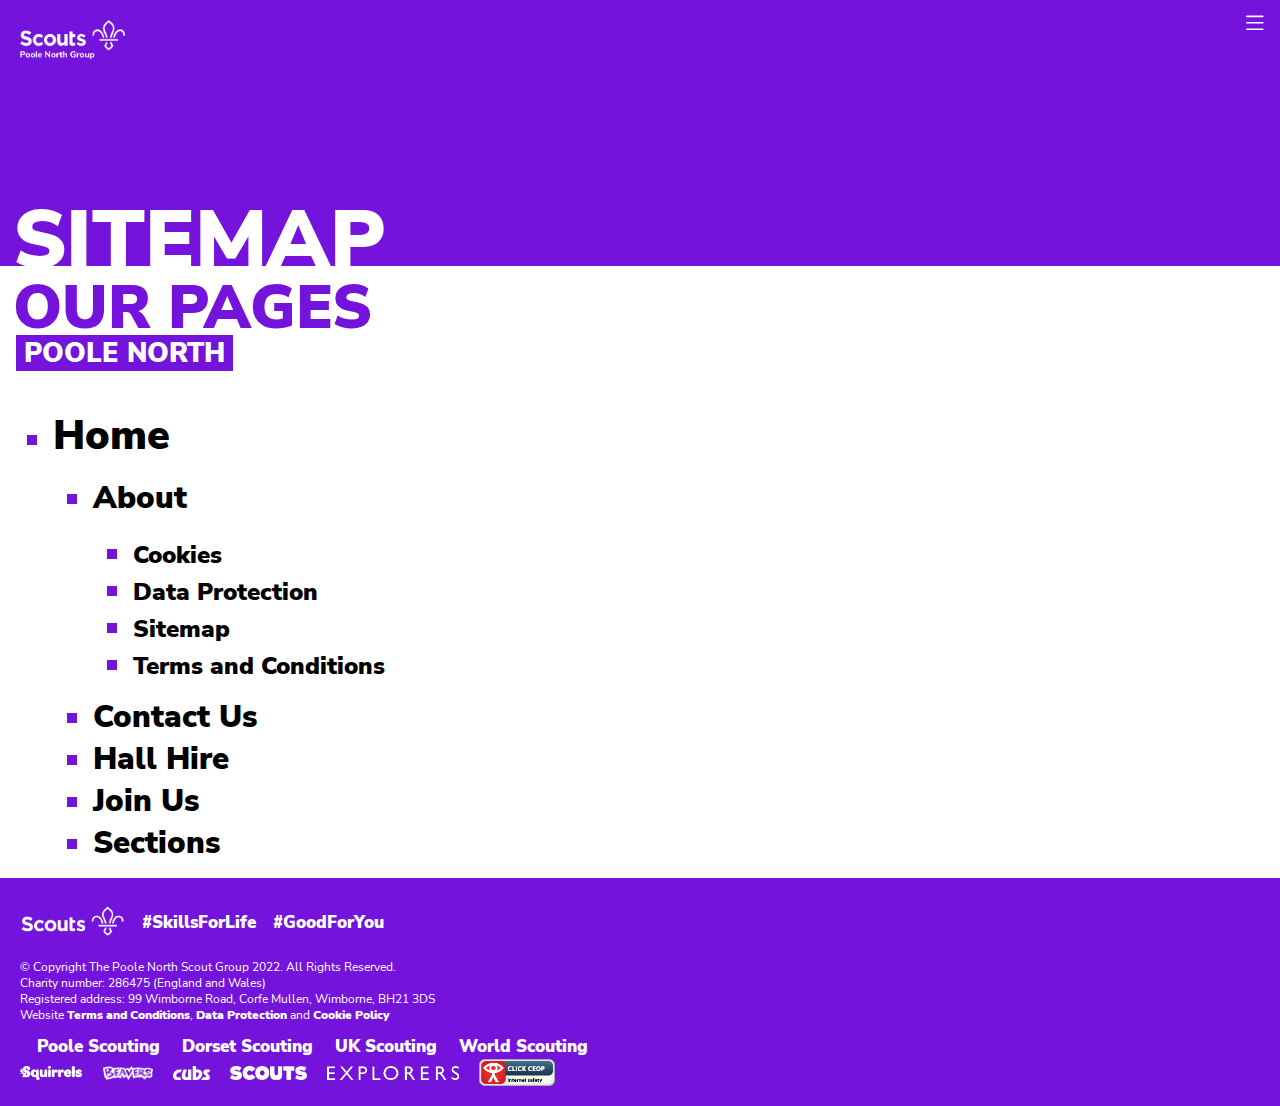
<file: about/sitemap/index.html>
<!DOCTYPE html>
<html lang="en">

<head>
    <!-- Cookie Consent by https://www.FreePrivacyPolicy.com -->
    <script type="text/javascript" src="//www.freeprivacypolicy.com/public/cookie-consent/4.0.0/cookie-consent.js"
        charset="UTF-8"></script>
    <script type="text/javascript" charset="UTF-8">
        document.addEventListener('DOMContentLoaded', function () {
            cookieconsent.run({ "notice_banner_type": "simple", "consent_type": "express", "palette": "dark", "language": "en", "page_load_consent_levels": ["strictly-necessary"], "notice_banner_reject_button_hide": false, "preferences_center_close_button_hide": false, "page_refresh_confirmation_buttons": false, "website_name": "Poole North Scout Group", "website_privacy_policy_url": "https://pnsg.org.uk/about/cookies/" });
        });
    </script>
    <!-- Google Analytics -->
    <script type="text/plain" cookie-consent="tracking" async
        src="https://www.googletagmanager.com/gtag/js?id=G-4L0C05VTVE"></script>
    <script type="text/plain" cookie-consent="tracking">
                    window.dataLayer = window.dataLayer || [];
                    function gtag() { dataLayer.push(arguments); }
                    gtag('js', new Date());
            
                    gtag('config', 'G-4L0C05VTVE');
                </script>
    <!-- end of Google Analytics-->
    <!-- Google Tag Manager -->
    <script type="text/plain" cookie-consent="tracking">(function (w, d, s, l, i) {
                        w[l] = w[l] || []; w[l].push({
                            'gtm.start':
                                new Date().getTime(), event: 'gtm.js'
                        }); var f = d.getElementsByTagName(s)[0],
                            j = d.createElement(s), dl = l != 'dataLayer' ? '&l=' + l : ''; j.async = true; j.src =
                                'https://www.googletagmanager.com/gtm.js?id=' + i + dl; f.parentNode.insertBefore(j, f);
                    })(window, document, 'script', 'dataLayer', 'GTM-WDRVS5D');</script>
    <!-- end of Google Tag Manager-->
    <!-- Microsoft Clarity -->
    <script type="text/plain" cookie-consent="tracking">
                    (function (c, l, a, r, i, t, y) {
                        c[a] = c[a] || function () { (c[a].q = c[a].q || []).push(arguments) };
                        t = l.createElement(r); t.async = 1; t.src = "https://www.clarity.ms/tag/" + i;
                        y = l.getElementsByTagName(r)[0]; y.parentNode.insertBefore(t, y);
                    })(window, document, "clarity", "script", "d2g16l1r2f");
                </script>
    <!-- end of Microsoft Clarity-->
    <!-- End Cookie Consent -->
    <meta charset="UTF-8">
    <meta http-equiv="X-UA-Compatible" content="IE=edge">
    <meta name="viewport" content="width=device-width, initial-scale=1.0">
    <link rel="icon" href="../../images/favicon.png" type="image/png" title="favicon">
    <link rel="stylesheet" href="../../stylesheet.css" type="text/css" title="main stylesheet" media="screen, print">
    <meta name="description"
        content="The online home of the Poole North Scout Group. The Poole North Scout Group has been delivering fun and adventure to young people for 40 years.">
    <meta name="robots" content="nofollow, noindex, max-snippet:-1, max-video-preview:-1, max-image-preview:large">
    <link rel="canonical" href="https://pnsg.org.uk/sitemap/">
    <title>Sitemap</title>
</head>

<body>
    <!-- Google Tag Manager (noscript) -->
    <noscript><iframe title="Google Analytics" src="https://www.googletagmanager.com/ns.html?id=GTM-WDRVS5D" height="0"
            width="0" class="google"></iframe></noscript>
    <!-- End Google Tag Manager (noscript) -->
    <script>
        function topnavResponsive() {
            var x = document.getElementById("topnav");
            if (x.className === "topnav") {
                x.className += " responsive";
            } else {
                x.className = "topnav";
            }
        }
    </script>
    <header>
        <nav class="topnav" id="topnav">
            <img src="/images/logo.webp" alt="Section Logo">
            <div class="links">
                <div class="main-links">
                    <a href="/">Home</a>
                    <a href="/sections/">Sections</a>
                    <a href="/join/">Join Us</a>
                    <a href="/hire/">Hall Hire</a>
                    <a href="/about/">About</a>
                    <a href="/contact/">Contact Us</a>
                </div>
            </div>
            <div class="icon" onclick="topnavResponsive()" title="Menu">
                <svg focusable="true" xmlns="http://www.w3.org/2000/svg" fill="currentColor" class="bi bi-list"
                    viewBox="0 0 16 16">
                    <path fill-rule="evenodd"
                        d="M2.5 12a.5.5 0 0 1 .5-.5h10a.5.5 0 0 1 0 1H3a.5.5 0 0 1-.5-.5zm0-4a.5.5 0 0 1 .5-.5h10a.5.5 0 0 1 0 1H3a.5.5 0 0 1-.5-.5zm0-4a.5.5 0 0 1 .5-.5h10a.5.5 0 0 1 0 1H3a.5.5 0 0 1-.5-.5z" />
                </svg>
            </div>
        </nav>
        <div class="top-space">
        </div>
    </header>
    <div class="content">
        <h1 class="title-text">SITEMAP</h1>
        <h2 class="subtitle-text">OUR PAGES</h2>
        <h3 class="sub-subtitle-text">POOLE NORTH</h3>
        <main>
            <ul>
                <li>
                    <h1>
                        <a href="/">Home</a>
                    </h1>
                    <ul>
                        <li>
                            <h2>
                                <a href="/about/">About</a>
                            </h2>
                            <ul>
                                <li>
                                    <h3>
                                        <a href="/about/cookies/">Cookies</a>
                                    </h3>
                                </li>
                                <li>
                                    <h3>
                                        <a href="/about/data/">Data Protection</a>
                                    </h3>
                                </li>
                                <li>
                                    <h3>
                                        <a href="/about/sitemap/">Sitemap</a>
                                    </h3>
                                </li>
                                <li>
                                    <h3>
                                        <a href="/about/terms/">Terms and Conditions</a>
                                    </h3>
                                </li>
                            </ul>
                        </li>
                        <li>
                            <h2>
                                <a href="/contact/">Contact Us</a>
                            </h2>
                        </li>
                        <li>
                            <h2>
                                <a href="/hire/">Hall Hire</a>
                            </h2>
                        </li>
                        <li>
                            <h2>
                                <a href="/join/">Join Us</a>
                            </h2>
                        </li>
                        <li>
                            <h2>
                                <a href="/sections/">Sections</a>
                            </h2>
                        </li>
                    </ul>
                </li>
            </ul>
        </main>
    </div>
    <footer>
        <nav class="bottomnav">
            <div class="first">
                <div class="img-slogans">
                    <img src="/images/scouts-logo.webp" alt="Scouts Logo">
                    <p>
                        #SkillsForLife
                    </p>
                    <p>
                        #GoodForYou
                    </p>
                </div>
                <div>
                    <p>
                        <br>
                        © Copyright The Poole North Scout Group 2022. All Rights Reserved.
                        <br>
                        Charity number: 286475 (England and Wales)
                        <br>
                        Registered address: 99 Wimborne Road, Corfe Mullen, Wimborne, BH21 3DS
                        <br>
                        Website <a rel="nofollow noreferrer noopener" target="_blank" href="/about/terms/">Terms and
                            Conditions</a>,
                        <a rel="nofollow noreferrer noopener" target="_blank" href="/about/data/">Data
                            Protection</a> and <a rel="nofollow noreferrer noopener" target="_blank"
                            href="/about/cookies/">Cookie
                            Policy</a>
                    </p>
                </div>
            </div>
            <div class="last">
                <div class="links-box">
                    <div class="links">
                        <a rel="nofollow noreferrer noopener" target="_blank"
                            href="https://www.poolescouts.org.uk/">Poole
                            Scouting</a>
                        <a rel="nofollow noreferrer noopener" target="_blank"
                            href="https://www.dorsetscouts.org.uk/">Dorset
                            Scouting</a>
                        <a rel="nofollow noreferrer noopener" target="_blank" href="https://scouts.org.uk">UK
                            Scouting</a>
                        <a rel="nofollow noreferrer noopener" target="_blank" href="https://www.scout.org/">World
                            Scouting</a>
                    </div>
                </div>
                <div>
                    <div class="imgs">
                        <img src="/images/logo-squirrels.webp" alt="Squirrels Logo" class="section">
                        <img src="/images/logo-beavers.webp" alt="Beavers Logo" class="section">
                        <img src="/images/logo-cubs.webp" alt="Cubs Logo" class="section">
                        <img src="/images/logo-scouts.webp" alt="Scouts Logo" class="section">
                        <img src="/images/logo-explorers.webp" alt="Explorers Logo" class="section">
                        <a href="https://www.ceop.police.uk/safety-centre/" rel="nofollow noreferrer noopener"
                            target="_blank"><img src="/images/CEOP.webp" alt="CEOP" class="CEOP"></a>
                    </div>
                </div>
            </div>
        </nav>
    </footer>
</body>

</html>
</file>
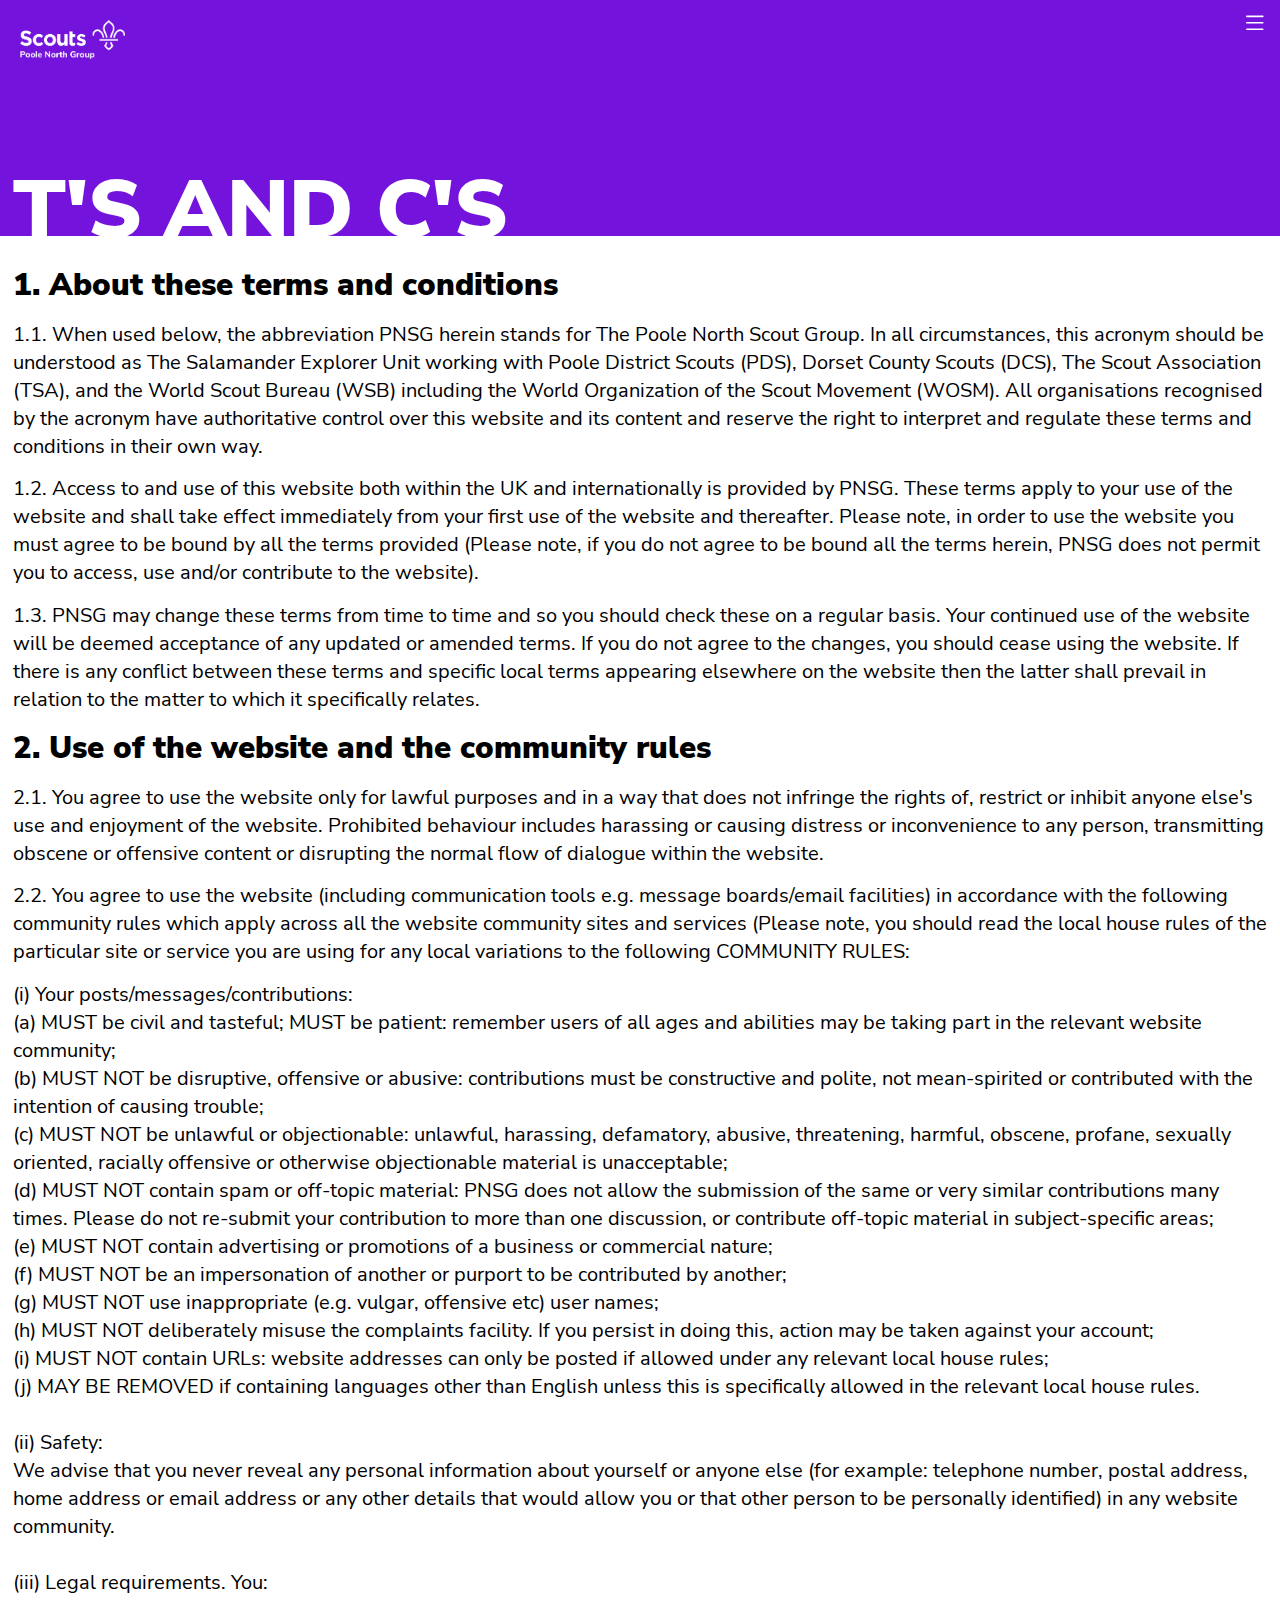
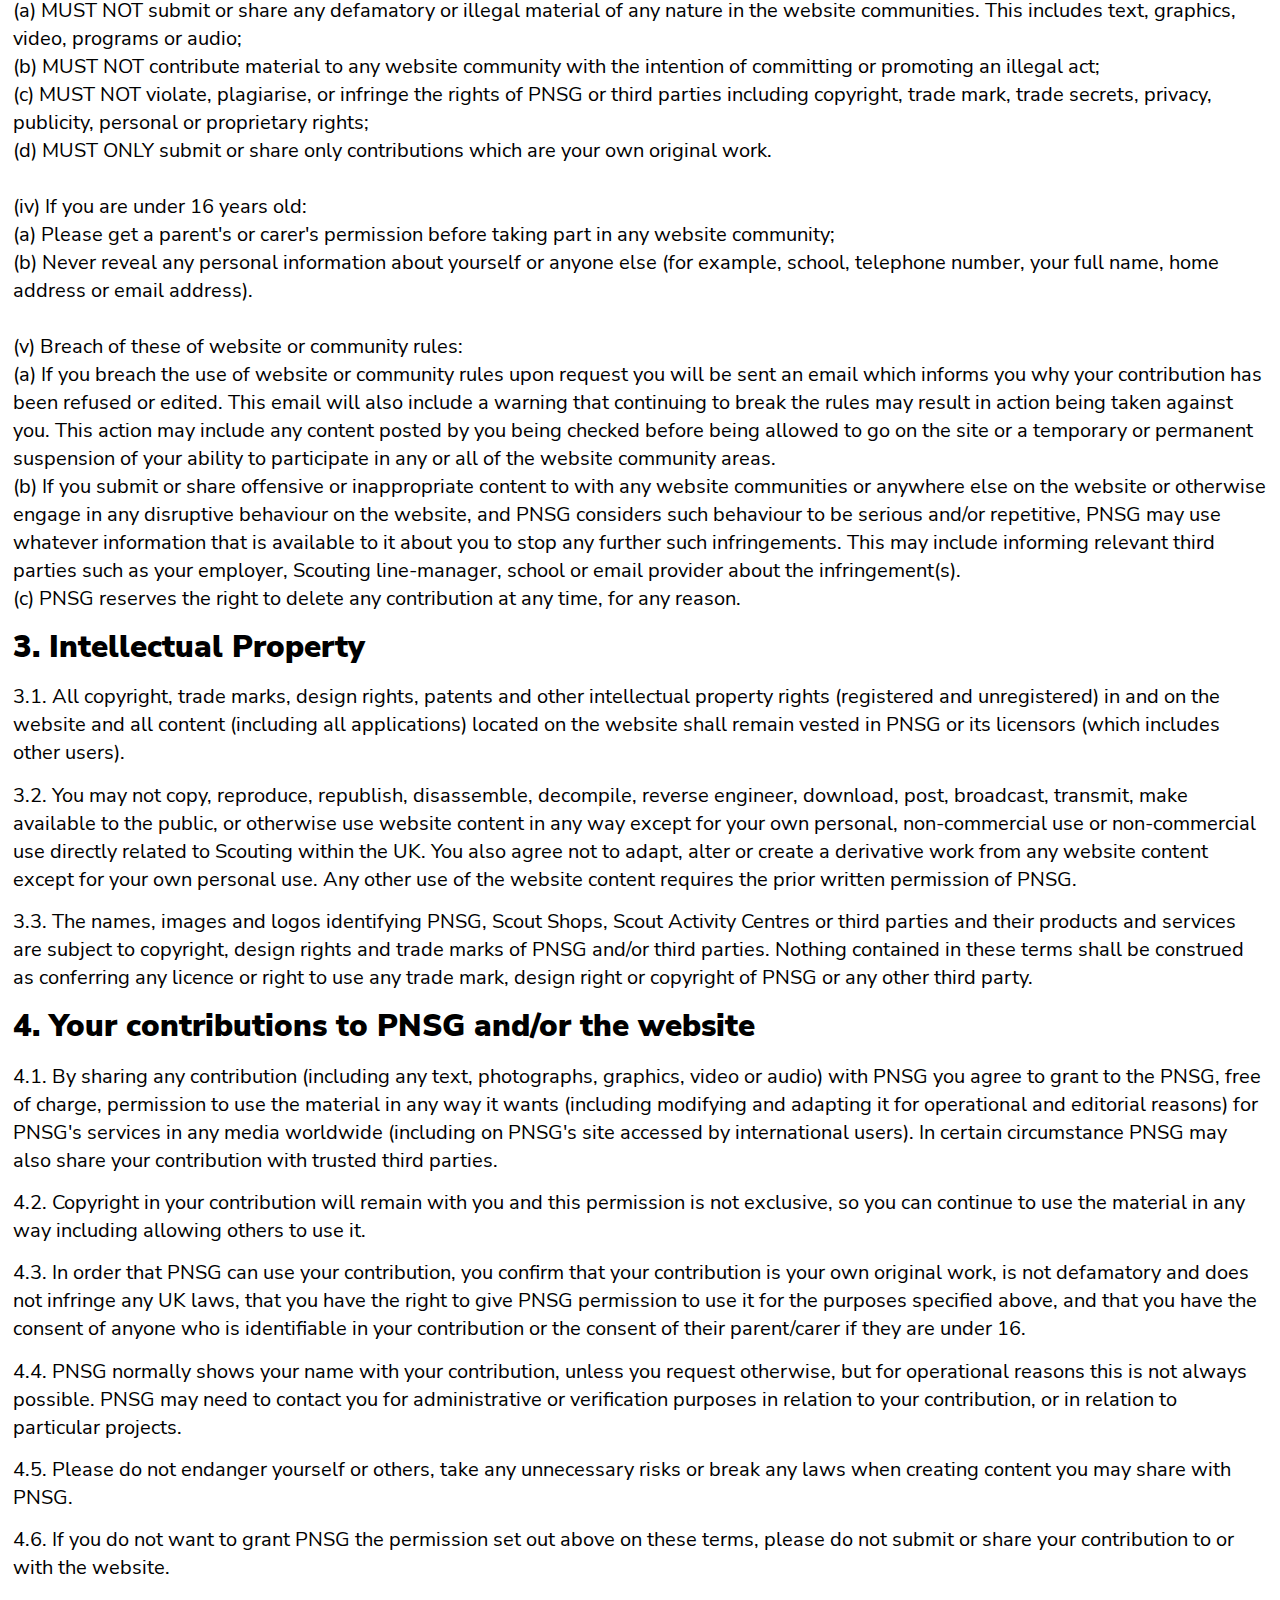
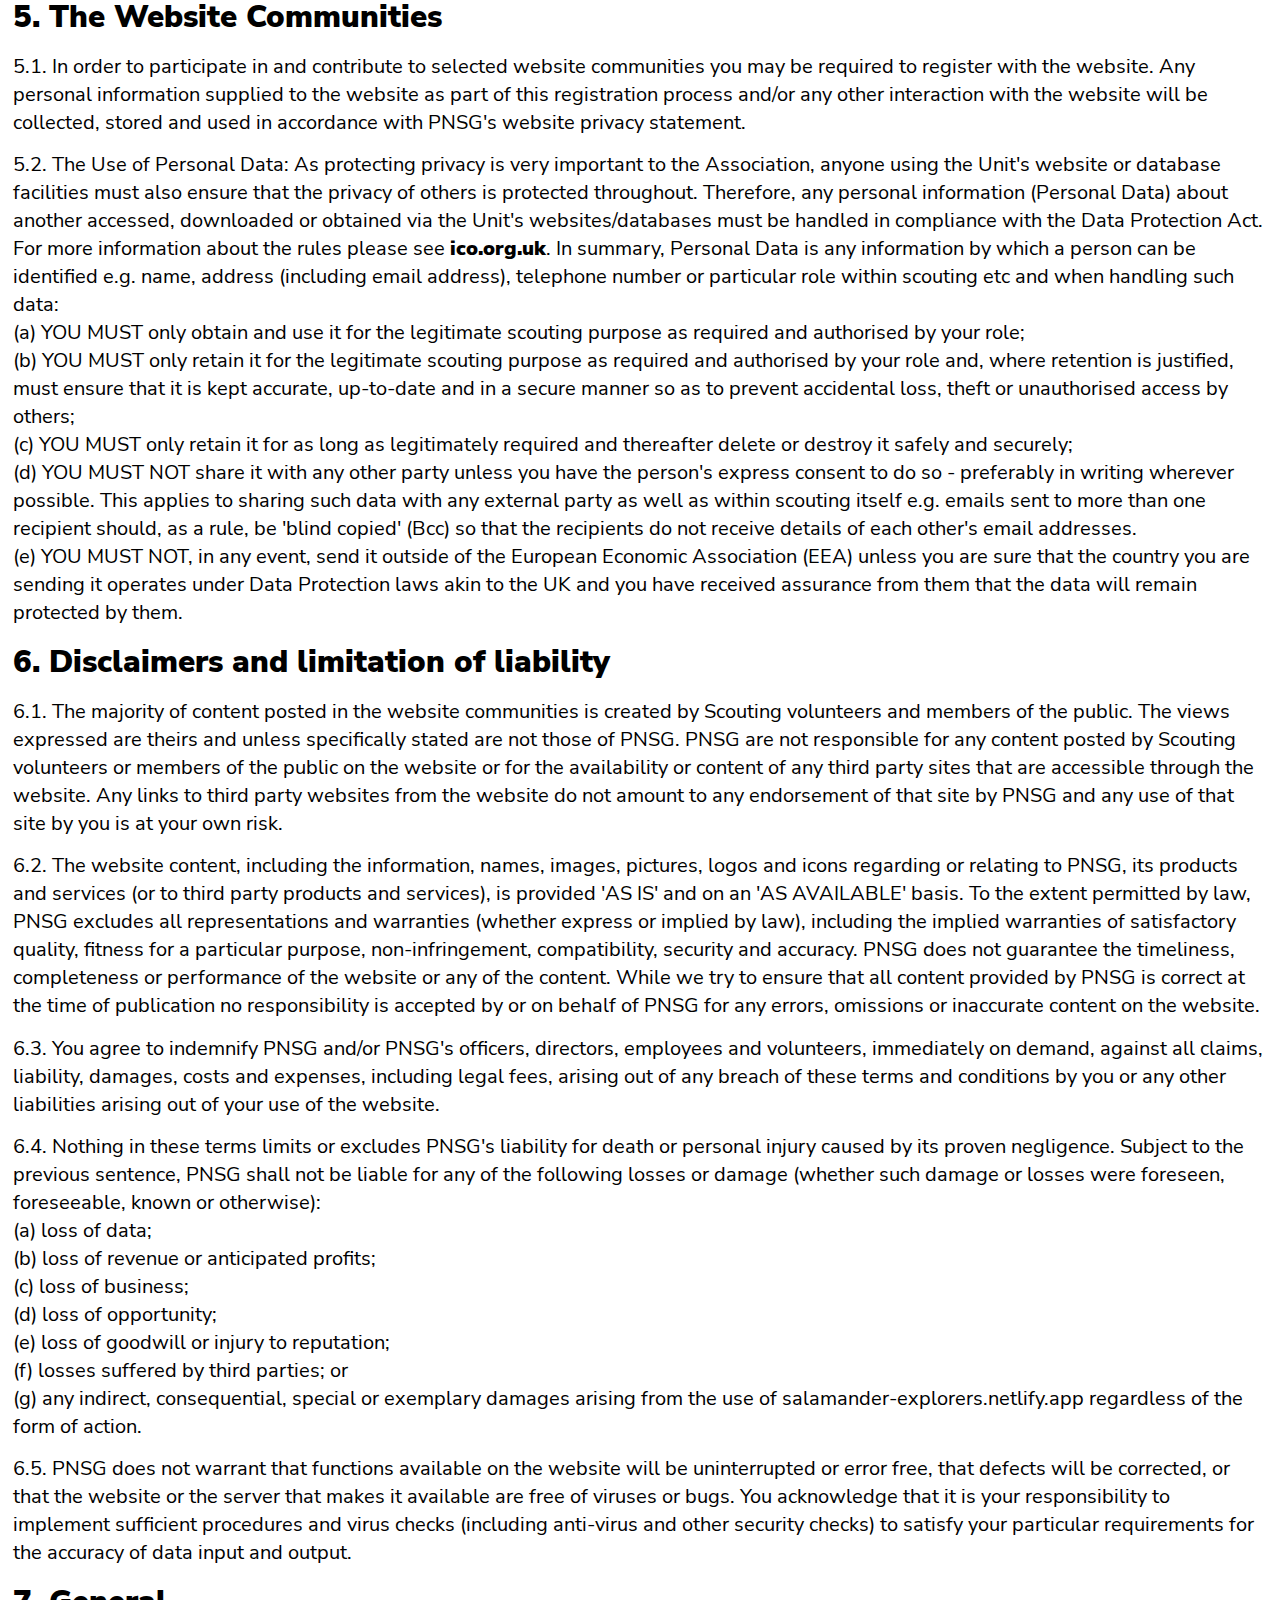
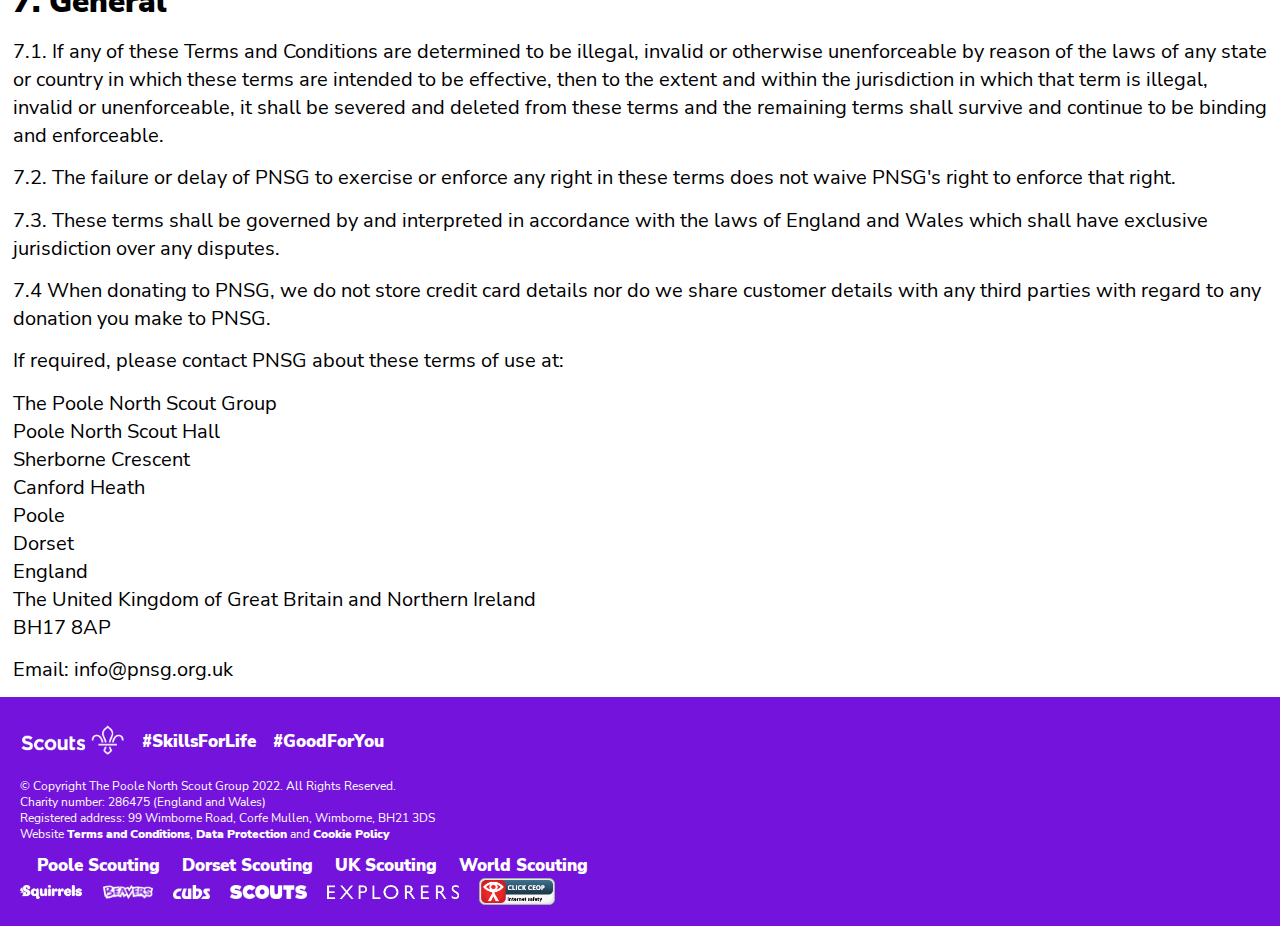
<file: about/terms/index.html>
<!DOCTYPE html>
<html lang="en">

<head>
    <!-- Cookie Consent by https://www.FreePrivacyPolicy.com -->
    <script type="text/javascript" src="//www.freeprivacypolicy.com/public/cookie-consent/4.0.0/cookie-consent.js"
        charset="UTF-8"></script>
    <script type="text/javascript" charset="UTF-8">
        document.addEventListener('DOMContentLoaded', function () {
            cookieconsent.run({ "notice_banner_type": "simple", "consent_type": "express", "palette": "dark", "language": "en", "page_load_consent_levels": ["strictly-necessary"], "notice_banner_reject_button_hide": false, "preferences_center_close_button_hide": false, "page_refresh_confirmation_buttons": false, "website_name": "Poole North Scout Group", "website_privacy_policy_url": "https://pnsg.org.uk/about/cookies/" });
        });
    </script>
    <!-- Google Analytics -->
    <script type="text/plain" cookie-consent="tracking" async
        src="https://www.googletagmanager.com/gtag/js?id=G-4L0C05VTVE"></script>
    <script type="text/plain" cookie-consent="tracking">
                    window.dataLayer = window.dataLayer || [];
                    function gtag() { dataLayer.push(arguments); }
                    gtag('js', new Date());
            
                    gtag('config', 'G-4L0C05VTVE');
                </script>
    <!-- end of Google Analytics-->
    <!-- Google Tag Manager -->
    <script type="text/plain" cookie-consent="tracking">(function (w, d, s, l, i) {
                        w[l] = w[l] || []; w[l].push({
                            'gtm.start':
                                new Date().getTime(), event: 'gtm.js'
                        }); var f = d.getElementsByTagName(s)[0],
                            j = d.createElement(s), dl = l != 'dataLayer' ? '&l=' + l : ''; j.async = true; j.src =
                                'https://www.googletagmanager.com/gtm.js?id=' + i + dl; f.parentNode.insertBefore(j, f);
                    })(window, document, 'script', 'dataLayer', 'GTM-WDRVS5D');</script>
    <!-- end of Google Tag Manager-->
    <!-- Microsoft Clarity -->
    <script type="text/plain" cookie-consent="tracking">
                    (function (c, l, a, r, i, t, y) {
                        c[a] = c[a] || function () { (c[a].q = c[a].q || []).push(arguments) };
                        t = l.createElement(r); t.async = 1; t.src = "https://www.clarity.ms/tag/" + i;
                        y = l.getElementsByTagName(r)[0]; y.parentNode.insertBefore(t, y);
                    })(window, document, "clarity", "script", "d2g16l1r2f");
                </script>
    <!-- end of Microsoft Clarity-->
    <!-- End Cookie Consent -->
    <meta charset="UTF-8">
    <meta http-equiv="X-UA-Compatible" content="IE=edge">
    <meta name="viewport" content="width=device-width, initial-scale=1.0">
    <link rel="icon" href="../../images/favicon.png" type="image/png" title="favicon">
    <link rel="stylesheet" href="../../stylesheet.css" type="text/css" title="main stylesheet" media="screen, print">
    <meta name="description"
        content="The online home of the Poole North Scout Group. The Poole North Scout Group has been delivering fun and adventure to young people for 40 years.">
    <meta name="robots" content="nofollow, noindex, max-snippet:-1, max-video-preview:-1, max-image-preview:large">
    <link rel="canonical" href="https://pnsg.org.uk/about/terms/">
    <title>Terms and Conditions</title>
</head>

<body>
    <!-- Google Tag Manager (noscript) -->
    <noscript><iframe title="Google Analytics" src="https://www.googletagmanager.com/ns.html?id=GTM-WDRVS5D" height="0"
            width="0" class="google"></iframe></noscript>
    <!-- End Google Tag Manager (noscript) -->
    <script>
        function topnavResponsive() {
            var x = document.getElementById("topnav");
            if (x.className === "topnav") {
                x.className += " responsive";
            } else {
                x.className = "topnav";
            }
        }
    </script>
    <header>
        <nav class="topnav" id="topnav">
            <img src="/images/logo.webp" alt="Section Logo">
            <div class="links">
                <div class="main-links">
                    <a href="/">Home</a>
                    <a href="/sections/">Sections</a>
                    <a href="/join/">Join Us</a>
                    <a href="/hire/">Hall Hire</a>
                    <a href="/about/">About</a>
                    <a href="/contact/">Contact Us</a>
                </div>
            </div>
            <div class="icon" onclick="topnavResponsive()" title="Menu">
                <svg focusable="true" xmlns="http://www.w3.org/2000/svg" fill="currentColor" class="bi bi-list"
                    viewBox="0 0 16 16">
                    <path fill-rule="evenodd"
                        d="M2.5 12a.5.5 0 0 1 .5-.5h10a.5.5 0 0 1 0 1H3a.5.5 0 0 1-.5-.5zm0-4a.5.5 0 0 1 .5-.5h10a.5.5 0 0 1 0 1H3a.5.5 0 0 1-.5-.5zm0-4a.5.5 0 0 1 .5-.5h10a.5.5 0 0 1 0 1H3a.5.5 0 0 1-.5-.5z" />
                </svg>
            </div>
        </nav>
        <div class="top-space">
        </div>
    </header>
    <div class="content">
        <h1 class="title-text">T&apos;S AND C&apos;S</h1>
        <main>
            <br>
            <h2>
                1. About these terms and conditions
            </h2>
            <p>
                1.1. When used below, the abbreviation PNSG herein stands for The Poole North Scout Group. In all
                circumstances, this acronym should be understood as The Salamander Explorer Unit working with Poole
                District Scouts (PDS), Dorset County Scouts (DCS), The Scout Association (TSA), and the World Scout
                Bureau (WSB) including the World Organization of the Scout Movement (WOSM). All organisations recognised
                by the acronym have authoritative control over this website and its content and reserve the right to
                interpret and regulate these terms and conditions in their own way.
            </p>
            <p>
                1.2. Access to and use of this website both within the UK and internationally is provided by PNSG.
                These terms apply to your use of the website and shall take effect immediately from your first use of
                the website and thereafter. Please note, in order to use the website you must agree to be bound by all
                the terms provided (Please note, if you do not agree to be bound all the terms herein, PNSG does not
                permit you to access, use and/or contribute to the website).
            </p>
            <p>
                1.3. PNSG may change these terms from time to time and so you should check these on a regular basis.
                Your continued use of the website will be deemed acceptance of any updated or amended terms. If you do
                not agree to the changes, you should cease using the website. If there is any conflict between these
                terms and specific local terms appearing elsewhere on the website then the latter shall prevail in
                relation to the matter to which it specifically relates.
            </p>
            <h2>
                2. Use of the website and the community rules
            </h2>
            <p>
                2.1. You agree to use the website only for lawful purposes and in a way that does not infringe the
                rights of, restrict or inhibit anyone else's use and enjoyment of the website. Prohibited behaviour
                includes harassing or causing distress or inconvenience to any person, transmitting obscene or offensive
                content or disrupting the normal flow of dialogue within the website.
            </p>
            <p>
                2.2. You agree to use the website (including communication tools e.g. message boards/email facilities)
                in accordance with the following community rules which apply across all the website community sites and
                services (Please note, you should read the local house rules of the particular site or service you are
                using for any local variations to the
                following COMMUNITY RULES:
            </p>
            <p>
                (i) Your posts/messages/contributions:
                <br>
                (a) MUST be civil and tasteful; MUST be patient: remember users of all ages and abilities may be taking
                part in the relevant website community;
                <br>
                (b) MUST NOT be disruptive, offensive or abusive: contributions must be constructive and polite, not
                mean-spirited or contributed with the intention of causing trouble;
                <br>
                (c) MUST NOT be unlawful or objectionable: unlawful, harassing, defamatory, abusive, threatening,
                harmful, obscene, profane, sexually oriented, racially offensive or otherwise objectionable material is
                unacceptable;
                <br>
                (d) MUST NOT contain spam or off-topic material: PNSG does not allow the submission of the same or very
                similar contributions many times. Please do not re-submit your contribution to more than one discussion,
                or
                contribute off-topic material in subject-specific areas;
                <br>
                (e) MUST NOT contain advertising or promotions of a business or commercial nature;
                <br>
                (f) MUST NOT be an impersonation of another or purport to be contributed by another;
                <br>
                (g) MUST NOT use inappropriate (e.g. vulgar, offensive etc) user names;
                <br>
                (h) MUST NOT deliberately misuse the complaints facility. If you persist in doing this, action may be
                taken against your account;
                <br>
                (i) MUST NOT contain URLs: website addresses can only be posted if allowed under any relevant local
                house rules;
                <br>
                (j) MAY BE REMOVED if containing languages other than English unless this is specifically allowed in the
                relevant local house rules.
                <br>
                <br>
                (ii) Safety:
                <br>
                We advise that you never reveal any personal information about yourself or anyone else (for example:
                telephone number, postal address, home address or email address or any other details that would allow
                you or that other person to be personally identified) in any website community.
                <br>
                <br>
                (iii) Legal requirements. You:
                <br>
                (a) MUST NOT submit or share any defamatory or illegal material of any nature in the website
                communities. This includes text, graphics, video, programs or audio;
                <br>
                (b) MUST NOT contribute material to any website community with the intention of committing or promoting
                an illegal act;
                <br>
                (c) MUST NOT violate, plagiarise, or infringe the rights of PNSG or third parties including copyright,
                trade mark, trade secrets, privacy, publicity, personal or proprietary rights;
                <br>
                (d) MUST ONLY submit or share only contributions which are your own original work.
                <br>
                <br>
                (iv) If you are under 16 years old:
                <br>
                (a) Please get a parent's or carer's permission before taking part in any website community;
                <br>
                (b) Never reveal any personal information about yourself or anyone else (for example, school, telephone
                number, your full name, home address or email address).
                <br>
                <br>
                (v) Breach of these of website or community rules:
                <br>
                (a) If you breach the use of website or community rules upon request you will be sent an email which
                informs you why your contribution has been refused or edited. This email will also include a warning
                that continuing to break the rules may result in action being taken against you. This action may include
                any content posted by you being checked before being allowed to go on the site or a temporary or
                permanent suspension of your ability to participate in any or all of the website community areas.
                <br>
                (b) If you submit or share offensive or inappropriate content to with any website communities or
                anywhere else on the website or otherwise engage in any disruptive behaviour on the website, and PNSG
                considers such behaviour to be serious and/or repetitive, PNSG may use whatever information that is
                available to it about you to stop any further such infringements. This may include informing relevant
                third parties such as your employer, Scouting line-manager, school or email provider about the
                infringement(s).
                <br>
                (c) PNSG reserves the right to delete any contribution at any time, for any reason.
            </p>
            <h2>
                3. Intellectual Property
            </h2>
            <p>
                3.1. All copyright, trade marks, design rights, patents and other intellectual property rights
                (registered and unregistered) in and on the website and all content (including all applications) located
                on the website shall remain vested in PNSG or its licensors (which includes other users).
            </p>
            <p>
                3.2. You may not copy, reproduce, republish, disassemble, decompile, reverse engineer, download, post,
                broadcast, transmit, make available to the public, or otherwise use website content in any way except
                for your own personal, non-commercial use or non-commercial use directly related to Scouting within the
                UK. You also agree not to adapt, alter or create a derivative work from any website content except for
                your own personal use. Any other use of the website content requires the prior written permission of
                PNSG.
            </p>
            <p>
                3.3. The names, images and logos identifying PNSG, Scout Shops, Scout Activity Centres or third parties
                and their products and services are subject to copyright, design rights and trade marks of PNSG and/or
                third parties. Nothing contained in these terms shall be construed as conferring any licence or right to
                use any trade mark, design right or copyright of PNSG or any other third party.
            </p>
            <h2>
                4. Your contributions to PNSG and/or the website
            </h2>
            <p>
                4.1. By sharing any contribution (including any text, photographs, graphics, video or audio) with PNSG
                you agree to grant to the PNSG, free of charge, permission to use the material in any way it wants
                (including modifying and adapting it for operational and editorial reasons) for PNSG&apos;s services in
                any media worldwide (including on PNSG&apos;s site accessed by international users). In certain
                circumstance PNSG may also share your contribution with trusted third parties.
            </p>
            <p>
                4.2. Copyright in your contribution will remain with you and this permission is not exclusive, so you
                can continue to use the material in any way including allowing others to use it.
            </p>
            <p>
                4.3. In order that PNSG can use your contribution, you confirm that your contribution is your own
                original work, is not defamatory and does not infringe any UK laws, that you have the right to give
                PNSG permission to use it for the purposes specified above, and that you have the consent of anyone who
                is identifiable in your contribution or the consent of their parent/carer if they are under 16.
            </p>
            <p>
                4.4. PNSG normally shows your name with your contribution, unless you request otherwise, but for
                operational reasons this is not always possible. PNSG may need to contact you for administrative or
                verification purposes in relation to your contribution, or in relation to particular projects.
            </p>
            <p>
                4.5. Please do not endanger yourself or others, take any unnecessary risks or break any laws when
                creating content you may share with PNSG.
            </p>
            <p>
                4.6. If you do not want to grant PNSG the permission set out above on these terms, please do not submit
                or share your contribution to or with the website.
            </p>
            <h2>
                5. The Website Communities
            </h2>
            <p>
                5.1. In order to participate in and contribute to selected website communities you may be required to
                register with the website. Any personal information supplied to the website as part of this registration
                process and/or any other interaction with the website will be collected, stored and used in accordance
                with PNSG&apos;s website privacy statement.
            </p>
            <p>
                5.2. The Use of Personal Data: As protecting privacy is very important to the Association, anyone using
                the Unit&apos;s website or database facilities must also ensure that the privacy of others is protected
                throughout. Therefore, any personal information (Personal Data) about another accessed, downloaded or
                obtained via the Unit&apos;s websites/databases must be handled in compliance with the Data Protection
                Act. For more information about the rules please see <a href="https://www.ico.org.uk/">ico.org.uk</a>.
                In summary, Personal Data is any information by which a person can be identified e.g. name, address
                (including email address), telephone number or particular role within scouting etc and when handling
                such data:
                <br>
                (a) YOU MUST only obtain and use it for the legitimate scouting purpose as required and authorised by
                your role;
                <br>
                (b) YOU MUST only retain it for the legitimate scouting purpose as required and authorised by your role
                and, where retention is justified, must ensure that it is kept accurate, up-to-date and in a secure
                manner so as to prevent accidental loss, theft or unauthorised access by others;
                <br>
                (c) YOU MUST only retain it for as long as legitimately required and thereafter delete or destroy it
                safely and securely;
                <br>
                (d) YOU MUST NOT share it with any other party unless you have the person&apos;s express consent to do
                so - preferably in writing wherever possible. This applies to sharing such data with any external party
                as well as within scouting itself e.g. emails sent to more than one recipient should, as a rule, be
                &apos;blind copied&apos; (Bcc) so that the recipients do not receive details of each other&apos;s email
                addresses.
                <br>
                (e) YOU MUST NOT, in any event, send it outside of the European Economic Association (EEA) unless you
                are sure that the country you are sending it operates under Data Protection laws akin to the UK and you
                have received assurance from them that the data will remain protected by them.
            </p>
            <h2>
                6. Disclaimers and limitation of liability
            </h2>
            <p>
                6.1. The majority of content posted in the website communities is created by Scouting volunteers and
                members of the public. The views expressed are theirs and unless specifically stated are not those of
                PNSG. PNSG are not responsible for any content posted by Scouting volunteers or members of the public
                on the website or for the availability or content of any third party sites that are accessible through
                the website. Any links to third party websites from the website do not amount to any endorsement of that
                site by PNSG and any use of that site by you is at your own risk.
            </p>
            <p>
                6.2. The website content, including the information, names, images, pictures, logos and icons regarding
                or relating to PNSG, its products and services (or to third party products and services), is provided
                &apos;AS IS&apos; and on an &apos;AS AVAILABLE&apos; basis. To the extent permitted by law, PNSG
                excludes all representations and warranties (whether express or implied by law), including the implied
                warranties of satisfactory quality, fitness for a particular purpose, non-infringement, compatibility,
                security and accuracy. PNSG does not guarantee the timeliness, completeness or performance of the
                website or any of the content. While we try to ensure that all content provided by PNSG is correct at
                the time of publication no responsibility is accepted by or on behalf of PNSG for any errors, omissions
                or inaccurate content on the website.
            </p>
            <p>
                6.3. You agree to indemnify PNSG and/or PNSG&apos;s officers, directors, employees and volunteers,
                immediately on demand, against all claims, liability, damages, costs and expenses, including legal fees,
                arising out of any breach of these terms and conditions by you or any other liabilities arising out of
                your use of the website.
            </p>
            <p>
                6.4. Nothing in these terms limits or excludes PNSG&apos;s liability for death or personal injury
                caused by its proven negligence. Subject to the previous sentence, PNSG shall not be liable for any of
                the following losses or damage (whether such damage or losses were foreseen, foreseeable, known or
                otherwise):
                <br>
                (a) loss of data;
                <br>
                (b) loss of revenue or anticipated profits;
                <br>
                (c) loss of business;
                <br>
                (d) loss of opportunity;
                <br>
                (e) loss of goodwill or injury to reputation;
                <br>
                (f) losses suffered by third parties; or
                <br>
                (g) any indirect, consequential, special or exemplary damages arising from the use of
                salamander-explorers.netlify.app regardless of the form of action.
            </p>
            <p>
                6.5. PNSG does not warrant that functions available on the website will be uninterrupted or error free,
                that defects will be corrected, or that the website or the server that makes it available are free of
                viruses or bugs. You acknowledge that it is your responsibility to implement sufficient procedures and
                virus checks (including anti-virus and other security checks) to satisfy your particular requirements
                for the accuracy of data input and output.
            </p>
            <h2>
                7. General
            </h2>
            <p>
                7.1. If any of these Terms and Conditions are determined to be illegal, invalid or otherwise
                unenforceable by reason of the laws of any state or country in which these terms are intended to be
                effective, then to the extent and within the jurisdiction in which that term is illegal, invalid or
                unenforceable, it shall be severed and deleted from these terms and the remaining terms shall survive
                and continue to be binding and enforceable.
            </p>
            <p>
                7.2. The failure or delay of PNSG to exercise or enforce any right in these terms does not waive
                PNSG&apos;s right to enforce that right.
            </p>
            <p>
                7.3. These terms shall be governed by and interpreted in accordance with the laws of England and Wales
                which shall have exclusive jurisdiction over any disputes.
            </p>
            <p>
                7.4 When donating to PNSG, we do not store credit card details nor do we share customer
                details with any third parties with regard to any donation you make to PNSG.
            </p>
            <p>
                If required, please contact PNSG about these terms of use at:
            </p>
            <p>
                The Poole North Scout Group
                <br>
                Poole North Scout Hall
                <br>
                Sherborne Crescent
                <br>
                Canford Heath
                <br>
                Poole
                <br>
                Dorset
                <br>
                England
                <br>
                The United Kingdom of Great Britain and Northern Ireland
                <br>
                BH17 8AP
            </p>
            <p>
                Email: info@pnsg.org.uk
            </p>
        </main>
    </div>
    <footer>
        <nav class="bottomnav">
            <div class="first">
                <div class="img-slogans">
                    <img src="/images/scouts-logo.webp" alt="Scouts Logo">
                    <p>
                        #SkillsForLife
                    </p>
                    <p>
                        #GoodForYou
                    </p>
                </div>
                <div>
                    <p>
                        <br>
                        © Copyright The Poole North Scout Group 2022. All Rights Reserved.
                        <br>
                        Charity number: 286475 (England and Wales)
                        <br>
                        Registered address: 99 Wimborne Road, Corfe Mullen, Wimborne, BH21 3DS
                        <br>
                        Website <a rel="nofollow noreferrer noopener" target="_blank" href="/about/terms/">Terms and
                            Conditions</a>,
                        <a rel="nofollow noreferrer noopener" target="_blank" href="/about/data/">Data
                            Protection</a> and <a rel="nofollow noreferrer noopener" target="_blank"
                            href="/about/cookies/">Cookie
                            Policy</a>
                    </p>
                </div>
            </div>
            <div class="last">
                <div class="links-box">
                    <div class="links">
                        <a rel="nofollow noreferrer noopener" target="_blank"
                            href="https://www.poolescouts.org.uk/">Poole
                            Scouting</a>
                        <a rel="nofollow noreferrer noopener" target="_blank"
                            href="https://www.dorsetscouts.org.uk/">Dorset
                            Scouting</a>
                        <a rel="nofollow noreferrer noopener" target="_blank" href="https://scouts.org.uk">UK
                            Scouting</a>
                        <a rel="nofollow noreferrer noopener" target="_blank" href="https://www.scout.org/">World
                            Scouting</a>
                    </div>
                </div>
                <div>
                    <div class="imgs">
                        <img src="/images/logo-squirrels.webp" alt="Squirrels Logo" class="section">
                        <img src="/images/logo-beavers.webp" alt="Beavers Logo" class="section">
                        <img src="/images/logo-cubs.webp" alt="Cubs Logo" class="section">
                        <img src="/images/logo-scouts.webp" alt="Scouts Logo" class="section">
                        <img src="/images/logo-explorers.webp" alt="Explorers Logo" class="section">
                        <a href="https://www.ceop.police.uk/safety-centre/" target="_blank"><img src="/images/CEOP.webp"
                                alt="CEOP" class="CEOP"></a>
                    </div>
                </div>
            </div>
        </nav>
    </footer>
</body>

</html>
</file>
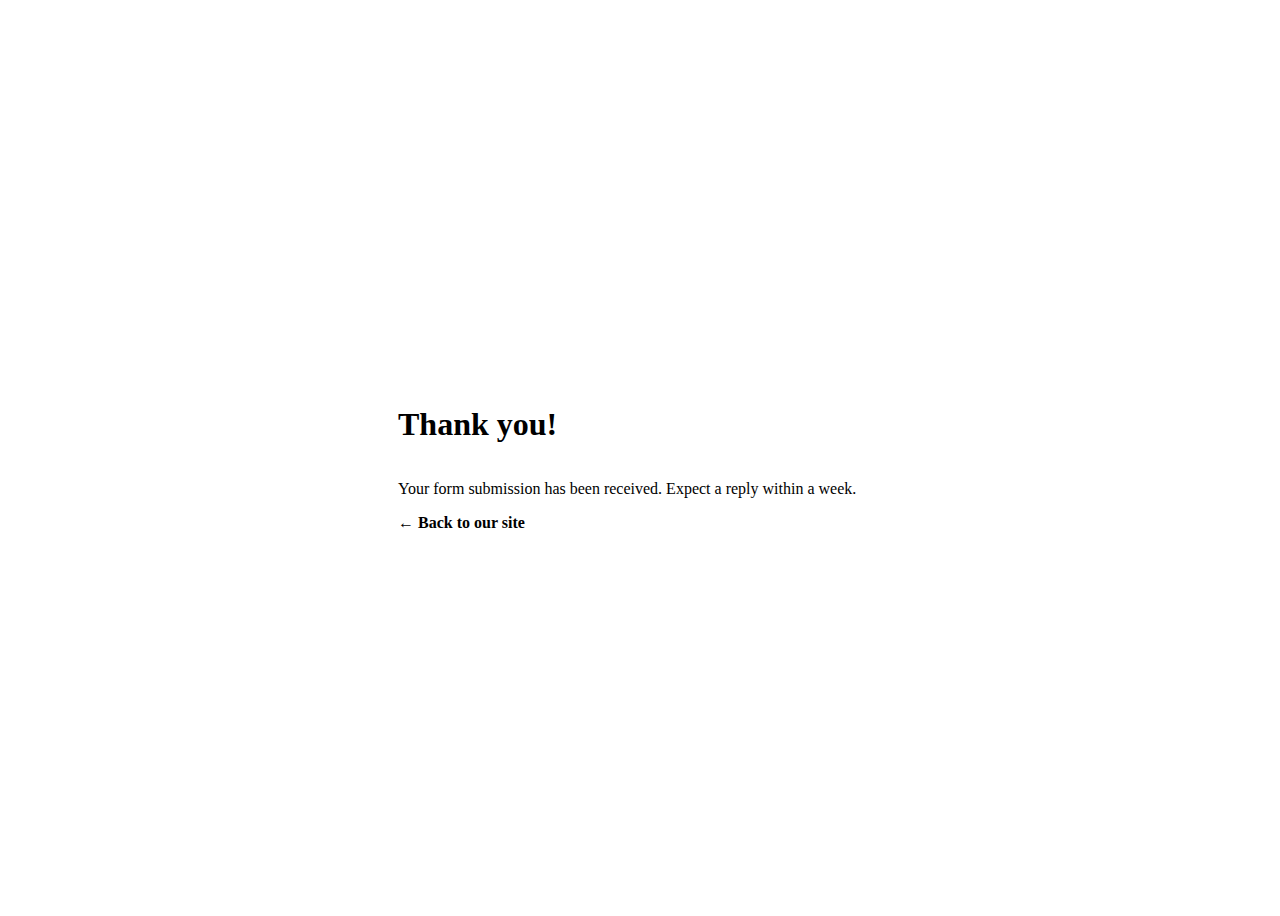
<file: contact/success/index.html>
<!DOCTYPE html>
<html lang="en">

<head>
  <!-- Cookie Consent by https://www.FreePrivacyPolicy.com -->
  <script type="text/javascript" src="//www.freeprivacypolicy.com/public/cookie-consent/4.0.0/cookie-consent.js"
    charset="UTF-8"></script>
  <script type="text/javascript" charset="UTF-8">
    document.addEventListener('DOMContentLoaded', function () {
      cookieconsent.run({ "notice_banner_type": "simple", "consent_type": "express", "palette": "dark", "language": "en", "page_load_consent_levels": ["strictly-necessary"], "notice_banner_reject_button_hide": false, "preferences_center_close_button_hide": false, "page_refresh_confirmation_buttons": false, "website_name": "Poole North Scout Group", "website_privacy_policy_url": "https://pnsg.org.uk/about/cookies/" });
    });
  </script>
  <!-- Google Analytics -->
  <script type="text/plain" cookie-consent="tracking" async
    src="https://www.googletagmanager.com/gtag/js?id=G-4L0C05VTVE"></script>
  <script type="text/plain" cookie-consent="tracking">
                  window.dataLayer = window.dataLayer || [];
                  function gtag() { dataLayer.push(arguments); }
                  gtag('js', new Date());
          
                  gtag('config', 'G-4L0C05VTVE');
              </script>
  <!-- end of Google Analytics-->
  <!-- Google Tag Manager -->
  <script type="text/plain" cookie-consent="tracking">(function (w, d, s, l, i) {
                      w[l] = w[l] || []; w[l].push({
                          'gtm.start':
                              new Date().getTime(), event: 'gtm.js'
                      }); var f = d.getElementsByTagName(s)[0],
                          j = d.createElement(s), dl = l != 'dataLayer' ? '&l=' + l : ''; j.async = true; j.src =
                              'https://www.googletagmanager.com/gtm.js?id=' + i + dl; f.parentNode.insertBefore(j, f);
                  })(window, document, 'script', 'dataLayer', 'GTM-WDRVS5D');</script>
  <!-- end of Google Tag Manager-->
  <!-- Microsoft Clarity -->
  <script type="text/plain" cookie-consent="tracking">
                  (function (c, l, a, r, i, t, y) {
                      c[a] = c[a] || function () { (c[a].q = c[a].q || []).push(arguments) };
                      t = l.createElement(r); t.async = 1; t.src = "https://www.clarity.ms/tag/" + i;
                      y = l.getElementsByTagName(r)[0]; y.parentNode.insertBefore(t, y);
                  })(window, document, "clarity", "script", "d2g16l1r2f");
              </script>
  <!-- end of Microsoft Clarity-->
  <!-- End Cookie Consent -->
  <meta charset="UTF-8">
  <meta http-equiv="X-UA-Compatible" content="IE=edge">
  <meta name="viewport" content="width=device-width, initial-scale=1.0">
  <link rel="stylesheet" href="https://pnsg.org.uk/stylesheet.css" type="text/css" title="main stylesheet"
    media="screen, print">
  <meta name="description"
    content="The online home of the Poole North Scout Group. The Poole North Scout Group has been delivering fun and adventure to young people for 40 years.">
  <meta name="robots" content="nofollow, noindex, max-snippet:-1, max-video-preview:-1, max-image-preview:large">
  <link rel="canonical" href="https://pnsg.org.uk/contact/success/">
  <title>Thank you!</title>
  <style>
    main {
      position: relative;
      display: flex;
      flex-direction: column;
      align-items: center;
      justify-content: center;
      height: 100vh;
      width: 100vw;
    }

    .card {
      position: relative;
      display: flex;
      flex-direction: column;
      width: 75%;
      max-width: 500px;
      padding: 24px;
      background: #FFFFFF;
      color: #000000;
    }

    a {
      color: #000000;
      transition: .3s;
      font-weight: 900;
      text-decoration: none;
    }

    a:hover,
    a:focus {
      color: #747272;
    }

    p:last-of-type {
      margin: 0;
    }
  </style>
</head>

<body>
  <!-- Google Tag Manager (noscript) -->
  <noscript><iframe title="Google Analytics" src="https://www.googletagmanager.com/ns.html?id=GTM-WDRVS5D" height="0"
      width="0" class="google"></iframe></noscript>
  <!-- End Google Tag Manager (noscript) -->
  <main>
    <div class="card">
      <div class="header">
        <h1>Thank you!</h1>
      </div>
      <div class="body">
        <p>
          Your form submission has been received. Expect a reply within a week.
        </p>
        <p>
          <a id="back-link" href="https://pnsg.org.uk/contact/">← Back to our site</a>
        </p>
      </div>
    </div>
  </main>
</body>

</html>
</file>
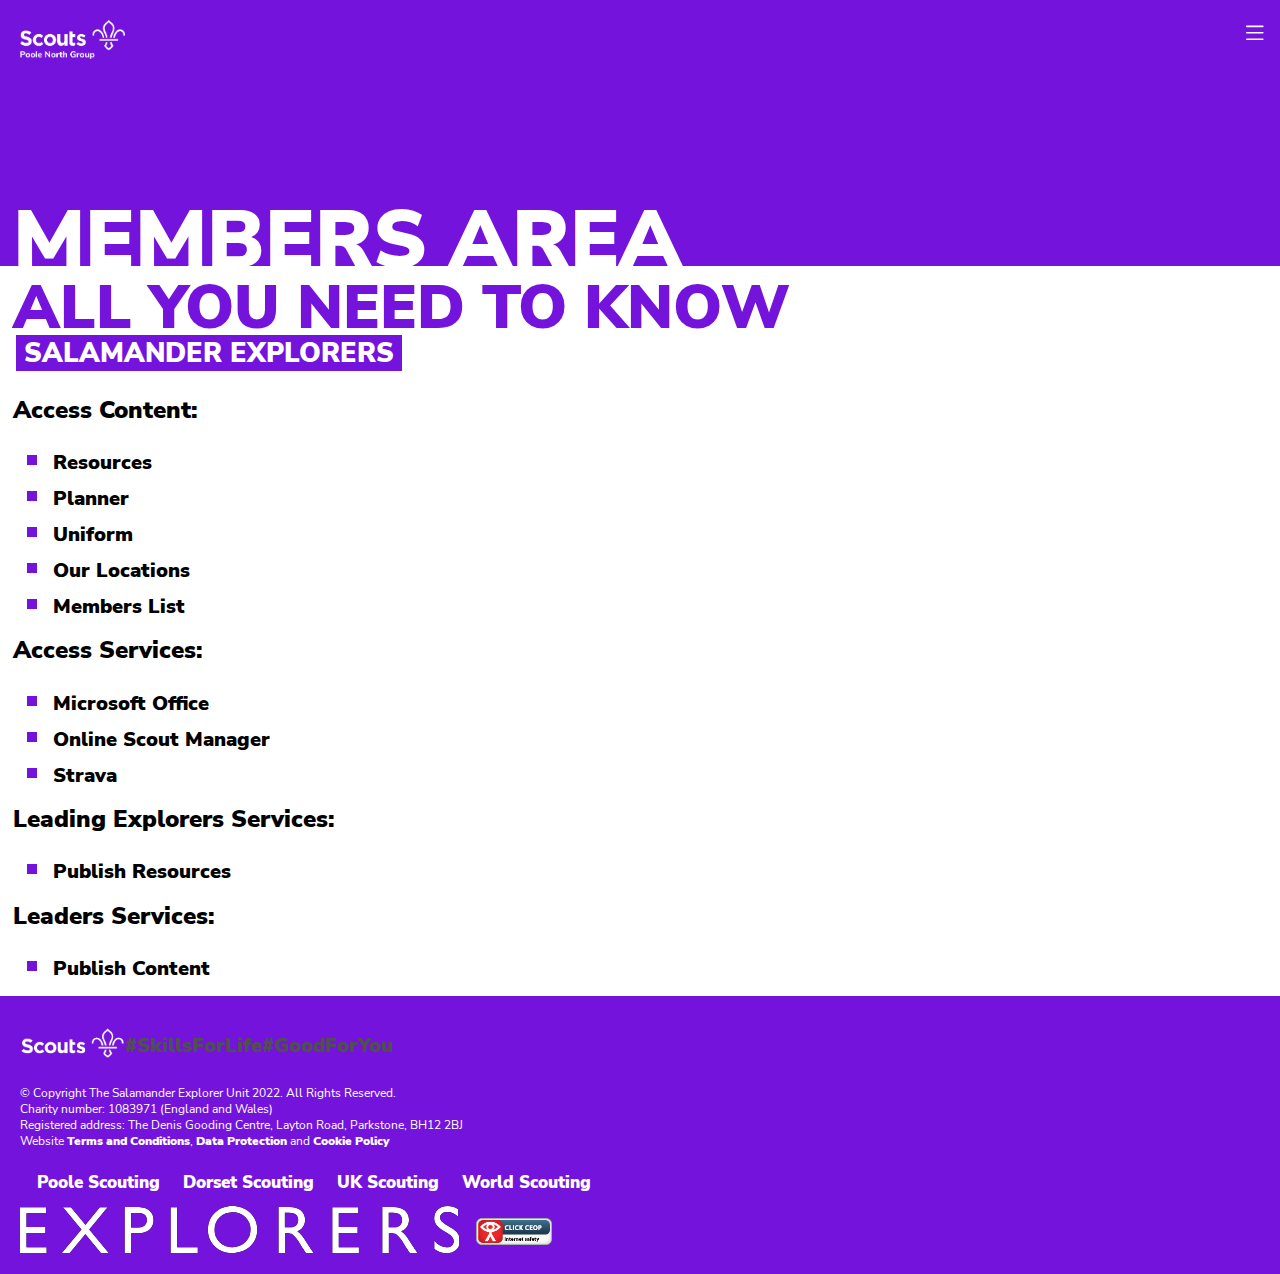
<file: members/home/index.html>
<!DOCTYPE html>
<html lang="en">

<head>
    <meta charset="UTF-8">
    <meta http-equiv="X-UA-Compatible" content="IE=edge">
    <meta name="viewport" content="width=device-width, initial-scale=1.0">
    <link rel=icon href="../../images/favicon.png" type="image/png" title="favicon">
    <link rel=stylesheet href="../../stylesheet.css" type="text/css" title="main stylesheet" media="screen, print">
    <title>Members Area - Salamander Explorers</title>
</head>

<body>
    <script>
        function topnavResponsive() {
            var x = document.getElementById("topnav");
            if (x.className === "topnav") {
                x.className += " responsive";
            } else {
                x.className = "topnav";
            }
        }
    </script>
    <header>
        <nav class="topnav" id="topnav">
            <img src="../../images/logo.png" alt="Section Logo">
            <div class="links">
                <h4>
                    <div class="main-links">
                        <a href="../../">Home</a>
                        <a href="../../join/">Join Us</a>
                        <a href="../../about/">About</a>
                        <a href="../../news/">News</a>
                        <a href="../../team/">The Team</a>
                        <a href="../../members/">Members Area</a>
                    </div>
                </h4>
            </div>
            <a href="javascript:void(0);" class="icon" onclick="topnavResponsive()" title="Menu Icon">
                <svg xmlns="http://www.w3.org/2000/svg" fill="currentColor" class="bi bi-list" viewBox="0 0 16 16">
                    <path fill-rule="evenodd"
                        d="M2.5 12a.5.5 0 0 1 .5-.5h10a.5.5 0 0 1 0 1H3a.5.5 0 0 1-.5-.5zm0-4a.5.5 0 0 1 .5-.5h10a.5.5 0 0 1 0 1H3a.5.5 0 0 1-.5-.5zm0-4a.5.5 0 0 1 .5-.5h10a.5.5 0 0 1 0 1H3a.5.5 0 0 1-.5-.5z" />
                </svg>
            </a>
        </nav>
        <div class="top-space">
        </div>
    </header>
    <div class="content">
        <h1 class="title-text">MEMBERS AREA</h1>
        <h2 class="subtitle-text">ALL YOU NEED TO KNOW</h2>
        <h3 class="sub-subtitle-text">SALAMANDER EXPLORERS</h3>
        <main>
            <h3>
                Access Content:
            </h3>
            <ul>
                <li>
                    <a href="resources/">Resources</a>
                </li>
                <li>
                    <a href="planner/">Planner</a>
                </li>
                <li>
                    <a href="uniform/">Uniform</a>
                </li>
                <li>
                    <a href="locations/">Our Locations</a>
                </li>
                <li>
                    <a href="members/">Members List</a>
                </li>
            </ul>
            <h3>
                Access Services:
            </h3>
            <ul>
                <li>
                    <a
                        href="https://login.microsoftonline.com/poolenorthscoutgroup.onmicrosoft.com/oauth2/authorize?client_id=0">Microsoft
                        Office</a>
                </li>
                <li>
                    <a href="https://www.onlinescoutmanager.co.uk/login.php">Online Scout Manager</a>
                </li>
                <li>
                    <a href="strava/">Strava</a>
                </li>
            </ul>
            <h3>
                Leading Explorers Services:
            </h3>
            <ul>
                <li>
                    <a href="publishr/">Publish Resources</a>
                </li>
            </ul>
            <h3>
                Leaders Services:
            </h3>
            <ul>
                <li>
                    <a href="publishc/">Publish Content</a>
                </li>
            </ul>
        </main>
    </div>
    <footer>
        <nav class="bottomnav">
            <div class="first">
                <div class="img-slogans">
                    <img src="/images/scouts-logo.png" alt="Scouts Logo">
                    <h5>
                        #SkillsForLife
                    </h5>
                    <h5>
                        #GoodForYou
                    </h5>
                </div>
                <div>
                    <p>
                        <br>
                        © Copyright The Salamander Explorer Unit 2022. All Rights Reserved.
                        <br>
                        Charity number: 1083971 (England and Wales)
                        <br>
                        Registered address: The Denis Gooding Centre, Layton Road, Parkstone, BH12 2BJ
                        <br>
                        Website <a rel="noreferrer noopener" target="_blank" href="/about/terms/">Terms and
                            Conditions</a>,
                        <a rel="noreferrer noopener" target="_blank" href="/about/data/">Data
                            Protection</a> and <a rel="noreferrer noopener" target="_blank"
                            href="/about/cookies/">Cookie
                            Policy</a>
                    </p>
                </div>
            </div>
            <div class="last">
                <div class="links-box">
                    <div class="links">
                        <h5>
                            <a rel="noreferrer noopener" target="_blank" href="https://www.poolescouts.org.uk/">Poole
                                Scouting</a>
                            <a rel="noreferrer noopener" target="_blank" href="https://www.dorsetscouts.org.uk/">Dorset
                                Scouting</a>
                            <a rel="noreferrer noopener" target="_blank" href="https://scouts.org.uk">UK Scouting</a>
                            <a rel="noreferrer noopener" target="_blank" href="https://www.scout.org/">World
                                Scouting</a>
                        </h5>
                    </div>
                </div>
                <div class="links">
                    <div class="imgs">
                        <img src="/images/logo-explorers.png" alt="Explorers Logo" class="Explorers">
                        <a href="https://www.ceop.police.uk/safety-centre/" target="_blank"><img src="/images/CEOP.png"
                                alt="CEOP" class="CEOP"></a>
                    </div>
                </div>
            </div>
        </nav>
    </footer>
</body>

</html>
</file>
<file: stylesheet.css>
@import url('font.css');

html {
    scrollbar-face-color: #525252;
    scrollbar-base-color: #ffffff00;
    scrollbar-3dlight-color: #ffffff00;
    scrollbar-highlight-color: #ffffff00;
    scrollbar-track-color: #ffffff00;
    scrollbar-arrow-color: #ffffff00;
    scrollbar-shadow-color: #ffffff00;
}

::-webkit-scrollbar {
    width: .4em;
}

::-webkit-scrollbar-button {
    height: .5rem;
    background-color: #FFFFFF;
}

::-webkit-scrollbar-track {
    background-color: #FFFFFF;
}

::-webkit-scrollbar-track-piece {
    background-color: #FFFFFF;
}

::-webkit-scrollbar-thumb {
    height: auto;
    background-color: #8b8b8b;
    border-radius: 2rem;
}

::-webkit-scrollbar-corner {
    background-color: #FFFFFF;
}

::-webkit-resizer {
    background-color: #FFFFFF;
}

@keyframes slideInTop {
    0% {
        transform: translateY(0);
    }

    1% {
        transform: translateY(-200vh);
    }

    100% {
        transform: translateY(0);
    }
}

@keyframes slideInBottom {
    0% {
        transform: translateY(0);
    }

    1% {
        transform: translateY(100vh);
    }

    100% {
        transform: translateY(0);
    }
}

@keyframes slideInLeft {
    0% {
        transform: translateX(0);
    }

    1% {
        transform: translateX(-100%);
    }

    100% {
        transform: translateX(0);
    }
}

@keyframes slideInLeftLong {
    0% {
        transform: translateX(0);
    }

    1% {
        transform: translateX(-100vw);
    }

    100% {
        transform: translateX(0);
    }
}

@keyframes slideInLeftLongest {
    0% {
        transform: translateX(0);
    }

    1% {
        transform: translateX(-200vw);
    }

    100% {
        transform: translateX(0);
    }
}

::selection {
    background-color: #7413DC;
    color: #FFFFFF;
}

body {
    background-repeat: no-repeat;
    background-position: center;
    background-size: cover;
    background-color: #7413DC;
    font-family: 'Nunito Sans', sans-serif;
    font-size: 1.6rem;
    margin: 0;
}

h1, h2, h3, h4, h5, h6 {
    font-weight: 900;
    margin: 0;
    padding: 0;
}

h5, h6 {
    color: #505050;
    font-weight: 900;
    margin-bottom: .5em;
    margin-top: .5em;
}

h4 {
    font-size: 1.17em;
}

h5 {
    font-size: 1em;
}

h6 {
    font-size: 0.83em;
}

p {
    margin-block-start: .7em;
    margin-block-end: .7em;
}

a {
    color: #FFFFFF;
    transition: .3s;
}

main a {
    color: #000000;
    transition: .3s;
    font-weight: 900;
    text-decoration: none;
}

a:hover,
a:focus {
    color: #b4b4b4;
}

main a:hover,
main a:focus {
    color: #747272;
}

img {
    pointer-events: none;
    -webkit-user-select: none;
    -ms-user-select: none;
    user-select: none;
}

.top-space {
    height: 13em;
    width: 100%;
}

.topnav {
    overflow: hidden;
    position: fixed;
    height: fit-content;
    top: 0;
    width: 100%;
    z-index: 1;
    padding-left: 1em;
    padding-top: .5em;
    padding-bottom: .5em;
    background-color: #7413DC;
    display: flex;
    flex-direction: row;
    justify-content: space-between;
    animation: .5s ease-out slideInTop;
}

.topnav .icon {
    display: none;
    padding-right: 1em;
}

.topnav .icon svg {
    width: 2rem;
    color: #FFFFFF;
}

.topnav .links {
    margin-right: 2em;
    min-width: 6em;
    margin-top: .5em;
}

.topnav img {
    margin-top: .5em;
    height: 3rem;
    padding-right: 5vw;
}

.topnav a {
    text-decoration: none;
    display: inline-block;
    vertical-align: top;
    margin-top: .5em;
    margin-left: 1em;
    font-weight: 900;
    margin-bottom: .5em;
}

.content {
    background-color: #FFFFFF;
    width: inherit;
    position: relative;
    padding-left: 1vw;
    padding-right: 1vw;
    padding-bottom: 1em;
    margin-bottom: 0;
    animation: 1s ease-out slideInLeft;
}

.title-text {
    top: -1em;
    color: #FFFFFF;
    font-size: 4em;
    position: absolute;
    animation: 1s ease-out slideInLeft;
}

.subtitle-text {
    color: #7413DC;
    font-size: 3em;
    margin-bottom: -.15em;
    margin-top: 0;
    animation: 1s ease-out slideInLeftLong;
}

.sub-subtitle-text {
    margin-top: -1em;
    margin-bottom: 2em;
    padding-left: .3em;
    padding-right: .3em;
    font-size: 1.3em;
    margin-left: .139em;
    background-color: #7413DC;
    color: #FFFFFF;
    display: inline-block;
    animation: 1s ease-out slideInLeftLongest;
}

main {
    margin-top: -1.5em;
    margin-bottom: -1em;
    min-height: 50vh;
}

strong {
    padding-left: .2em;
    padding-right: .2em;
    background-color: #7413DC;
    font-weight: normal;
    color: #FFFFFF;
    display: inline-block;
}

small {
    padding-left: .2em;
    padding-right: .2em;
    background-color: #7413DC;
    font-weight: normal;
    color: #FFFFFF;
    display: inline-block;
}

small a {
    color: #FFFFFF;
}

small a:hover,
small a:focus {
    color: #8b8b8b;
}

.scouts {
    background-color: #7413dc;
}

ul {
    list-style-type: square;
    margin-block-start: .7em;
    margin-block-end: .7em;
}

li::marker {
    font-size: 1.4em;
    color: #7413DC;
}

.flex-fixer {
    width: 77.5vw;
}

.person h4 {
    font-size: 3em;
    color: #000000;
}

.person h4, .person h5 {
    margin: 0;
}

.name {
    vertical-align: middle;
    margin-bottom: .5em;
}

button {
    color: #FFFFFF;
    background-color: #7413dc;
    padding: .75rem 1.5rem;
    text-decoration: none;
    outline: none;
    border: none;
    cursor: pointer;
    font: inherit;
    transition: .5s;
    border-radius: .4rem;
}

button:hover,
button:focus {
    background-color: #00a794;
    cursor: pointer;
}

.more {
    margin-left: 1em;
    background-color: #d9d9d9;
    padding-top: .1em;
    padding-bottom: .1em;
    padding-left: 1em;
    padding-right: 1em;
    margin-bottom: 1em;
}

.form {
    margin-left: 1em;
    background-color: #d9d9d9;
    padding-top: .1em;
    padding-bottom: .1em;
    padding-left: 1em;
    padding-right: 1em;
    margin-bottom: 1em;
    width: 90%;
}

.form input, .form textarea, .form select {
    width: 70%;
    font: inherit;
    border: 2px solid #000000;
}

::-webkit-file-upload-button {
    color: #FFFFFF;
    background-color: #7413dc;
    padding: .75rem 1.5rem;
    text-decoration: none;
    outline: none;
    border: none;
    cursor: pointer;
    font: inherit;
    transition: .5s;
    border-radius: .4rem;
}

::-webkit-file-upload-button:hover,
::-webkit-file-upload-button:focus {
    background-color: #00a794;
    cursor: pointer;
}

.bottomnav {
    height: fit-content;
    top: 0;
    padding: 1em;
    background-color: #7413dc;
    display: flex;
    flex-direction: row;
    justify-content: space-between;
    animation: 1s ease-out slideInBottom;
}

.bottomnav img {
    display: block;
}

.bottomnav .last {
    display: flex;
    flex-direction: column;
    justify-content: space-between;
    align-items: flex-end;
}

.bottomnav .first {
    display: flex;
    flex-direction: column;
    justify-content: space-between;
    align-items: flex-start;
}

.bottomnav .links-box {
    display: flex;
    flex-direction: column;
    justify-content: space-around;
    align-items: flex-end;
}

.bottomnav .first .img-slogans {
    margin-top: .2em;
    display: flex;
    align-items: center;
}

.bottomnav .first .img-slogans p {
    font-weight: 900;
    margin-bottom: .5em;
    margin-top: .5em;
    color: #FFFFFF;
    display: block;
    font-size: 0.83em;
    margin-left: 1em;
}

.bottomnav .first img {
    margin-bottom: .2em;
    height: 2.5rem;
}

.bottomnav .last .imgs {
    display: flex;
    align-items: center;
}

.bottomnav .last .section {
    margin-right: 1em;
    height: 1.1rem;
}

.bottomnav .last .CEOP {
    height: 2.1rem;
}

.bottomnav p {
    margin-top: 0;
    color: #FFFFFF;
    font-size: .5em;
}

.bottomnav p a {
    transition: .3s;
    font-weight: 900;
    text-decoration: none;
}

.bottomnav .links a {
    text-decoration: none;
    display: inline-block;
    vertical-align: top;
    margin-top: .2em;
    margin-left: 1em;
    font-weight: 900;
    color: #FFFFFF;
    font-size: 0.83em;
    margin-left: 1em;
    transition: .3s;
}

.bottomnav .links a:hover,
.bottomnav .links a:focus {
    color: #b4b4b4;
}

.hidden {
    display: none;
}

.values {
    padding: 0;
    margin: 0;
    list-style: none;
    display: -webkit-box;
    display: -moz-box;
    display: -ms-flexbox;
    display: -webkit-flex;
    display: flex;
    -webkit-flex-flow: row;
    flex-flow: row;
    justify-content: space-around;
    height: 10em;
    flex-shrink: 1;
}

.values-sections {
    padding: 0;
    margin: 0;
    list-style: none;
    display: -webkit-box;
    display: -moz-box;
    display: -ms-flexbox;
    display: -webkit-flex;
    display: flex;
    -webkit-flex-flow: row;
    flex-flow: row;
    justify-content: space-around;
    height: 10em;
    line-height: 8em;
    flex-shrink: 1;
}

.value {
    background: #00a794;
    margin: 1em;
    color: #000000;
    font-weight: 900;
    text-align: center;
    flex: 1 0 0px;
    height: 8em;
    display: flex;
    flex-direction: row;
    justify-content: center;
    align-items: center;
    flex-wrap: wrap;
}

.values-sections .value {
    margin: 1em;
    color: #FFFFFF;
    font-weight: 900;
    text-align: center;
    flex: 1 0 0px;
    height: 8em;
    display: flex;
    flex-direction: column;
    justify-content: center;
    align-content: center;
    cursor: pointer;
    transition: .5s;
    border-radius: .4rem;
}

.values-sections p {
    line-height: 0;
}

.value img {
    width: 8em;
    height: auto;
    display: block;
    margin: auto;
}

.red {
    background-color: #e22e12;
}

.blue {
    background-color: #006ddf;
}

.green {
    background-color: #23a950;
}

.teal {
    background-color: #053b45;
}

.navy {
    background-color: #003982;
}

.network {
    height: 1em;
}

.values-sections .value:hover,
.values-sections .value:focus {
    background: #00a794;
}

.grid {
    padding: 0;
    margin: 0;
    list-style: none;
    display: -webkit-box;
    display: -moz-box;
    display: -ms-flexbox;
    display: -webkit-flex;
    display: flex;
    -webkit-flex-flow: row;
    flex-flow: row;
}

.grid-item {
    width: 50%;
    margin-right: 2em;
}

iframe {
    border: 0;
}

.cal {
    width: 100%;
    height: 950px;
}

.google {
    display: none;
    visibility: hidden;
}

#cookiePopup {
    background: #FFFFFF;
    width: 97%;
    position: fixed;
    margin-left: 20px;
    bottom: 20px;
    box-shadow: 0px 0px 15px #000000;
    padding: 5px 10px;
    z-index: 100;
}

#cookiePopup p {
    text-align: left;
    color: #000000;
}

#cookiePopup a {
    color: #000000;
    transition: .3s;
    font-weight: 900;
    text-decoration: none;
}

#cookiePopup a:hover,
#cookiePopup a:focus {
    color: #747272;
}

@media (max-width: 1270px) {
    .person {
        display: flex;
        flex-direction: column;
        justify-content: initial;
        align-content: center;
        align-items: stretch;
    }

    .name {
        width: 100%;
        vertical-align: top;
        margin: 0;
    }
}

@media (max-width: 1300px) {
    html {
        font-size: 80%;
    }

    .values {
        -webkit-flex-flow: column;
        flex-flow: column;
        flex-direction: column;
        height: auto;
    }

    .value {
        line-height: 8em;
    }

    .values img {
        margin-top: 3em;
        margin-bottom: 3em;
    }

    .values-sections {
        -webkit-flex-flow: column;
        flex-flow: column;
        flex-direction: column;
        height: auto;
    }

    .values-sections .value {
        padding-top: 3em;
        padding-bottom: 3em;
    }

    .grid {
        -webkit-flex-flow: column;
        flex-flow: column;
        flex-direction: column;
        height: auto;
    }

    .grid-item {
        width: auto;
        margin-right: 0;
    }

    .topnav {
        display: flex;
        justify-content: space-between;
        max-width: 99%;
    }

    .topnav a {
        display: none;
    }

    .topnav .links {
        margin: 0;
    }

    .topnav .icon {
        display: block;
    }

    .topnav.responsive a {
        display: block;
    }

    .bottomnav {
        flex-direction: column;
    }

    .bottomnav .last {
        align-items: flex-start;
    }

    .bottomnav p a:first-of-type {
        margin-left: 0;
    }

    .bottomnav p {
        font-size: 12px;
    }
}

@media (max-width: 900px) {
    .bottomnav p {
        margin-bottom: 48px;
    }

    .bottomnav p a {
        padding-bottom: 48px;
    }

    .bottomnav .links a {
        padding-bottom: 48px;
    }
}

@media (max-width: 860px) {
    html {
        font-size: 70%;
    }
}

@media (max-width: 650px) {
    html {
        font-size: 60%;
    }

    .title-text {
        font-size: 3.5em;
    }
}

@media (max-width: 440px) {
    html {
        font-size: 50%;
    }

    .title-text {
        font-size: 3.2em;
    }
}

@media (max-width: 400px) {
    .title-text {
        font-size: 3.2em;
    }
}
</file>
<file: css/stylesheet.css>
@import url('font.css');

html {
    scrollbar-face-color: #525252;
    scrollbar-base-color: #ffffff00;
    scrollbar-3dlight-color: #ffffff00;
    scrollbar-highlight-color: #ffffff00;
    scrollbar-track-color: #ffffff00;
    scrollbar-arrow-color: #ffffff00;
    scrollbar-shadow-color: #ffffff00;
}

::-webkit-scrollbar {
    width: .4em;
}

::-webkit-scrollbar-button {
    height: .5rem;
    background-color: #FFFFFF;
}

::-webkit-scrollbar-track {
    background-color: #FFFFFF;
}

::-webkit-scrollbar-track-piece {
    background-color: #FFFFFF;
}

::-webkit-scrollbar-thumb {
    height: auto;
    background-color: #8b8b8b;
    border-radius: 2rem;
}

::-webkit-scrollbar-corner {
    background-color: #FFFFFF;
}

::-webkit-resizer {
    background-color: #FFFFFF;
}

@keyframes slideInTop {
    0% {
        transform: translateY(0);
    }

    1% {
        transform: translateY(-200vh);
    }

    100% {
        transform: translateY(0);
    }
}

@keyframes slideInBottom {
    0% {
        transform: translateY(0);
    }

    1% {
        transform: translateY(100vh);
    }

    100% {
        transform: translateY(0);
    }
}

@keyframes slideInLeft {
    0% {
        transform: translateX(0);
    }

    1% {
        transform: translateX(-100%);
    }

    100% {
        transform: translateX(0);
    }
}

@keyframes slideInLeftLong {
    0% {
        transform: translateX(0);
    }

    1% {
        transform: translateX(-100vw);
    }

    100% {
        transform: translateX(0);
    }
}

@keyframes slideInLeftLongest {
    0% {
        transform: translateX(0);
    }

    1% {
        transform: translateX(-200vw);
    }

    100% {
        transform: translateX(0);
    }
}

::selection {
    background-color: #7413DC;
    color: #FFFFFF;
}

body {
    background-repeat: no-repeat;
    background-position: center;
    background-size: cover;
    background-color: #7413DC;
    font-family: 'Nunito Sans', sans-serif;
    font-size: 1.6rem;
    margin: 0;
}

h1, h2, h3, h4, h5, h6 {
    font-weight: 900;
    margin: 0;
    padding: 0;
}

h5, h6 {
    color: #505050;
    font-weight: 900;
    margin-bottom: .5em;
    margin-top: .5em;
}

h4 {
    font-size: 1.17em;
}

h5 {
    font-size: 1em;
}

h6 {
    font-size: 0.83em;
}

p {
    margin-block-start: .7em;
    margin-block-end: .7em;
}

a {
    color: #FFFFFF;
    transition: .3s;
}

main a {
    color: #000000;
    transition: .3s;
    font-weight: 900;
    text-decoration: none;
}

a:hover,
a:focus {
    color: #b4b4b4;
}

main a:hover,
main a:focus {
    color: #747272;
}

img {
    pointer-events: none;
    -webkit-user-select: none;
    -ms-user-select: none;
    user-select: none;
}

.top-space {
    height: 13em;
    width: 100%;
}

.topnav {
    overflow: hidden;
    position: fixed;
    height: fit-content;
    top: 0;
    width: 100%;
    z-index: 1;
    padding-left: 1em;
    padding-top: .5em;
    padding-bottom: .5em;
    background-color: #7413DC;
    display: flex;
    flex-direction: row;
    justify-content: space-between;
    animation: .5s ease-out slideInTop;
}

.topnav .icon {
    display: none;
    padding-right: 1em;
}

.topnav .icon svg {
    width: 2rem;
    color: #FFFFFF;
}

.topnav .links {
    margin-right: 2em;
    min-width: 6em;
    margin-top: .5em;
}

.topnav img {
    margin-top: .5em;
    height: 3rem;
    padding-right: 5vw;
}

.topnav a {
    text-decoration: none;
    display: inline-block;
    vertical-align: top;
    margin-top: .5em;
    margin-left: 1em;
    font-weight: 900;
    margin-bottom: .5em;
}

.content {
    background-color: #FFFFFF;
    width: inherit;
    position: relative;
    padding-left: 1vw;
    padding-right: 1vw;
    padding-bottom: 1em;
    margin-bottom: 0;
    animation: 1s ease-out slideInLeft;
}

.title-text {
    top: -1em;
    color: #FFFFFF;
    font-size: 4em;
    position: absolute;
    animation: 1s ease-out slideInLeft;
}

.subtitle-text {
    color: #7413DC;
    font-size: 3em;
    margin-bottom: -.15em;
    margin-top: 0;
    animation: 1s ease-out slideInLeftLong;
}

.sub-subtitle-text {
    margin-top: -1em;
    margin-bottom: 2em;
    padding-left: .3em;
    padding-right: .3em;
    font-size: 1.3em;
    margin-left: .139em;
    background-color: #7413DC;
    color: #FFFFFF;
    display: inline-block;
    animation: 1s ease-out slideInLeftLongest;
}

main {
    margin-top: -1.5em;
    margin-bottom: -1em;
    min-height: 50vh;
}

strong {
    padding-left: .2em;
    padding-right: .2em;
    background-color: #7413DC;
    font-weight: normal;
    color: #FFFFFF;
    display: inline-block;
}

small {
    padding-left: .2em;
    padding-right: .2em;
    background-color: #7413DC;
    font-weight: normal;
    color: #FFFFFF;
    display: inline-block;
}

small a {
    color: #FFFFFF;
}

small a:hover,
small a:focus {
    color: #8b8b8b;
}

.scouts {
    background-color: #7413dc;
}

ul {
    list-style-type: square;
    margin-block-start: .7em;
    margin-block-end: .7em;
}

li::marker {
    font-size: 1.4em;
    color: #7413DC;
}

.flex-fixer {
    width: 77.5vw;
}

.person h4 {
    font-size: 3em;
    color: #000000;
}

.person h4, .person h5 {
    margin: 0;
}

.name {
    vertical-align: middle;
    margin-bottom: .5em;
}

button {
    color: #FFFFFF;
    background-color: #7413dc;
    padding: .75rem 1.5rem;
    text-decoration: none;
    outline: none;
    border: none;
    cursor: pointer;
    font: inherit;
    transition: .5s;
    border-radius: .4rem;
}

button:hover,
button:focus {
    background-color: #00a794;
    cursor: pointer;
}

.more {
    margin-left: 1em;
    background-color: #d9d9d9;
    padding-top: .1em;
    padding-bottom: .1em;
    padding-left: 1em;
    padding-right: 1em;
    margin-bottom: 1em;
}

.form {
    margin-left: 1em;
    background-color: #d9d9d9;
    padding-top: .1em;
    padding-bottom: .1em;
    padding-left: 1em;
    padding-right: 1em;
    margin-bottom: 1em;
    width: 90%;
}

.form input, .form textarea, .form select {
    width: 70%;
    font: inherit;
    border: 2px solid #000000;
}

::-webkit-file-upload-button {
    color: #FFFFFF;
    background-color: #7413dc;
    padding: .75rem 1.5rem;
    text-decoration: none;
    outline: none;
    border: none;
    cursor: pointer;
    font: inherit;
    transition: .5s;
    border-radius: .4rem;
}

::-webkit-file-upload-button:hover,
::-webkit-file-upload-button:focus {
    background-color: #00a794;
    cursor: pointer;
}

.bottomnav {
    height: fit-content;
    top: 0;
    padding: 1em;
    background-color: #7413dc;
    display: flex;
    flex-direction: row;
    justify-content: space-between;
    animation: 1s ease-out slideInBottom;
}

.bottomnav img {
    display: block;
}

.bottomnav .last {
    display: flex;
    flex-direction: column;
    justify-content: space-between;
    align-items: flex-end;
}

.bottomnav .first {
    display: flex;
    flex-direction: column;
    justify-content: space-between;
    align-items: flex-start;
}

.bottomnav .links-box {
    display: flex;
    flex-direction: column;
    justify-content: space-around;
    align-items: flex-end;
}

.bottomnav .first .img-slogans {
    margin-top: .2em;
    display: flex;
    align-items: center;
}

.bottomnav .first .img-slogans p {
    font-weight: 900;
    margin-bottom: .5em;
    margin-top: .5em;
    color: #FFFFFF;
    display: block;
    font-size: 0.83em;
    margin-left: 1em;
}

.bottomnav .first img {
    margin-bottom: .2em;
    height: 2.5rem;
}

.bottomnav .last .imgs {
    display: flex;
    align-items: center;
}

.bottomnav .last .section {
    margin-right: 1em;
    height: 1.1rem;
}

.bottomnav .last .CEOP {
    height: 2.1rem;
}

.bottomnav p {
    margin-top: 0;
    color: #FFFFFF;
    font-size: .5em;
}

.bottomnav p a {
    transition: .3s;
    font-weight: 900;
    text-decoration: none;
}

.bottomnav .links a {
    text-decoration: none;
    display: inline-block;
    vertical-align: top;
    margin-top: .2em;
    margin-left: 1em;
    font-weight: 900;
    color: #FFFFFF;
    font-size: 0.83em;
    margin-left: 1em;
    transition: .3s;
}

.bottomnav .links a:hover,
.bottomnav .links a:focus {
    color: #b4b4b4;
}

.hidden {
    display: none;
}

.values {
    padding: 0;
    margin: 0;
    list-style: none;
    display: -webkit-box;
    display: -moz-box;
    display: -ms-flexbox;
    display: -webkit-flex;
    display: flex;
    -webkit-flex-flow: row;
    flex-flow: row;
    justify-content: space-around;
    height: 10em;
    flex-shrink: 1;
}

.values-sections {
    padding: 0;
    margin: 0;
    list-style: none;
    display: -webkit-box;
    display: -moz-box;
    display: -ms-flexbox;
    display: -webkit-flex;
    display: flex;
    -webkit-flex-flow: row;
    flex-flow: row;
    justify-content: space-around;
    height: 10em;
    line-height: 8em;
    flex-shrink: 1;
}

.value {
    background: #00a794;
    margin: 1em;
    color: #000000;
    font-weight: 900;
    text-align: center;
    flex: 1 0 0px;
    height: 8em;
    display: flex;
    flex-direction: row;
    justify-content: center;
    align-items: center;
    flex-wrap: wrap;
}

.values-sections .value {
    margin: 1em;
    color: #FFFFFF;
    font-weight: 900;
    text-align: center;
    flex: 1 0 0px;
    height: 8em;
    display: flex;
    flex-direction: column;
    justify-content: center;
    align-content: center;
    cursor: pointer;
    transition: .5s;
    border-radius: .4rem;
}

.values-sections p {
    line-height: 0;
}

.value img {
    width: 8em;
    height: auto;
    display: block;
    margin: auto;
}

.red {
    background-color: #e22e12;
}

.blue {
    background-color: #006ddf;
}

.green {
    background-color: #23a950;
}

.teal {
    background-color: #053b45;
}

.navy {
    background-color: #003982;
}

.network {
    height: 1em;
}

.values-sections .value:hover,
.values-sections .value:focus {
    background: #00a794;
}

.grid {
    padding: 0;
    margin: 0;
    list-style: none;
    display: -webkit-box;
    display: -moz-box;
    display: -ms-flexbox;
    display: -webkit-flex;
    display: flex;
    -webkit-flex-flow: row;
    flex-flow: row;
}

.grid-item {
    width: 50%;
    margin-right: 2em;
}

iframe {
    border: 0;
}

.cal {
    width: 100%;
    height: 950px;
}

.google {
    display: none;
    visibility: hidden;
}

#cookiePopup {
    background: #FFFFFF;
    width: 97%;
    position: fixed;
    margin-left: 20px;
    bottom: 20px;
    box-shadow: 0px 0px 15px #000000;
    padding: 5px 10px;
    z-index: 100;
}

#cookiePopup p {
    text-align: left;
    color: #000000;
}

#cookiePopup a {
    color: #000000;
    transition: .3s;
    font-weight: 900;
    text-decoration: none;
}

#cookiePopup a:hover,
#cookiePopup a:focus {
    color: #747272;
}

@media (max-width: 1270px) {
    .person {
        display: flex;
        flex-direction: column;
        justify-content: initial;
        align-content: center;
        align-items: stretch;
    }

    .name {
        width: 100%;
        vertical-align: top;
        margin: 0;
    }
}

@media (max-width: 1300px) {
    html {
        font-size: 80%;
    }

    .values {
        -webkit-flex-flow: column;
        flex-flow: column;
        flex-direction: column;
        height: auto;
    }

    .value {
        line-height: 8em;
    }

    .values img {
        margin-top: 3em;
        margin-bottom: 3em;
    }

    .values-sections {
        -webkit-flex-flow: column;
        flex-flow: column;
        flex-direction: column;
        height: auto;
    }

    .values-sections .value {
        padding-top: 3em;
        padding-bottom: 3em;
    }

    .grid {
        -webkit-flex-flow: column;
        flex-flow: column;
        flex-direction: column;
        height: auto;
    }

    .grid-item {
        width: auto;
        margin-right: 0;
    }

    .topnav {
        display: flex;
        justify-content: space-between;
        max-width: 99%;
    }

    .topnav a {
        display: none;
    }

    .topnav .links {
        margin: 0;
    }

    .topnav .icon {
        display: block;
    }

    .topnav.responsive a {
        display: block;
    }

    .bottomnav {
        flex-direction: column;
    }

    .bottomnav .last {
        align-items: flex-start;
    }

    .bottomnav p a:first-of-type {
        margin-left: 0;
    }

    .bottomnav p {
        font-size: 12px;
    }
}

@media (max-width: 900px) {
    .bottomnav p {
        margin-bottom: 48px;
    }

    .bottomnav p a {
        padding-bottom: 48px;
    }

    .bottomnav .links a {
        padding-bottom: 48px;
    }
}

@media (max-width: 860px) {
    html {
        font-size: 70%;
    }
}

@media (max-width: 650px) {
    html {
        font-size: 60%;
    }

    .title-text {
        font-size: 3.5em;
    }
}

@media (max-width: 440px) {
    html {
        font-size: 50%;
    }

    .title-text {
        font-size: 3.2em;
    }
}

@media (max-width: 400px) {
    .title-text {
        font-size: 3.2em;
    }
}
</file>
